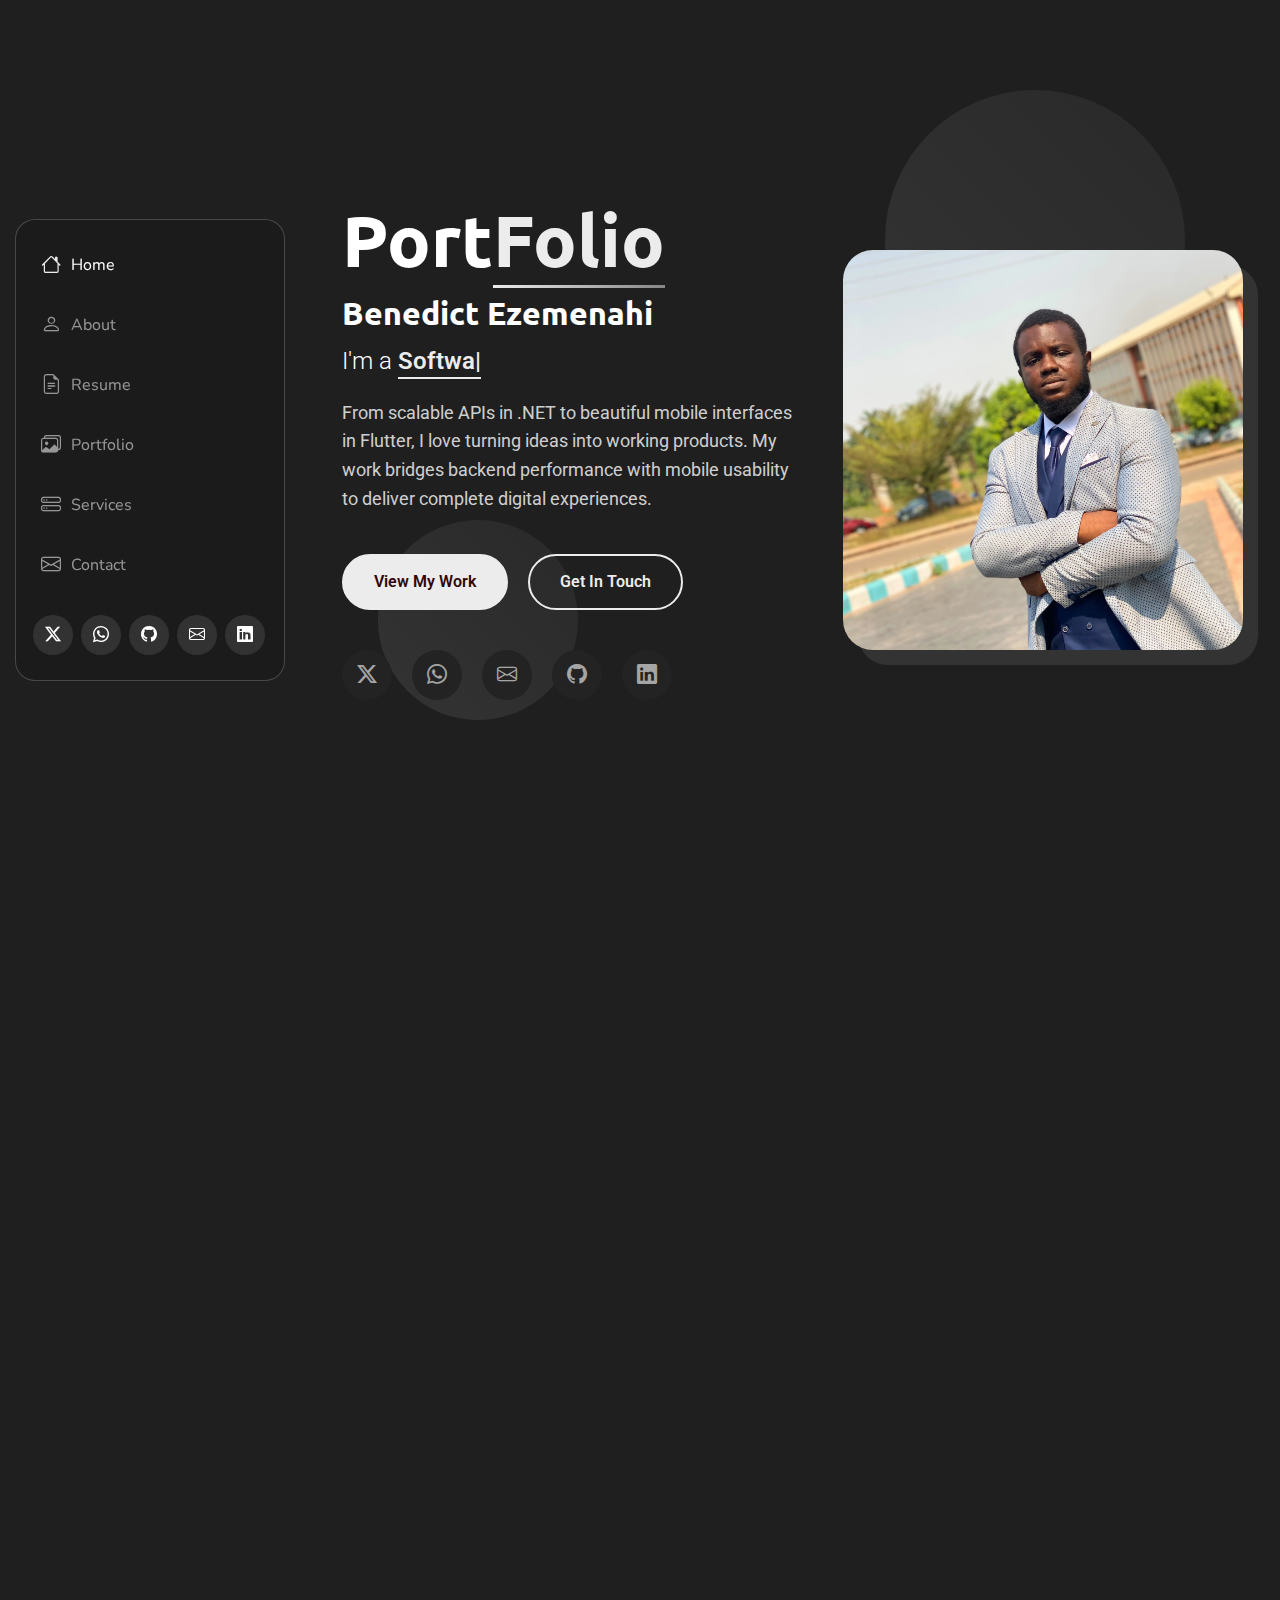
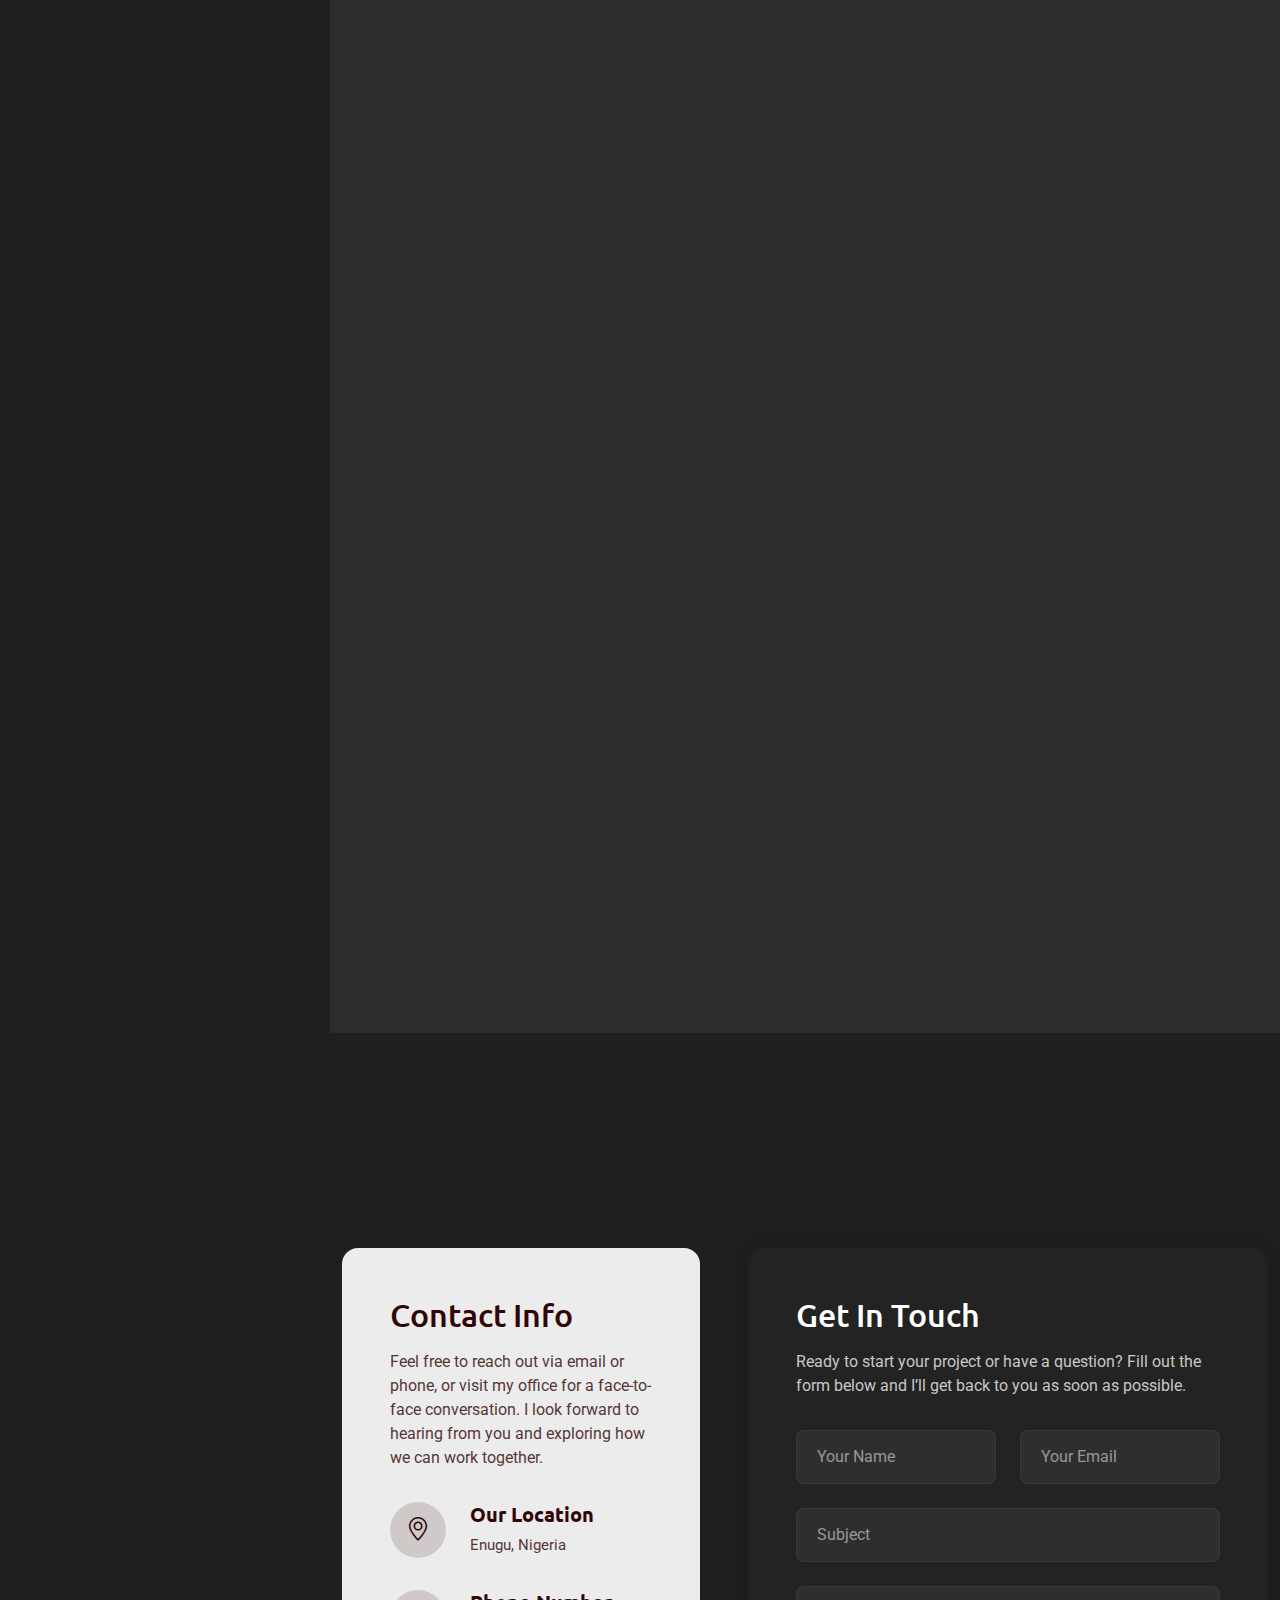
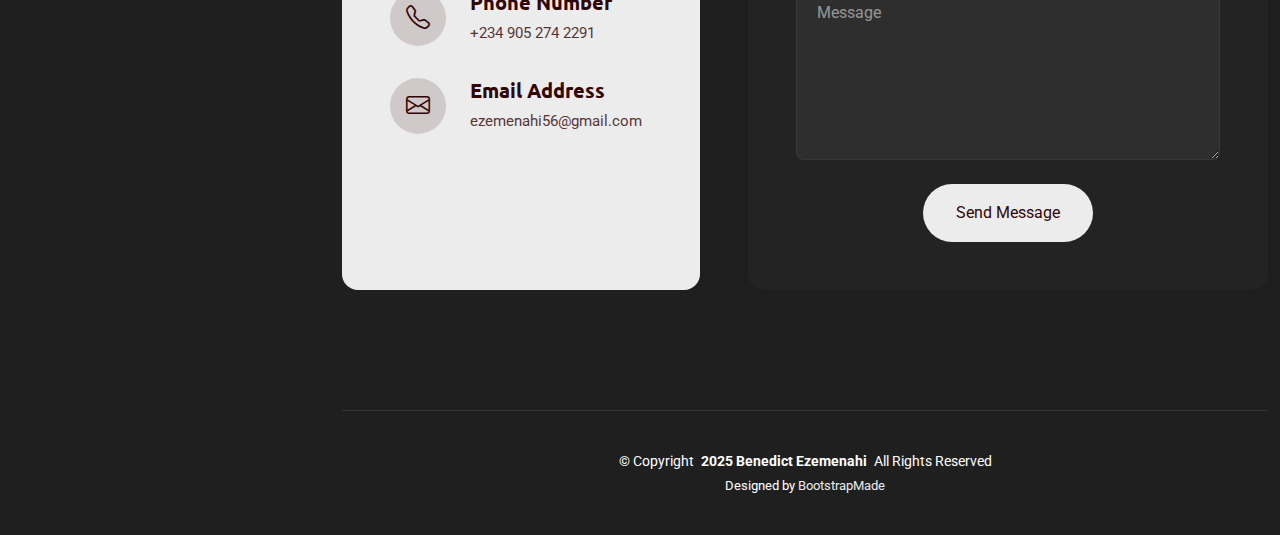
<file: index.html>
<!DOCTYPE html>
<html lang="en">

<head>
  <meta charset="utf-8">
  <meta content="width=device-width, initial-scale=1.0" name="viewport">
  <title>Benedict Ezemenahi's Portfolio</title>
  <meta name="description" content="">
  <meta name="keywords" content="">

  <!-- Favicons -->
  <link href="assets/img/favicon.png" rel="icon">
  <link href="assets/img/apple-touch-icon.png" rel="apple-touch-icon">

  <!-- Fonts -->
  <link href="https://fonts.googleapis.com" rel="preconnect">
  <link href="https://fonts.gstatic.com" rel="preconnect" crossorigin>
  <link
    href="https://fonts.googleapis.com/css2?family=Roboto:ital,wght@0,100;0,300;0,400;0,500;0,700;0,900;1,100;1,300;1,400;1,500;1,700;1,900&family=Ubuntu:ital,wght@0,300;0,400;0,500;0,700;1,300;1,400;1,500;1,700&family=Nunito:ital,wght@0,200;0,300;0,400;0,500;0,600;0,700;0,800;0,900;1,200;1,300;1,400;1,500;1,600;1,700;1,800;1,900&display=swap"
    rel="stylesheet">

  <!-- Vendor CSS Files -->
  <link href="assets/vendor/bootstrap/css/bootstrap.min.css" rel="stylesheet">
  <link href="assets/vendor/bootstrap-icons/bootstrap-icons.css" rel="stylesheet">
  <link href="assets/vendor/aos/aos.css" rel="stylesheet">
  <link href="assets/vendor/glightbox/css/glightbox.min.css" rel="stylesheet">
  <link href="assets/vendor/swiper/swiper-bundle.min.css" rel="stylesheet">

  <!-- Main CSS File -->
  <link href="assets/css/main.css" rel="stylesheet">


</head>

<body class="index-page">

  <header id="header" class="header dark-background d-flex flex-column justify-content-center">
    <i class="header-toggle d-xl-none bi bi-list"></i>

    <div class="header-container d-flex flex-column align-items-start">
      <nav id="navmenu" class="navmenu">
        <ul>
          <li><a href="#hero" class="active"><i class="bi bi-house navicon"></i>Home</a></li>
          <li><a href="#about"><i class="bi bi-person navicon"></i> About</a></li>
          <li><a href="#resume"><i class="bi bi-file-earmark-text navicon"></i> Resume</a></li>
          <li><a href="#portfolio"><i class="bi bi-images navicon"></i> Portfolio</a></li>
          <li><a href="#services"><i class="bi bi-hdd-stack navicon"></i> Services</a></li>
          <!-- <li class="dropdown"><a href="#"><i class="bi bi-menu-button navicon"></i> <span>Blog</span> <i
                class="bi bi-chevron-down toggle-dropdown"></i></a>
            <ul>
              <li><a href="#">Dropdown 1</a></li>
              <li class="dropdown"><a href="#"><span>Deep Dropdown</span> <i
                    class="bi bi-chevron-down toggle-dropdown"></i></a>
                <ul>
                  <li><a href="#">Deep Dropdown 1</a></li>
                  <li><a href="#">Deep Dropdown 2</a></li>
                  <li><a href="#">Deep Dropdown 3</a></li>
                  <li><a href="#">Deep Dropdown 4</a></li>
                  <li><a href="#">Deep Dropdown 5</a></li>
                </ul>
              </li>
              <li><a href="#">Dropdown 2</a></li>
              <li><a href="#">Dropdown 3</a></li>
              <li><a href="#">Dropdown 4</a></li>
            </ul>
          </li> -->
          <li><a href="#contact"><i class="bi bi-envelope navicon"></i> Contact</a></li>
        </ul>
      </nav>

      <div class="social-links text-center">
        <a href="https://x.com/ben_ezemenahi" class="twitter"><i class="bi bi-twitter-x"></i></a>
        <!-- Todo: Uncomment the Facebook link if needed -->
        <a href="https://wa.me/2349052742291" class="whatsapp"><i class="bi bi-whatsapp"></i></a>
        <a href="https://github.com/myxic" class="github"><i class="bi bi-github"></i></a>
        <a href="mailto:ezemenahi56@gmail.com"><i class="bi bi-envelope"></i></a>
        <a href="https://linkedin.com/in/benezemenahi1999" class="linkedin"><i class="bi bi-linkedin"></i></a>
      </div>

    </div>

  </header>

  <main class="main">

    <!-- Hero Section -->
    <section id="hero" class="hero section">

      <div class="background-elements">
        <div class="bg-circle circle-1"></div>
        <div class="bg-circle circle-2"></div>
      </div>

      <div class="hero-content">

        <div class="container">
          <div class="row align-items-center">

            <div class="col-lg-6" data-aos="fade-right" data-aos-delay="100">
              <div class="hero-text">
                <h1>Port<span class="accent-text">Folio</span></h1>
                <h2>Benedict Ezemenahi</h2>
                <p class="lead">I'm a <span class="typed"
                    data-typed-items="Software Developer, Mobile Developer, Backend Developer"></span></p>
                <p class="description">From scalable APIs in .NET to beautiful mobile interfaces in Flutter, I love
                  turning ideas into working products. My work bridges backend performance with mobile usability to
                  deliver complete digital experiences.</p>

                <div class="hero-actions">
                  <a href="#portfolio" class="btn btn-primary">View My Work</a>
                  <a href="#contact" class="btn btn-outline">Get In Touch</a>
                </div>

                <div class="social-links">
                  <a href="#"><i class="bi bi-twitter-x"></i></a>
                  <a href="https://wa.me/2349052742291"><i class="bi bi-whatsapp"></i></a>
                  <a href="mailto:ezemenahi56@gmail.com"><i class="bi bi-envelope"></i></a>
                  <a href="https://github.com/myxic"><i class="bi bi-github"></i></a>
                  <a href="https://linkedin.com/in/benezemenahi1999"><i class="bi bi-linkedin"></i></a>
                </div>
              </div>
            </div>

            <div class="col-lg-6" data-aos="fade-left" data-aos-delay="200">
              <div class="hero-visual">
                <div class="profile-container">
                  <div class="profile-background"></div>
                  <img src="assets/img/profile/profile-2.webp" alt="Alexander Chen" class="profile-image">
                </div>
              </div>
            </div>

          </div>
        </div>
      </div>

    </section><!-- /Hero Section -->

    <!-- About Section -->
    <section id="about" class="about section">

      <div class="container" data-aos="fade-up" data-aos-delay="100">

        <div class="row">
          <div class="col-lg-5" data-aos="zoom-in" data-aos-delay="200">
            <div class="profile-card">
              <div class="profile-header">
                <div class="profile-image">
                  <img src="assets/img/profile/profile-square-3.webp" alt="Profile Image" class="img-fluid">
                </div>
                <div class="profile-badge">
                  <i class="bi bi-check-circle-fill"></i>
                </div>
              </div>

              <div class="profile-content">
                <h3>Benedict Ezemenahi</h3>
                <p class="profession">Software Developer</p>

                <div class="contact-links">
                  <a href="mailto:ezemenahi56@gmail.com" class="contact-item">
                    <i class="bi bi-envelope"></i>
                    ezemenahi56@gmail.com
                  </a>
                  <a href="tel:+2349052742291" class="contact-item">
                    <i class="bi bi-telephone"></i>
                    +234 905 274 2291
                  </a>
                  <a href="#" class="contact-item">
                    <i class="bi bi-geo-alt"></i>
                    Enugu, Nigeria
                  </a>
                </div>
              </div>
            </div>
          </div>

          <div class="col-lg-7" data-aos="fade-left" data-aos-delay="300">
            <div class="about-content">
              <div class="section-header">
                <span class="badge-text">Get to Know Me</span>
                <h2>Building Reliable Software & Mobile Experiences</h2>
              </div>

              <div class="description">
                <p>I’m a backend developer specialized in C#/.NET and a mobile developer using Flutter. I create secure,
                  efficient, and scalable solutions that power modern applications. My focus is on clean architecture,
                  performance, and delivering seamless digital experiences</p>

                <p>With a passion for problem-solving, I thrive on challenges that require innovative thinking and
                  technical expertise. Whether it's optimizing APIs or crafting intuitive mobile interfaces, I aim to
                  deliver high-quality software that meets user needs and exceeds expectations.</p>
              </div>

              <!-- <div class="stats-grid">
                <div class="stat-item">
                  <div class="stat-number">10+</div>
                  <div class="stat-label">Projects Delivered</div>
                </div>
                <div class="stat-item">
                  <div class="stat-number">5+</div>
                  <div class="stat-label">Years of Experience</div>
                </div>
                <div class="stat-item">
                  <div class="stat-number">98%</div>
                  <div class="stat-label">Client Satisfaction</div>
                </div>
              </div> -->

              <div class="details-grid">
                <div class="detail-row">
                  <div class="detail-item">
                    <span class="detail-label">Specialization</span>
                    <span class="detail-value">Backend Development &amp; Mobile Development</span>
                  </div>
                  <div class="detail-item">
                    <span class="detail-label">Experience Level</span>
                    <span class="detail-value">Senior Professional</span>
                  </div>
                </div>
                <div class="detail-row">
                  <div class="detail-item">
                    <span class="detail-label">Education</span>
                    <span class="detail-value">Electrical Engineering, UNIZIK</span>
                  </div>
                  <div class="detail-item">
                    <span class="detail-label">Languages</span>
                    <span class="detail-value">English</span>
                  </div>
                </div>
              </div>

              <div class="cta-section">
                <a href="https://drive.google.com/uc?export=download&id=1Ero7aZySejeO1BUiSRg2uPGME2cn3dCl"
                  class="btn btn-primary">
                  <i class="bi bi-download"></i>
                  Download Resume
                </a>
                <a href="mailto:ezemenahi56@gmail.com" class="btn btn-outline">
                  <i class="bi bi-chat-dots"></i>
                  Let's Talk
                </a>
              </div>
            </div>
          </div>
        </div>

      </div>

      <!-- </section> -->
      <!-- /About Section -->

      <!-- Stats Section -->
      <!-- <section id="stats" class="stats section light-background">

      <div class="container" data-aos="fade-up" data-aos-delay="100">

        <div class="row justify-content-center">
          <div class="col-lg-10">
            <div class="stats-wrapper">
              <div class="stats-item" data-aos="zoom-in" data-aos-delay="150">
                <div class="icon-wrapper">
                  <i class="bi bi-emoji-smile"></i>
                </div>
                <span data-purecounter-start="0" data-purecounter-end="232" data-purecounter-duration="1" class="purecounter"></span>
                <p>Happy Clients</p>
              </div> -->
      <!-- End Stats Item -->

      <!-- <div class="stats-item" data-aos="zoom-in" data-aos-delay="200">
                <div class="icon-wrapper">
                  <i class="bi bi-journal-richtext"></i>
                </div>
                <span data-purecounter-start="0" data-purecounter-end="521" data-purecounter-duration="1" class="purecounter"></span>
                <p>Projects</p>
              </div> -->
      <!-- End Stats Item -->

      <!-- <div class="stats-item" data-aos="zoom-in" data-aos-delay="250">
                <div class="icon-wrapper">
                  <i class="bi bi-headset"></i>
                </div>
                <span data-purecounter-start="0" data-purecounter-end="1463" data-purecounter-duration="1" class="purecounter"></span>
                <p>Hours Of Support</p>
              </div> -->
      <!-- End Stats Item -->


      <!-- <div class="stats-item" data-aos="zoom-in" data-aos-delay="300">
                <div class="icon-wrapper">
                  <i class="bi bi-people"></i>
                </div>
                <span data-purecounter-start="0" data-purecounter-end="15" data-purecounter-duration="1" class="purecounter"></span>
                <p>Hard Workers</p>
              </div> -->
      <!-- End Stats Item -->
      <!-- </div>
          </div>
        </div>

      </div> -->

      <!-- </section> -->
      <!-- /Stats Section -->

      <!-- Skills Section -->
      <section id="skills" class="skills section">

        <!-- Section Title -->
        <div class="container section-title" data-aos="fade-up">
          <h2>Skills</h2>
          <p>Technical Proficiencies & Core Competencies</p>
        </div><!-- End Section Title -->

        <div class="container" data-aos="fade-up" data-aos-delay="100">

          <div class="row">
            <div class="col-lg-6">
              <div class="skills-category" data-aos="fade-up" data-aos-delay="200">
                <h3>Front-end Development</h3>
                <div class="skills-animation">
                  <div class="skill-item">
                    <div class="d-flex justify-content-between align-items-center">
                      <h4>HTML/CSS</h4>
                      <span class="skill-percentage">95%</span>
                    </div>
                    <div class="progress">
                      <div class="progress-bar" role="progressbar" aria-valuenow="95" aria-valuemin="0"
                        aria-valuemax="100"></div>
                    </div>
                    <div class="skill-tooltip">Advanced knowledge of semantic HTML5 and modern CSS3, including
                      responsive layouts, Flexbox, and CSS Grid</div>
                  </div>

                  <div class="skill-item">
                    <div class="d-flex justify-content-between align-items-center">
                      <h4>JavaScript</h4>
                      <span class="skill-percentage">25%</span>
                    </div>
                    <div class="progress">
                      <div class="progress-bar" role="progressbar" aria-valuenow="25" aria-valuemin="0"
                        aria-valuemax="100"></div>
                    </div>
                    <div class="skill-tooltip">Basic understanding of ES6+, simple DOM manipulation, and limited
                      experience with modern frameworks</div>
                  </div>

                  <div class="skill-item">
                    <div class="d-flex justify-content-between align-items-center">
                      <h4>Flutter</h4>
                      <span class="skill-percentage">90%</span>
                    </div>
                    <div class="progress">
                      <div class="progress-bar" role="progressbar" aria-valuenow="90" aria-valuemin="0"
                        aria-valuemax="100"></div>
                    </div>
                    <div class="skill-tooltip">Experience with Flutter state management (Riverpod), widget composition,
                      and scalable app architecture</div>
                  </div>
                </div>
              </div><!-- End Frontend Skills -->
            </div>

            <div class="col-lg-6">
              <div class="skills-category" data-aos="fade-up" data-aos-delay="300">
                <h3>Back-end Development</h3>
                <div class="skills-animation">


                  <div class="skill-item">
                    <div class="d-flex justify-content-between align-items-center">
                      <h4>Dart</h4>
                      <span class="skill-percentage">85%</span>
                    </div>
                    <div class="progress">
                      <div class="progress-bar" role="progressbar" aria-valuenow="85" aria-valuemin="0"
                        aria-valuemax="100"></div>
                    </div>
                    <div class="skill-tooltip">Proficient in Dart for building robust Flutter applications, including
                      state management, API integration, and custom widget development</div>
                  </div>

                  <div class="skill-item">
                    <div class="d-flex justify-content-between align-items-center">
                      <h4>MSSQL</h4>
                      <span class="skill-percentage">65%</span>
                    </div>
                    <div class="progress">
                      <div class="progress-bar" role="progressbar" aria-valuenow="65" aria-valuemin="0"
                        aria-valuemax="100"></div>
                    </div>
                    <div class="skill-tooltip">Proficient in MSSQL database design, query optimization, and handling
                      complex data operations</div>
                  </div>

                  <div class="skill-item">
                    <div class="d-flex justify-content-between align-items-center">
                      <h4>C#/.NET</h4>
                      <span class="skill-percentage">90%</span>
                    </div>
                    <div class="progress">
                      <div class="progress-bar" role="progressbar" aria-valuenow="90" aria-valuemin="0"
                        aria-valuemax="100"></div>
                    </div>
                    <div class="skill-tooltip">Extensive experience building scalable APIs and backend systems with C#
                      and .NET Core, including RESTful services, authentication, and performance optimization</div>
                  </div>
                </div>
              </div><!-- End Backend Skills -->
            </div>
          </div>

        </div>

      </section><!-- /Skills Section -->

      <!-- Resume Section -->
      <section id="resume" class="resume section">

        <!-- Section Title -->
        <div class="container section-title" data-aos="fade-up">
          <h2>Resume</h2>
          <p>A comprehensive overview of my professional journey, technical expertise, and educational
            background—highlighting key achievements, roles, and certifications that define my career in software
            development.</p>
        </div><!-- End Section Title -->

        <div class="container" data-aos="fade-up" data-aos-delay="100">

          <div class="row gy-4">
            <!-- Left column with summary and contact -->
            <div class="col-lg-4">
              <div class="resume-side" data-aos="fade-right" data-aos-delay="100">
                <div class="profile-img mb-4">
                  <img src="assets/img/profile/profile-square-2.webp" alt="Profile" class="img-fluid rounded">
                </div>

                <h3>Professional Summary</h3>
                <p>Flutter mobile developer with strong backend foundations in C#/.NET . Passionate about
                  building responsive, scalable, and user-friendly cross-platform apps. Skilled in integrating
                  REST APIs, managing state with Riverpod, and delivering production-ready features using
                  clean architecture. Adept at collaborating in Agile teams and aligning technical decisions
                  with business goals.
                </p>

                <h3 class="mt-4">Contact Information</h3>
                <ul class="contact-info list-unstyled">
                  <li><i class="bi bi-geo-alt"></i> Enugu, Nigeria</li>
                  <li><i class="bi bi-envelope"></i>ezemenahi56@gmail.com</li>
                  <li><i class="bi bi-phone"></i> +234 905 274 2291</li>
                  <li><i class="bi bi-linkedin"></i> benezemenahi1999</li>
                </ul>

                <div class="skills-animation mt-4">
                  <h3>Technical Skills</h3>
                  <div class="skill-item">
                    <div class="d-flex justify-content-between">
                      <span>Web Development</span>
                      <span>90%</span>
                    </div>
                    <div class="progress">
                      <div class="progress-bar" role="progressbar" aria-valuenow="90" aria-valuemin="0"
                        aria-valuemax="100"></div>
                    </div>
                  </div>

                  <div class="skill-item">
                    <div class="d-flex justify-content-between">
                      <span>Mobile Development</span>
                      <span>85%</span>
                    </div>
                    <div class="progress">
                      <div class="progress-bar" role="progressbar" aria-valuenow="85" aria-valuemin="0"
                        aria-valuemax="100"></div>
                    </div>
                  </div>

                  <div class="skill-item">
                    <div class="d-flex justify-content-between">
                      <span>Cloud Architecture</span>
                      <span>90%</span>
                    </div>
                    <div class="progress">
                      <div class="progress-bar" role="progressbar" aria-valuenow="90" aria-valuemin="0"
                        aria-valuemax="100"></div>
                    </div>
                  </div>

                  <div class="skill-item">
                    <div class="d-flex justify-content-between">
                      <span>Project Management</span>
                      <span>80%</span>
                    </div>
                    <div class="progress">
                      <div class="progress-bar" role="progressbar" aria-valuenow="80" aria-valuemin="0"
                        aria-valuemax="100"></div>
                    </div>
                  </div>
                </div>
              </div>
            </div>

            <!-- Right column with experience and education -->
            <div class="col-lg-8 ps-4 ps-lg-5">
              <!-- Experience Section -->
              <div class="resume-section" data-aos="fade-up">
                <h3><i class="bi bi-briefcase me-2"></i>Professional Experience</h3>

                <div class="resume-item">
                  <h4>Flutter & C#(.NET) Developer</h4>
                  <h5>2023 - 2025</h5>
                  <p class="company"><i class="bi bi-building"></i> TechServ Technologies.</p>
                  <ul>
                    <li>Contributed to SoftPurse: a handyman/artisan booking app with Flutter and .NET backend
                    </li>
                    <li>Integrated Flutter UI with REST APIs, focusing on responsiveness and cross-platform
                      consistency</li>
                    <li>Collaborated with UI/UX teams to translate wireframes into production-ready views</li>
                    <li>Used Riverpod for efficient state management and scalable architecture</li>
                    <li>Worked on features like real-time service requests, location access, and push notifications.
                    <li>Optimised performance and user flow based on testing and feedback</li>

                  </ul>
                </div>

                <div class="resume-item">
                  <h4>C#(.NET) Backend Developer</h4>
                  <h5>2022 - 2023</h5>
                  <p class="company"><i class="bi bi-building"></i> Tenece Professional Services.</p>
                  <ul>
                    <li> Built REST APIs for mobile and web apps, improving efficiency by 40%.</li>
                    <li> Designed scalable backend systems supporting Flutter frontend integration.</li>
                    <li> Applied layered architecture principles to ensure maintainability.</li>
                    <li>Participated in Agile sprints and collaborated with frontend teams.</li>

                  </ul>
                </div>

                <div class="resume-item">
                  <h4>C#(.NET) Backend Developer</h4>
                  <h5>2021 - 2022</h5>
                  <p class="company"><i class="bi bi-building"></i> Genesys TechHub.</p>
                  <ul>
                    <li>Led development of a Peer-to-Peer Money Transfer App, architected to support Flutter
                      frontend</li>
                    <li>Designed RESTful APIs and database schemas with performance optimisations (190xboost)</li>
                    <li>Emphasised modular code and reusability via clean architecture principles</li>


                  </ul>
                </div>
              </div>

              <div class="resume-section" data-aos="fade-up">
                <h3><i class="bi bi-briefcase me-2"></i>Freelance Experience</h3>

                <div class="resume-item">
                  <h4>Flutter Developer</h4>
                  <h5>2024 - Present</h5>
                  <p class="company"><i class="bi bi-building"></i> Alpha TV Global.</p>
                  <ul>
                    <li> Developed and maintained the Alpha TV streaming platform’s mobile app (Android/iOS)
                      and smart TV app (Android TV , Fire TV) using Flutter </li>
                    <li>Built custom video player UI using Flick Video Player, tailored for TV navigation with
                      D-pad support, auto-hide controls, and fullscreen experience</li>
                    <li>Implemented keyboard navigation, focus control, and paginated grid layouts optimised
                      for TV screens and remote inputs</li>
                    <li> Integrated playback tracking, auto-play, and pause/resume behaviour with Riverpod state
                      management</li>
                    <li>Built reusable components for carousels, home page rows, and category listings</li>
                    <li>Optimised performance and memory usage for smooth video playback and user
                      interactions across different screen sizes and platforms</li>
                    <li>Collaborated with a remote team using Git, Jira, and Figma to deliver production-ready
                      features in bi-weekly sprints</li>
                  </ul>
                </div>

              </div>

              <!-- Education Section -->
              <div class="resume-section" data-aos="fade-up" data-aos-delay="100">
                <h3><i class="bi bi-mortarboard me-2"></i>Education</h3>

                <!-- <div class="resume-item">
                  <h4>Master of Science in Computer Science</h4>
                  <h5>2017 - 2019</h5>
                  <p class="company"><i class="bi bi-building"></i> Stanford University</p>
                  <p>Specialized in Artificial Intelligence and Machine Learning. Graduated with honors.</p>
                </div> -->

                <div class="resume-item">
                  <h4>Bachelor of Science in Electrical Engineering</h4>
                  <h5>2016 - 2021</h5>
                  <p class="company"><i class="bi bi-building"></i> University of Nnamdi Azikiwe(UNIZIK)</p>
                  <p>Member of the Engineering Society Unizik Chapter.</p>
                </div>
              </div>

              <!-- Certifications Section -->
              <!-- <div class="resume-section" data-aos="fade-up" data-aos-delay="200">
                <h3><i class="bi bi-award me-2"></i>Certifications</h3>

                <div class="resume-item">
                  <h4>AWS Certified Solutions Architect - Professional</h4>
                  <h5>2023</h5>
                </div>

                <div class="resume-item">
                  <h4>Google Cloud Professional Architect</h4>
                  <h5>2022</h5>
                </div>
              </div> -->
            </div>
          </div>

        </div>

      </section><!-- /Resume Section -->

      <!-- Portfolio Section -->
      <section id="portfolio" class="portfolio section">

        <!-- Section Title -->
        <div class="container section-title" data-aos="fade-up">
          <h2>Portfolio</h2>
          <p>A showcase of selected projects demonstrating my expertise in web, mobile, and backend
            development—highlighting innovative solutions, technical skills, and creative problem-solving across diverse
            industries.</p>

        </div><!-- End Section Title -->

        <div class="container" data-aos="fade-up" data-aos-delay="100">

          <div class="isotope-layout" data-default-filter="*" data-layout="masonry" data-sort="original-order">

            <div class="row">
              <div class="col-lg-3 filter-sidebar">
                <div class="filters-wrapper" data-aos="fade-right" data-aos-delay="150">
                  <ul class="portfolio-filters isotope-filters">
                    <li data-filter="*" class="filter-active">All Projects</li>
                    <li data-filter=".filter-webDevelopment">Web Development</li>
                    <li data-filter=".filter-mobileDevelopment">Mobile Apps</li>
                    <li data-filter=".filter-automotive">TV Apps</li>
                    <li data-filter=".filter-personal">Personal/Learning</li>
                  </ul>
                </div>
              </div>

              <div class="col-lg-9">
                <div class="row gy-4 portfolio-container isotope-container" data-aos="fade-up" data-aos-delay="200">

                  <div class="col-lg-6 col-md-6 portfolio-item isotope-item filter-webDevelopment">
                    <div class="portfolio-wrap">
                      <img src="assets/img/portfolio/portfolio-portrait-1.webp" class="img-fluid" alt="Portfolio Image"
                        loading="lazy">
                      <div class="portfolio-info">
                        <div class="content">
                          <span class="category">Web Development</span>
                          <h4>iucglobalchambers API</h4>
                   
                          <div class="portfolio-links">
                            <a href="assets/img/portfolio/portfolio-portrait-1.webp" class="glightbox"
                              title="IUC Global Chambers"><i class="bi bi-plus-lg"></i></a>
                            <a href="iucglobalchambers-portfolio-details.html" title="More Details"><i class="bi bi-arrow-right"></i></a>
                          </div>
                        </div>
                      </div>
                    </div>
                  </div><!-- End Portfolio Item -->

                  <div class="col-lg-6 col-md-6 portfolio-item isotope-item filter-mobileDevelopment">
                    <div class="portfolio-wrap">
                      <img src="assets/img/portfolio/portfolio-2.webp" class="img-fluid" alt="Portfolio Image"
                        loading="lazy">
                      <div class="portfolio-info">
                        <div class="content">
                          <span class="category">Mobile Apps</span>
                          <h4>Alpha Tv</h4>
                          <div class="portfolio-links">
                            <a href="assets/img/portfolio/portfolio-2.webp" class="glightbox"
                              title="Alpha Tv"><i class="bi bi-plus-lg"></i></a>
                            <a href="alpha-tv-portfolio-details.html" title="More Details"><i class="bi bi-arrow-right"></i></a>
                          </div>
                        </div>
                      </div>
                    </div>
                  </div><!-- End Portfolio Item -->

                  <div class="col-lg-6 col-md-6 portfolio-item isotope-item filter-automotive">
                    <div class="portfolio-wrap">
                      <img src="assets/img/portfolio/alpha-tv-tvApp/alphatv-app0.webp" class="img-fluid" alt="Portfolio Image"
                        loading="lazy">
                      <div class="portfolio-info">
                        <div class="content">
                          <span class="category">Television App</span>
                          <h4>Alpha Tv</h4>
                          <div class="portfolio-links">
                            <a href="assets/img/portfolio/alpha-tv-tvApp/alphatv-app0.webp" class="glightbox"
                              title="Alpha Tv TvApp"><i class="bi bi-plus-lg"></i></a>
                            <a href="alpha-tv-tvapp-portfolio-details.html" title="More Details"><i class="bi bi-arrow-right"></i></a>
                          </div>
                        </div>
                      </div>
                    </div>
                  </div><!-- End Portfolio Item -->

                  <div class="col-lg-6 col-md-6 portfolio-item isotope-item filter-personal">
                    <div class="portfolio-wrap">
                      <img src="assets/img/portfolio/portfolio-portrait-4.webp" class="img-fluid" alt="Portfolio Image"
                        loading="lazy">
                      <div class="portfolio-info">
                        <div class="content">
                          <span class="category">personal</span>
                          <h4>Natural Growth</h4>
                          <div class="portfolio-links">
                            <a href="assets/img/portfolio/portfolio-portrait-4.webp" class="glightbox"
                              title="Natural Growth"><i class="bi bi-plus-lg"></i></a>
                            <a href="portfolio-details.html" title="More Details"><i class="bi bi-arrow-right"></i></a>
                          </div>
                        </div>
                      </div>
                    </div>
                  </div><!-- End Portfolio Item -->

                  <div class="col-lg-6 col-md-6 portfolio-item isotope-item filter-webDevelopment">
                    <div class="portfolio-wrap">
                      <img src="assets/img/portfolio/portfolio-5.webp" class="img-fluid" alt="Portfolio Image"
                        loading="lazy">
                      <div class="portfolio-info">
                        <div class="content">
                          <span class="category">webDevelopment</span>
                          <h4>Urban Stories</h4>
                          <div class="portfolio-links">
                            <a href="assets/img/portfolio/portfolio-5.webp" class="glightbox" title="Urban Stories"><i
                                class="bi bi-plus-lg"></i></a>
                            <a href="portfolio-details.html" title="More Details"><i class="bi bi-arrow-right"></i></a>
                          </div>
                        </div>
                      </div>
                    </div>
                  </div><!-- End Portfolio Item -->

                  <div class="col-lg-6 col-md-6 portfolio-item isotope-item filter-mobileDevelopment">
                    <div class="portfolio-wrap">
                      <img src="assets/img/portfolio/portfolio-6.webp" class="img-fluid" alt="Portfolio Image"
                        loading="lazy">
                      <div class="portfolio-info">
                        <div class="content">
                          <span class="category">Mobile Apps</span>
                          <h4>MOBR</h4>
                          <div class="portfolio-links">
                            <a href="assets/img/portfolio/portfolio-6.webp" class="glightbox" title="MOBR"><i
                                class="bi bi-plus-lg"></i></a>
                            <a href="mobr-portfolio-details.html" title="More Details"><i class="bi bi-arrow-right"></i></a>
                          </div>
                        </div>
                      </div>
                    </div>
                  </div><!-- End Portfolio Item -->

                  <div class="col-lg-6 col-md-6 portfolio-item isotope-item filter-mobileDevelopment">
                    <div class="portfolio-wrap">
                      <img src="assets/img/portfolio/portfolio-8.webp" class="img-fluid" alt="Portfolio Image"
                        loading="lazy">
                      <div class="portfolio-info">
                        <div class="content">
                          <span class="category">Mobile Apps</span>
                          <h4>Infinity Fitness</h4>
                          <div class="portfolio-links">
                            <a href="assets/img/portfolio/portfolio-8.webp" class="glightbox"
                              title="Infinity Fitness"><i class="bi bi-plus-lg"></i></a>
                            <a href="portfolio-details.html" title="More Details"><i class="bi bi-arrow-right"></i></a>
                          </div>
                        </div>
                      </div>
                    </div>
                  </div><!-- End Portfolio Item -->

                </div><!-- End Portfolio Container -->
              </div>
            </div>

          </div>

        </div>

      </section><!-- /Portfolio Section -->

      <!-- Services Section -->
      <section id="services" class="services section">

        <!-- Section Title -->
        <div class="container section-title" data-aos="fade-up">
          <h2>Services</h2>
          <p>Discover a range of professional services designed to elevate your business—from custom software
            development and mobile solutions to cloud integration, branding, and digital strategy.</p>
        </div><!-- End Section Title -->

        <div class="container" data-aos="fade-up" data-aos-delay="100">

          <div class="service-header">
            <div class="row align-items-center">
              <div class="col-lg-8 col-md-12">
                <div class="service-intro">
                  <h2 class="service-heading">
                    <div>Innovative business</div>
                    <div><span>performance solutions</span></div>
                  </h2>
                </div>
              </div>
              <div class="col-lg-4 col-md-12">
                <div class="service-summary">

                  <p>Specializing in high-performance, cross-platform mobile applications and robust backend
                    systems—leveraging Flutter for seamless user experiences and C#/.NET for secure, scalable APIs and
                    enterprise-grade solutions across web, mobile, and cloud platforms.</p>
                  <!-- <a href="services.html" class="service-btn">
                    View All Services
                    <i class="bi bi-arrow-right"></i>
                  </a> -->
                </div>
              </div>
            </div>
          </div>

          <div class="row justify-content-center">
            <div class="col-lg-4 col-md-6" data-aos="fade-up" data-aos-delay="100">
              <div class="service-card position-relative z-1">
                <div class="service-icon">
                  <i class="bi bi-phone"></i>
                </div>
                <a href="service-details.html"
                  class="card-action d-flex align-items-center justify-content-center rounded-circle">
                  <i class="bi bi-arrow-up-right"></i>
                </a>
                <h3>
                  <a href="service-details.html">
                    Cross-Platform <span>Mobile App Development</span>
                  </a>
                </h3>
                <p>
                  Building high-performance, visually appealing mobile applications for Android and iOS using
                  Flutter—ensuring seamless user experiences and rapid deployment.
                </p>
              </div>
            </div>


            <div class="col-lg-4 col-md-6" data-aos="fade-up" data-aos-delay="200">
              <div class="service-card position-relative z-1">
                <div class="service-icon">
                  <i class="bi bi-cloud"></i>
                </div>
                <a href="service-details.html"
                  class="card-action d-flex align-items-center justify-content-center rounded-circle">
                  <i class="bi bi-arrow-up-right"></i>
                </a>
                <h3>
                  <a href="service-details.html">
                    Backend API Development <span> (.NET/C#)</span>
                  </a>
                </h3>
                <p>
                  Designing and implementing secure, scalable RESTful APIs and backend systems with C# and .NET
                  Core—supporting web, mobile, and cloud applications.
                </p>
              </div>
            </div>
            <div class="col-lg-4 col-md-6" data-aos="fade-up" data-aos-delay="300">
              <div class="service-card position-relative z-1">
                <div class="service-icon">
                  <i class="bi bi-link-45deg"></i>
                </div>
                <a href="service-details.html"
                  class="card-action d-flex align-items-center justify-content-center rounded-circle">
                  <i class="bi bi-arrow-up-right"></i>
                </a>
                <h3>
                  <a href="service-details.html">
                    Mobile & <span>Backend Integration</span>
                  </a>
                </h3>
                <p>
                  Seamlessly connecting Flutter mobile apps with robust .NET backends—enabling real-time data sync,
                  authentication, and cloud-based features.
                </p>
              </div>
            </div>
            <div class="col-lg-4 col-md-6" data-aos="fade-up" data-aos-delay="100">
              <div class="service-card position-relative z-1">
                <div class="service-icon">
                  <i class="bi bi-shield-lock"></i>
                </div>
                <a href="service-details.html"
                  class="card-action d-flex align-items-center justify-content-center rounded-circle">
                  <i class="bi bi-arrow-up-right"></i>
                </a>
                <h3>
                  <a href="service-details.html">
                    Authentication & <span>Security Solutions</span>
                  </a>
                </h3>
                <p>
                  Implementing secure authentication, authorization, and data protection for both mobile and backend
                  systems, ensuring user privacy and compliance.
                </p>
              </div>
            </div>
            <div class="col-lg-4 col-md-6" data-aos="fade-up" data-aos-delay="200">
              <div class="service-card position-relative z-1">
                <div class="service-icon">
                  <i class="bi bi-bar-chart"></i>
                </div>
                <a href="service-details.html"
                  class="card-action d-flex align-items-center justify-content-center rounded-circle">
                  <i class="bi bi-arrow-up-right"></i>
                </a>
                <h3>
                  <a href="service-details.html">
                    Performance <span>Optimization</span>
                  </a>
                </h3>
                <p>
                  Enhancing app and backend performance through code optimization, efficient state management, and
                  scalable architecture for high-traffic environments.
                </p>
              </div>
            </div>
            <div class="col-lg-4 col-md-6" data-aos="fade-up" data-aos-delay="300">
              <div class="service-card position-relative z-1">
                <div class="service-icon">
                  <i class="bi bi-graph-up"></i>
                </div>
                <a href="service-details.html"
                  class="card-action d-flex align-items-center justify-content-center rounded-circle">
                  <i class="bi bi-arrow-up-right"></i>
                </a>
                <h3>
                  <a href="service-details.html">
                    Analytics & <span>Reporting Solutions</span>
                  </a>
                </h3>
                <p>
                  Integrating advanced analytics and custom reporting into your mobile and backend
                  applications—empowering data-driven decisions with real-time dashboards and actionable insights.
                </p>
              </div>
            </div>
          </div>

        </div>

      </section><!-- /Services Section -->

      <!-- Testimonials Section -->
      <section id="testimonials" class="testimonials section light-background">

        <!-- Section Title -->
        <div class="container section-title" data-aos="fade-up">
          <h2>Testimonials</h2>
          <p>Necessitatibus eius consequatur ex aliquid fuga eum quidem sint consectetur velit</p>
        </div><!-- End Section Title -->

        <div class="container">

          <div class="testimonial-masonry">

            <div class="testimonial-item" data-aos="fade-up">
              <div class="testimonial-content">
                <div class="quote-pattern">
                  <i class="bi bi-quote"></i>
                </div>
                <p>Implementing innovative strategies has revolutionized our approach to market challenges and
                  competitive positioning.</p>
                <div class="client-info">
                  <div class="client-image">
                    <img src="assets/img/person/person-f-7.webp" alt="Client">
                  </div>
                  <div class="client-details">
                    <h3>Rachel Bennett</h3>
                    <span class="position">Strategy Director</span>
                  </div>
                </div>
              </div>
            </div>

            <div class="testimonial-item highlight" data-aos="fade-up" data-aos-delay="100">
              <div class="testimonial-content">
                <div class="quote-pattern">
                  <i class="bi bi-quote"></i>
                </div>
                <p>Exceptional service delivery and innovative solutions have transformed our business operations,
                  leading to remarkable growth and enhanced customer satisfaction across all touchpoints.</p>
                <div class="client-info">
                  <div class="client-image">
                    <img src="assets/img/person/person-m-7.webp" alt="Client">
                  </div>
                  <div class="client-details">
                    <h3>Daniel Morgan</h3>
                    <span class="position">Chief Innovation Officer</span>
                  </div>
                </div>
              </div>
            </div>

            <div class="testimonial-item" data-aos="fade-up" data-aos-delay="200">
              <div class="testimonial-content">
                <div class="quote-pattern">
                  <i class="bi bi-quote"></i>
                </div>
                <p>Strategic partnership has enabled seamless digital transformation and operational excellence.</p>
                <div class="client-info">
                  <div class="client-image">
                    <img src="assets/img/person/person-f-8.webp" alt="Client">
                  </div>
                  <div class="client-details">
                    <h3>Emma Thompson</h3>
                    <span class="position">Digital Lead</span>
                  </div>
                </div>
              </div>
            </div>

            <div class="testimonial-item" data-aos="fade-up" data-aos-delay="300">
              <div class="testimonial-content">
                <div class="quote-pattern">
                  <i class="bi bi-quote"></i>
                </div>
                <p>Professional expertise and dedication have significantly improved our project delivery timelines and
                  quality metrics.</p>
                <div class="client-info">
                  <div class="client-image">
                    <img src="assets/img/person/person-m-8.webp" alt="Client">
                  </div>
                  <div class="client-details">
                    <h3>Christopher Lee</h3>
                    <span class="position">Technical Director</span>
                  </div>
                </div>
              </div>
            </div>

            <div class="testimonial-item highlight" data-aos="fade-up" data-aos-delay="400">
              <div class="testimonial-content">
                <div class="quote-pattern">
                  <i class="bi bi-quote"></i>
                </div>
                <p>Collaborative approach and industry expertise have revolutionized our product development cycle,
                  resulting in faster time-to-market and increased customer engagement levels.</p>
                <div class="client-info">
                  <div class="client-image">
                    <img src="assets/img/person/person-f-9.webp" alt="Client">
                  </div>
                  <div class="client-details">
                    <h3>Olivia Carter</h3>
                    <span class="position">Product Manager</span>
                  </div>
                </div>
              </div>
            </div>

            <div class="testimonial-item" data-aos="fade-up" data-aos-delay="500">
              <div class="testimonial-content">
                <div class="quote-pattern">
                  <i class="bi bi-quote"></i>
                </div>
                <p>Innovative approach to user experience mobileDevelopment has significantly enhanced our platform's
                  engagement metrics and customer retention rates.</p>
                <div class="client-info">
                  <div class="client-image">
                    <img src="assets/img/person/person-m-13.webp" alt="Client">
                  </div>
                  <div class="client-details">
                    <h3>Nathan Brooks</h3>
                    <span class="position">UX Director</span>
                  </div>
                </div>
              </div>
            </div>

          </div>

        </div>

      </section><!-- /Testimonials Section -->

      <!-- Contact Section -->
      <section id="contact" class="contact section">

        <!-- Section Title -->
        <div class="container section-title" data-aos="fade-up">
          <h2>Contact</h2>
          <p>Let’s connect to discuss your project needs, collaboration opportunities, or any questions about my
            services. I’m always open to new ideas and partnerships—reach out and let’s build something</p>
        </div><!-- End Section Title -->

        <div class="container">

          <div class="row g-4 g-lg-5">
            <div class="col-lg-5">
              <div class="info-box">
                <h3>Contact Info</h3>
                <p>Feel free to reach out via email or phone, or visit my office for a face-to-face conversation. I look
                  forward to hearing from you and exploring how we can work together.</p>


                <div class="info-item">
                  <div class="icon-box">
                    <i class="bi bi-geo-alt"></i>
                  </div>
                  <div class="content">
                    <h4>Our Location</h4>

                    <p>Enugu, Nigeria</p>
                  </div>
                </div>

                <div class="info-item">
                  <div class="icon-box">
                    <i class="bi bi-telephone"></i>
                  </div>
                  <div class="content">
                    <h4>Phone Number</h4>
                    <p>+234 905 274 2291</p>
                  </div>
                </div>

                <div class="info-item">
                  <div class="icon-box">
                    <i class="bi bi-envelope"></i>
                  </div>
                  <div class="content">
                    <h4>Email Address</h4>
                    <p>ezemenahi56@gmail.com</p>

                  </div>
                </div>
              </div>
            </div>

            <div class="col-lg-7">
              <div class="contact-form">
                <h3>Get In Touch</h3>
                <p>Ready to start your project or have a question? Fill out the form below and I’ll get back to you as
                  soon as possible.</p>


                <form action="forms/contact.php" method="post" class="php-email-form">
                  <div class="row gy-4">

                    <div class="col-md-6">
                      <input type="text" name="name" class="form-control" placeholder="Your Name" required="">
                    </div>

                    <div class="col-md-6 ">
                      <input type="email" class="form-control" name="email" placeholder="Your Email" required="">
                    </div>

                    <div class="col-12">
                      <input type="text" class="form-control" name="subject" placeholder="Subject" required="">
                    </div>

                    <div class="col-12">
                      <textarea class="form-control" name="message" rows="6" placeholder="Message"
                        required=""></textarea>
                    </div>

                    <div class="col-12 text-center">
                      <div class="loading">Loading</div>
                      <div class="error-message"></div>
                      <div class="sent-message">Your message has been sent. Thank you!</div>

                      <button type="submit" class="btn">Send Message</button>
                    </div>

                  </div>
                </form>

              </div>
            </div>

          </div>

        </div>

      </section><!-- /Contact Section -->

  </main>

 <footer id="footer" class="footer position-relative">

    <div class="container">
      <div class="copyright text-center ">
        <p>© <span>Copyright</span> <strong class="px-1 sitename"> 2025 Benedict Ezemenahi</strong> <span>All Rights
            Reserved</span></p>
      </div>
      <div class="credits">
        <!-- All the links in the footer should remain intact. -->
        <!-- You can delete the links only if you've purchased the pro version. -->
        <!-- Licensing information: https://bootstrapmade.com/license/ -->
        <!-- Purchase the pro version with working PHP/AJAX contact form: [buy-url] -->
        Designed by <a href="https://bootstrapmade.com/">BootstrapMade</a>
      </div>
    </div>

  </footer>


  <!-- Scroll Top -->
  <a href="#" id="scroll-top" class="scroll-top d-flex align-items-center justify-content-center"><i
      class="bi bi-arrow-up-short"></i></a>

  <!-- Preloader -->
  <div id="preloader"></div>

  <!-- Vendor JS Files -->
  <script src="assets/vendor/bootstrap/js/bootstrap.bundle.min.js"></script>
  <script src="assets/vendor/php-email-form/validate.js"></script>
  <script src="assets/vendor/aos/aos.js"></script>
  <script src="assets/vendor/typed.js/typed.umd.js"></script>
  <script src="assets/vendor/purecounter/purecounter_vanilla.js"></script>
  <script src="assets/vendor/waypoints/noframework.waypoints.js"></script>
  <script src="assets/vendor/isotope-layout/isotope.pkgd.min.js"></script>
  <script src="assets/vendor/imagesloaded/imagesloaded.pkgd.min.js"></script>
  <script src="assets/vendor/glightbox/js/glightbox.min.js"></script>
  <script src="assets/vendor/swiper/swiper-bundle.min.js"></script>

  <!-- Main JS File -->
  <script src="assets/js/main.js"></script>

</body>

</html>
</file>
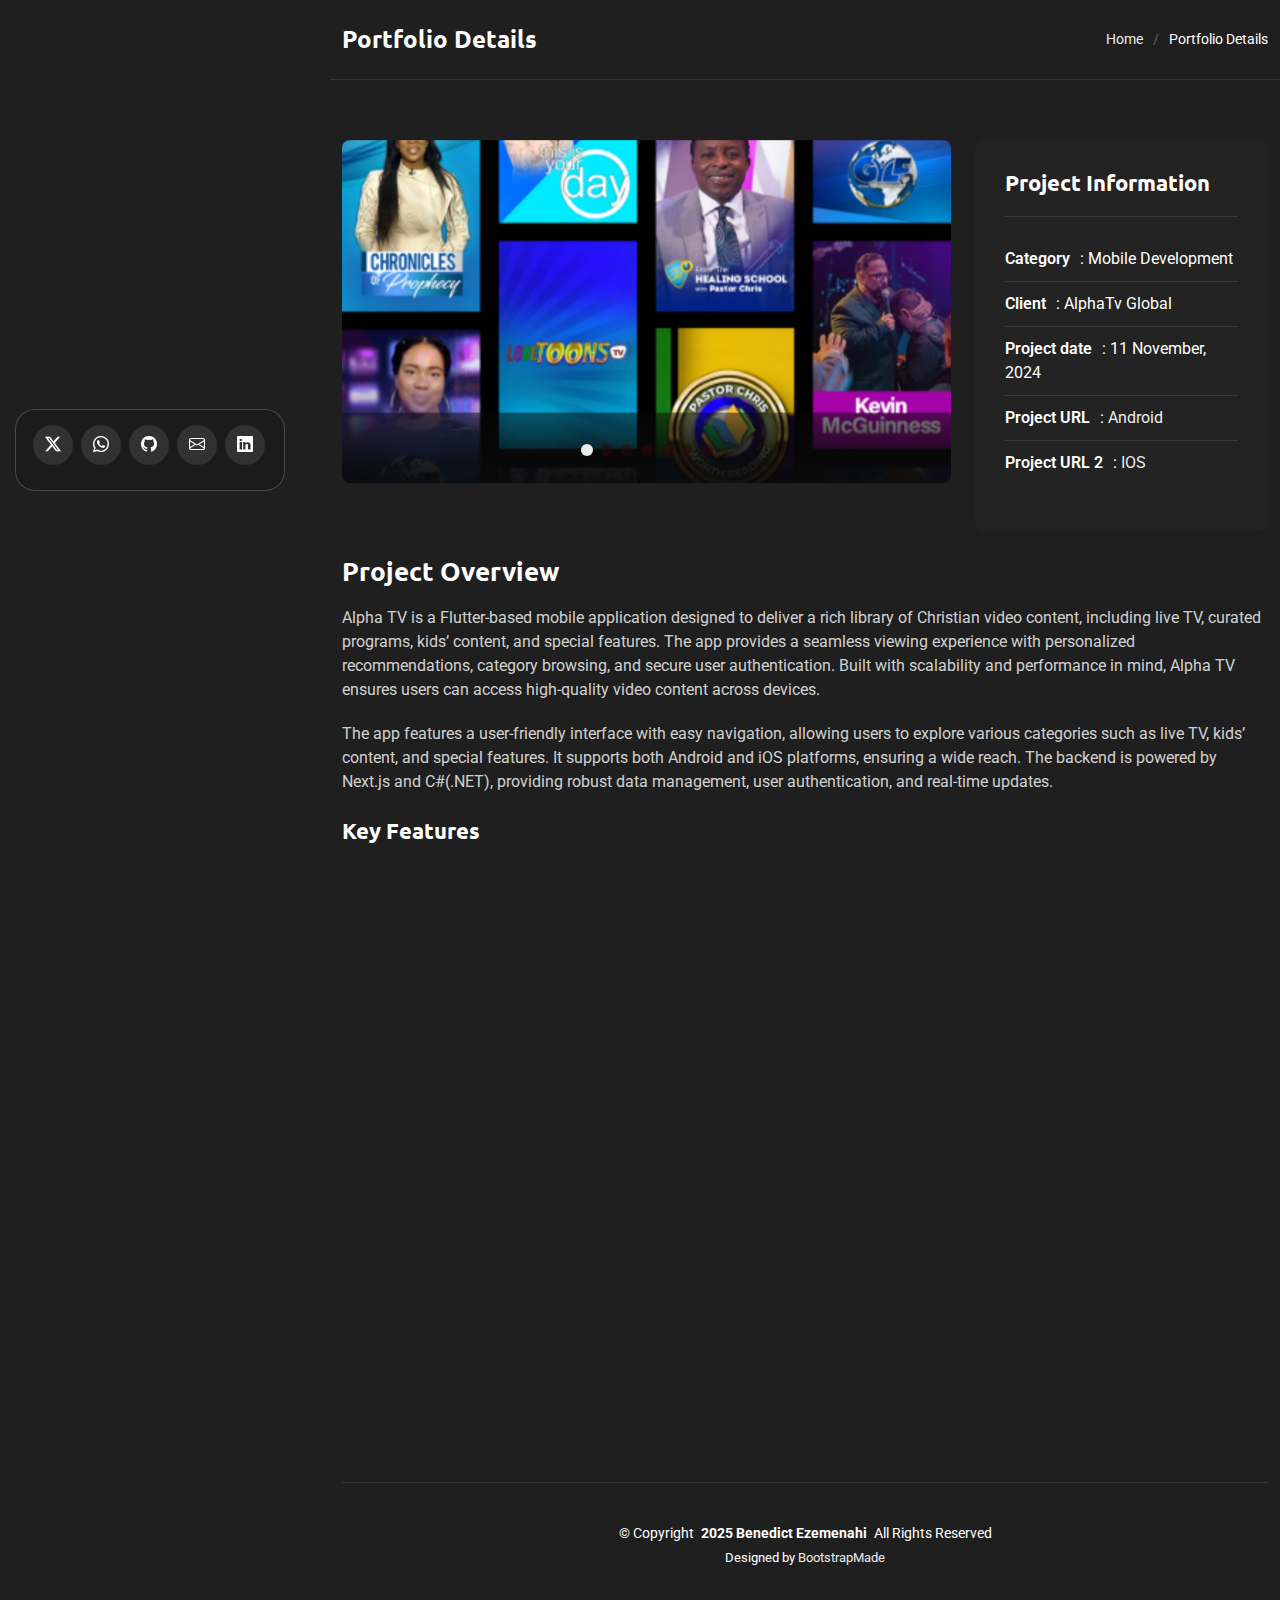
<file: alpha-tv-portfolio-details.html>
<!DOCTYPE html>
<html lang="en">

<head>
  <meta charset="utf-8">
  <meta content="width=device-width, initial-scale=1.0" name="viewport">
  <title>Alpha Tv Portfolio Details</title>
  <meta name="description" content="">
  <meta name="keywords" content="">

  <!-- Favicons -->
  <link href="assets/img/favicon.png" rel="icon">
  <link href="assets/img/apple-touch-icon.png" rel="apple-touch-icon">

  <!-- Fonts -->
  <link href="https://fonts.googleapis.com" rel="preconnect">
  <link href="https://fonts.gstatic.com" rel="preconnect" crossorigin>
  <link
    href="https://fonts.googleapis.com/css2?family=Roboto:ital,wght@0,100;0,300;0,400;0,500;0,700;0,900;1,100;1,300;1,400;1,500;1,700;1,900&family=Ubuntu:ital,wght@0,300;0,400;0,500;0,700;1,300;1,400;1,500;1,700&family=Nunito:ital,wght@0,200;0,300;0,400;0,500;0,600;0,700;0,800;0,900;1,200;1,300;1,400;1,500;1,600;1,700;1,800;1,900&display=swap"
    rel="stylesheet">

  <!-- Vendor CSS Files -->
  <link href="assets/vendor/bootstrap/css/bootstrap.min.css" rel="stylesheet">
  <link href="assets/vendor/bootstrap-icons/bootstrap-icons.css" rel="stylesheet">
  <link href="assets/vendor/aos/aos.css" rel="stylesheet">
  <link href="assets/vendor/glightbox/css/glightbox.min.css" rel="stylesheet">
  <link href="assets/vendor/swiper/swiper-bundle.min.css" rel="stylesheet">

  <!-- Main CSS File -->
  <link href="assets/css/main.css" rel="stylesheet">


</head>

<body class="portfolio-details-page">

  <header id="header" class="header dark-background d-flex flex-column justify-content-center">
    <i class="header-toggle d-xl-none bi bi-list"></i>

    <div class="header-container d-flex flex-column align-items-start">
      <!-- <nav id="navmenu" class="navmenu">
        <ul>
          <li><a href="#hero"><i class="bi bi-house navicon"></i>Home</a></li>
          <li><a href="#about"><i class="bi bi-person navicon"></i> About</a></li>
          <li><a href="#resume"><i class="bi bi-file-earmark-text navicon"></i> Resume</a></li>
          <li><a href="#portfolio"><i class="bi bi-images navicon"></i> Portfolio</a></li>
          <li><a href="#services"><i class="bi bi-hdd-stack navicon"></i> Services</a></li>
          <li><a href="#contact"><i class="bi bi-envelope navicon"></i> Contact</a></li>
        </ul>
      </nav> -->

      <div class="social-links text-center">
        <a href="https://x.com/ben_ezemenahi" class="twitter"><i class="bi bi-twitter-x"></i></a>
        <a href="https://wa.me/2349052742291" class="whatsapp"><i class="bi bi-whatsapp"></i></a>
        <a href="https://github.com/myxic" class="github"><i class="bi bi-github"></i></a>
        <a href="mailto:ezemenahi56@gmail.com"><i class="bi bi-envelope"></i></a>
        <a href="https://linkedin.com/in/benezemenahi1999" class="linkedin"><i class="bi bi-linkedin"></i></a>
      </div>

    </div>

  </header>

  <main class="main">

    <!-- Page Title -->
    <div class="page-title dark-background">
      <div class="container d-lg-flex justify-content-between align-items-center">
        <h1 class="mb-2 mb-lg-0">Portfolio Details</h1>
        <nav class="breadcrumbs">
          <ol>
            <li><a href="index.html">Home</a></li>
            <li class="current">Portfolio Details</li>
          </ol>
        </nav>
      </div>
    </div><!-- End Page Title -->

    <!-- Portfolio Details Section -->
    <section id="portfolio-details" class="portfolio-details section">

      <div class="container" data-aos="fade-up" data-aos-delay="100">

        <div class="row gy-4">

          <div class="col-lg-8">
            <div class="portfolio-details-slider swiper init-swiper">

              <script type="application/json" class="swiper-config">
                {
                  "loop": true,
                  "speed": 600,
                  "autoplay": {
                    "delay": 5000
                  },
                  "slidesPerView": "auto",
                  "pagination": {
                    "el": ".swiper-pagination",
                    "type": "bullets",
                    "clickable": true
                  }
                }
              </script>

              <div class="swiper-wrapper align-items-center">

                <div class="swiper-slide">
                  <img src="assets/img/portfolio/alpha-tv/portfolio-alpha1.webp" alt="Portfolio Image" class="img-fluid"
                    loading="lazy">
                </div>

                <div class="swiper-slide">
                  <img src="assets/img/portfolio/alpha-tv/portfolio-alpha2.webp" alt="Portfolio Image" class="img-fluid"
                    loading="lazy">
                </div>
                <div class="swiper-slide">
                  <img src="assets/img/portfolio/alpha-tv/portfolio-alpha3.webp" alt="Portfolio Image" class="img-fluid"
                    loading="lazy">
                </div>

                <div class="swiper-slide">
                  <img src="assets/img/portfolio/alpha-tv/portfolio-alpha4.webp" alt="Portfolio Image" class="img-fluid"
                    loading="lazy">
                </div>
                <div class="swiper-slide">
                  <img src="assets/img/portfolio/alpha-tv/portfolio-alpha5.webp" alt="Portfolio Image" class="img-fluid"
                    loading="lazy">
                </div>

                <div class="swiper-slide">
                  <img src="assets/img/portfolio/alpha-tv/portfolio-alpha6.webp" alt="Portfolio Image" class="img-fluid"
                    loading="lazy">
                </div>
                <div class="swiper-slide">
                  <img src="assets/img/portfolio/alpha-tv/portfolio-alpha7.webp" alt="Portfolio Image" class="img-fluid"
                    loading="lazy">
                </div>

              </div>
              <div class="swiper-pagination"></div>
            </div>
          </div>

          <div class="col-lg-4">
            <div class="portfolio-info" data-aos="fade-left" data-aos-delay="200">
              <h3>Project Information</h3>
              <ul>
                <li><strong>Category</strong>: Mobile Development</li>
                <li><strong>Client</strong>: AlphaTv Global</li>
                <li><strong>Project date</strong>: 11 November, 2024</li>
                <li><strong>Project URL</strong>: <a
                    href="https://play.google.com/store/apps/details?id=app.alphatv.global" target="_blank">Android</a>
                </li>
                <li><strong>Project URL 2</strong>: <a href="https://apps.apple.com/us/app/alpha-tv/id1577091859"
                    target="_blank">IOS</a></li>
              </ul>
            </div>
          </div>

          <div class="col-lg-12">
            <div class="portfolio-description" data-aos="fade-up" data-aos-delay="300">
              <h2>Project Overview</h2>
              <p>
                Alpha TV is a Flutter-based mobile application designed to deliver a rich library of Christian video
                content, including live TV, curated programs, kids’ content, and special features. The app provides a
                seamless viewing experience with personalized recommendations, category browsing, and secure user
                authentication. Built with scalability and performance in mind, Alpha TV ensures users can access
                high-quality video content across devices.
              </p>
              <p>
                The app features a user-friendly interface with easy navigation, allowing users to explore various
                categories such as live TV, kids’ content, and special features. It supports both Android and iOS
                platforms, ensuring a wide reach. The backend is powered by Next.js and C#(.NET), providing robust data
                management,
                user authentication, and real-time updates.
              </p>

              <div class="features mt-4">
                <h3>Key Features</h3>
                <div class="row gy-3">
                  <div class="col-md-6">
                    <div class="feature-item" data-aos="fade-up" data-aos-delay="400">
                      <i class="bi bi-check-circle-fill"></i>
                      <h4>Responsive Design</h4>
                      <p>The app is built with Flutter, ensuring a consistent and adaptive UI across Android, iOS, web,
                        and desktop platforms. Layouts and widgets automatically adjust to different screen sizes for
                        optimal viewing.</p>
                    </div>
                  </div>

                  <div class="col-md-6">
                    <div class="feature-item" data-aos="fade-up" data-aos-delay="500">
                      <i class="bi bi-shield-check"></i>
                      <h4>Advanced Security</h4>
                      <p>Alpha TV integrates secure authentication using OAuth and AWS Amplify, protecting user data and
                        access. Sensitive operations, such as account management and video streaming, are safeguarded
                        with robust security practices.</p>
                    </div>
                  </div>

                  <div class="col-md-6">
                    <div class="feature-item" data-aos="fade-up" data-aos-delay="600">
                      <i class="bi bi-graph-up"></i>
                      <h4>Performance Optimization</h4>
                      <p>Leveraging efficient state management with Riverpod and optimized network requests, the app
                        delivers fast load times and smooth video playback. Caching strategies and lazy loading further
                        enhance performance.</p>
                    </div>
                  </div>

                  <div class="col-md-6">
                    <div class="feature-item" data-aos="fade-up" data-aos-delay="700">
                      <i class="bi bi-gear"></i>
                      <h4>Easy Integration</h4>
                      <p>The modular architecture allows for easy integration of new content types, channels, and
                        features. The app is designed to scale, supporting future enhancements and third-party service
                        integrations.</p>
                    </div>
                  </div>
                </div>
              </div>
            </div>
          </div>

        </div>

      </div>

    </section><!-- /Portfolio Details Section -->

  </main>

  <footer id="footer" class="footer position-relative">

    <div class="container">
      <div class="copyright text-center ">
        <p>© <span>Copyright</span> <strong class="px-1 sitename"> 2025 Benedict Ezemenahi</strong> <span>All Rights
            Reserved</span></p>
      </div>
      <div class="credits">
        <!-- All the links in the footer should remain intact. -->
        <!-- You can delete the links only if you've purchased the pro version. -->
        <!-- Licensing information: https://bootstrapmade.com/license/ -->
        <!-- Purchase the pro version with working PHP/AJAX contact form: [buy-url] -->
        Designed by <a href="https://bootstrapmade.com/">BootstrapMade</a>
      </div>
    </div>

  </footer>


  <!-- Scroll Top -->
  <a href="#" id="scroll-top" class="scroll-top d-flex align-items-center justify-content-center"><i
      class="bi bi-arrow-up-short"></i></a>

  <!-- Preloader -->
  <div id="preloader"></div>

  <!-- Vendor JS Files -->
  <script src="assets/vendor/bootstrap/js/bootstrap.bundle.min.js"></script>
  <script src="assets/vendor/php-email-form/validate.js"></script>
  <script src="assets/vendor/aos/aos.js"></script>
  <script src="assets/vendor/typed.js/typed.umd.js"></script>
  <script src="assets/vendor/purecounter/purecounter_vanilla.js"></script>
  <script src="assets/vendor/waypoints/noframework.waypoints.js"></script>
  <script src="assets/vendor/isotope-layout/isotope.pkgd.min.js"></script>
  <script src="assets/vendor/imagesloaded/imagesloaded.pkgd.min.js"></script>
  <script src="assets/vendor/glightbox/js/glightbox.min.js"></script>
  <script src="assets/vendor/swiper/swiper-bundle.min.js"></script>

  <!-- Main JS File -->
  <script src="assets/js/main.js"></script>

</body>

</html>
</file>
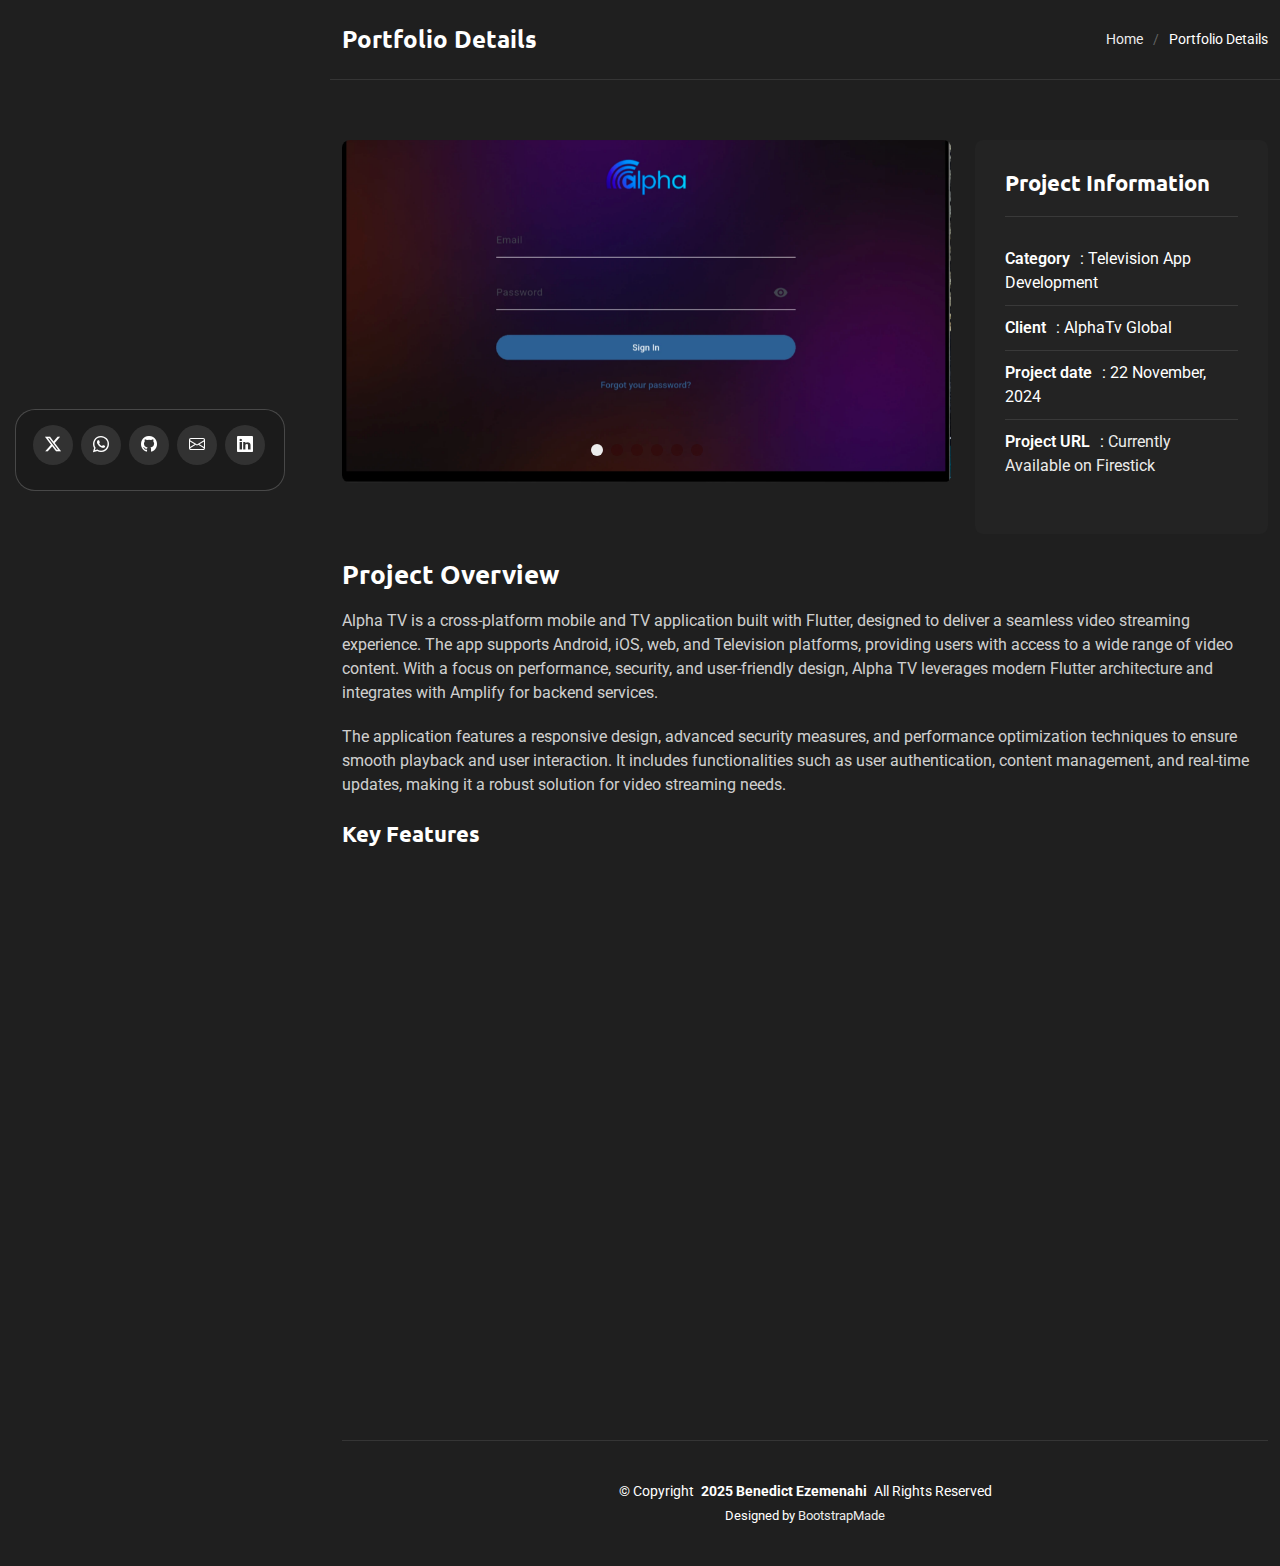
<file: alpha-tv-tvapp-portfolio-details.html>
<!DOCTYPE html>
<html lang="en">

<head>
  <meta charset="utf-8">
  <meta content="width=device-width, initial-scale=1.0" name="viewport">
  <title>ALpha Tv TvApp appPortfolio Details</title>
  <meta name="description" content="">
  <meta name="keywords" content="">

  <!-- Favicons -->
  <link href="assets/img/favicon.png" rel="icon">
  <link href="assets/img/apple-touch-icon.png" rel="apple-touch-icon">

  <!-- Fonts -->
  <link href="https://fonts.googleapis.com" rel="preconnect">
  <link href="https://fonts.gstatic.com" rel="preconnect" crossorigin>
  <link
    href="https://fonts.googleapis.com/css2?family=Roboto:ital,wght@0,100;0,300;0,400;0,500;0,700;0,900;1,100;1,300;1,400;1,500;1,700;1,900&family=Ubuntu:ital,wght@0,300;0,400;0,500;0,700;1,300;1,400;1,500;1,700&family=Nunito:ital,wght@0,200;0,300;0,400;0,500;0,600;0,700;0,800;0,900;1,200;1,300;1,400;1,500;1,600;1,700;1,800;1,900&display=swap"
    rel="stylesheet">

  <!-- Vendor CSS Files -->
  <link href="assets/vendor/bootstrap/css/bootstrap.min.css" rel="stylesheet">
  <link href="assets/vendor/bootstrap-icons/bootstrap-icons.css" rel="stylesheet">
  <link href="assets/vendor/aos/aos.css" rel="stylesheet">
  <link href="assets/vendor/glightbox/css/glightbox.min.css" rel="stylesheet">
  <link href="assets/vendor/swiper/swiper-bundle.min.css" rel="stylesheet">

  <!-- Main CSS File -->
  <link href="assets/css/main.css" rel="stylesheet">

  <!-- =======================================================
  * Template Name: SnapFolio
  * Template URL: https://bootstrapmade.com/snapfolio-bootstrap-portfolio-template/
  * Updated: Jul 21 2025 with Bootstrap v5.3.7
  * Author: BootstrapMade.com
  * License: https://bootstrapmade.com/license/
  ======================================================== -->
</head>

<body class="portfolio-details-page">

  <header id="header" class="header dark-background d-flex flex-column justify-content-center">
    <i class="header-toggle d-xl-none bi bi-list"></i>

    <div class="header-container d-flex flex-column align-items-start">
      <!-- <nav id="navmenu" class="navmenu">
        <ul>
          <li><a href="#hero"><i class="bi bi-house navicon"></i>Home</a></li>
          <li><a href="#about"><i class="bi bi-person navicon"></i> About</a></li>
          <li><a href="#resume"><i class="bi bi-file-earmark-text navicon"></i> Resume</a></li>
          <li><a href="#portfolio"><i class="bi bi-images navicon"></i> Portfolio</a></li>
          <li><a href="#services"><i class="bi bi-hdd-stack navicon"></i> Services</a></li>
          <li><a href="#contact"><i class="bi bi-envelope navicon"></i> Contact</a></li>
        </ul>
      </nav> -->

      <div class="social-links text-center">
        <a href="https://x.com/ben_ezemenahi" class="twitter"><i class="bi bi-twitter-x"></i></a>
        <a href="https://wa.me/2349052742291" class="whatsapp"><i class="bi bi-whatsapp"></i></a>
        <a href="https://github.com/myxic" class="github"><i class="bi bi-github"></i></a>
        <a href="mailto:ezemenahi56@gmail.com"><i class="bi bi-envelope"></i></a>
        <a href="https://linkedin.com/in/benezemenahi1999" class="linkedin"><i class="bi bi-linkedin"></i></a>
      </div>

    </div>

  </header>

  <main class="main">

    <!-- Page Title -->
    <div class="page-title dark-background">
      <div class="container d-lg-flex justify-content-between align-items-center">
        <h1 class="mb-2 mb-lg-0">Portfolio Details</h1>
        <nav class="breadcrumbs">
          <ol>
            <li><a href="index.html">Home</a></li>
            <li class="current">Portfolio Details</li>
          </ol>
        </nav>
      </div>
    </div><!-- End Page Title -->

    <!-- Portfolio Details Section -->
    <section id="portfolio-details" class="portfolio-details section">

      <div class="container" data-aos="fade-up" data-aos-delay="100">

        <div class="row gy-4">

          <div class="col-lg-8">
            <div class="portfolio-details-slider swiper init-swiper">

              <script type="application/json" class="swiper-config">
                {
                  "loop": true,
                  "speed": 600,
                  "autoplay": {
                    "delay": 5000
                  },
                  "slidesPerView": "auto",
                  "pagination": {
                    "el": ".swiper-pagination",
                    "type": "bullets",
                    "clickable": true
                  }
                }
              </script>

              <div class="swiper-wrapper align-items-center">

                <div class="swiper-slide">
                  <img src="assets/img/portfolio/alpha-tv-tvApp/alphatv-app1.webp" alt="Portfolio Image" class="img-fluid"
                    loading="lazy">
                </div>

                <div class="swiper-slide">
                  <img src="assets/img/portfolio/alpha-tv-tvApp/alphatv-app2.webp" alt="Portfolio Image" class="img-fluid"
                    loading="lazy">
                </div>

                <div class="swiper-slide">
                  <img src="assets/img/portfolio/alpha-tv-tvApp/alphatv-app3.webp" alt="Portfolio Image" class="img-fluid"
                    loading="lazy">
                </div>

                <div class="swiper-slide">
                  <img src="assets/img/portfolio/alpha-tv-tvApp/alphatv-app4.webp" alt="Portfolio Image" class="img-fluid"
                    loading="lazy">
                </div>

                <div class="swiper-slide">
                  <img src="assets/img/portfolio/alpha-tv-tvApp/alphatv-app5.webp" alt="Portfolio Image" class="img-fluid"
                    loading="lazy">
                </div>

                <div class="swiper-slide">
                  <img src="assets/img/portfolio/alpha-tv-tvApp/alphatv-app6.webp" alt="Portfolio Image" class="img-fluid"
                    loading="lazy">
                </div>

              </div>
              <div class="swiper-pagination"></div>
            </div>
          </div>

          <div class="col-lg-4">
            <div class="portfolio-info" data-aos="fade-left" data-aos-delay="200">
              <h3>Project Information</h3>
              <ul>
                <li><strong>Category</strong>: Television App Development</li>
                <li><strong>Client</strong>: AlphaTv Global</li>
                <li><strong>Project date</strong>: 22 November, 2024</li>
                <li><strong>Project URL</strong>: <a  target="_blank">Currently Available on Firestick</a></li>
              </ul>
            </div>
          </div>

          <div class="col-lg-12">
            <div class="portfolio-description" data-aos="fade-up" data-aos-delay="300">
              <h2>Project Overview</h2>
              <p>
                Alpha TV is a cross-platform mobile and TV application built with Flutter, designed to deliver a
                seamless video streaming experience. The app supports Android, iOS, web, and Television platforms,
                providing users with access to a wide range of video content. With a focus on performance, security, and
                user-friendly design, Alpha TV leverages modern Flutter architecture and integrates with Amplify for
                backend services.
              </p>
              <p>
                The application features a responsive design, advanced security measures, and performance optimization
                techniques to ensure smooth playback and user interaction. It includes functionalities such as user
                authentication, content management, and real-time updates, making it a robust solution for video
                streaming needs.
              </p>


              <div class="features mt-4">
                <h3>Key Features</h3>
                <div class="row gy-3">
                  <div class="col-md-6">
                    <div class="feature-item" data-aos="fade-up" data-aos-delay="400">
                      <i class="bi bi-check-circle-fill"></i>
                      <h4>Responsive Design</h4>
                      <p>The app is built with Flutter, ensuring a consistent and adaptive UI across Android, iOS, web,
                        and Television platforms. Layouts and widgets automatically adjust to different screen sizes for
                        optimal viewing.</p>
                    </div>
                  </div>

                  <div class="col-md-6">
                    <div class="feature-item" data-aos="fade-up" data-aos-delay="500">
                      <i class="bi bi-shield-check"></i>
                      <h4>Advanced Security</h4>
                      <p>The app integrates AWS Amplify Auth (Cognito) for secure authentication and user management,
                        protecting user data and privacy.</p>
                    </div>
                  </div>

                  <div class="col-md-6">
                    <div class="feature-item" data-aos="fade-up" data-aos-delay="600">
                      <i class="bi bi-graph-up"></i>
                      <h4>Performance Optimization</h4>
                      <p>Built with Flutter’s efficient rendering engine and optimized asset management, Alpha TV
                        delivers smooth video playback and fast navigation.</p>
                    </div>
                  </div>

                  <div class="col-md-6">
                    <div class="feature-item" data-aos="fade-up" data-aos-delay="700">
                      <i class="bi bi-gear"></i>
                      <h4>Easy Integration</h4>
                      <p>Modular architecture allows for easy integration of new features, third-party plugins, and
                        backend services, supporting rapid development and scalability.</p>
                    </div>
                  </div>
                </div>
              </div>
            </div>
          </div>

        </div>

      </div>

    </section><!-- /Portfolio Details Section -->

  </main>

  <footer id="footer" class="footer position-relative">

    <div class="container">
      <div class="copyright text-center ">
        <p>© <span>Copyright</span> <strong class="px-1 sitename"> 2025 Benedict Ezemenahi</strong> <span>All Rights
            Reserved</span></p>
      </div>
      <div class="credits">
        <!-- All the links in the footer should remain intact. -->
        <!-- You can delete the links only if you've purchased the pro version. -->
        <!-- Licensing information: https://bootstrapmade.com/license/ -->
        <!-- Purchase the pro version with working PHP/AJAX contact form: [buy-url] -->
        Designed by <a href="https://bootstrapmade.com/">BootstrapMade</a>
      </div>
    </div>

  </footer>


  <!-- Scroll Top -->
  <a href="#" id="scroll-top" class="scroll-top d-flex align-items-center justify-content-center"><i
      class="bi bi-arrow-up-short"></i></a>

  <!-- Preloader -->
  <div id="preloader"></div>

  <!-- Vendor JS Files -->
  <script src="assets/vendor/bootstrap/js/bootstrap.bundle.min.js"></script>
  <script src="assets/vendor/php-email-form/validate.js"></script>
  <script src="assets/vendor/aos/aos.js"></script>
  <script src="assets/vendor/typed.js/typed.umd.js"></script>
  <script src="assets/vendor/purecounter/purecounter_vanilla.js"></script>
  <script src="assets/vendor/waypoints/noframework.waypoints.js"></script>
  <script src="assets/vendor/isotope-layout/isotope.pkgd.min.js"></script>
  <script src="assets/vendor/imagesloaded/imagesloaded.pkgd.min.js"></script>
  <script src="assets/vendor/glightbox/js/glightbox.min.js"></script>
  <script src="assets/vendor/swiper/swiper-bundle.min.js"></script>

  <!-- Main JS File -->
  <script src="assets/js/main.js"></script>

</body>

</html>
</file>
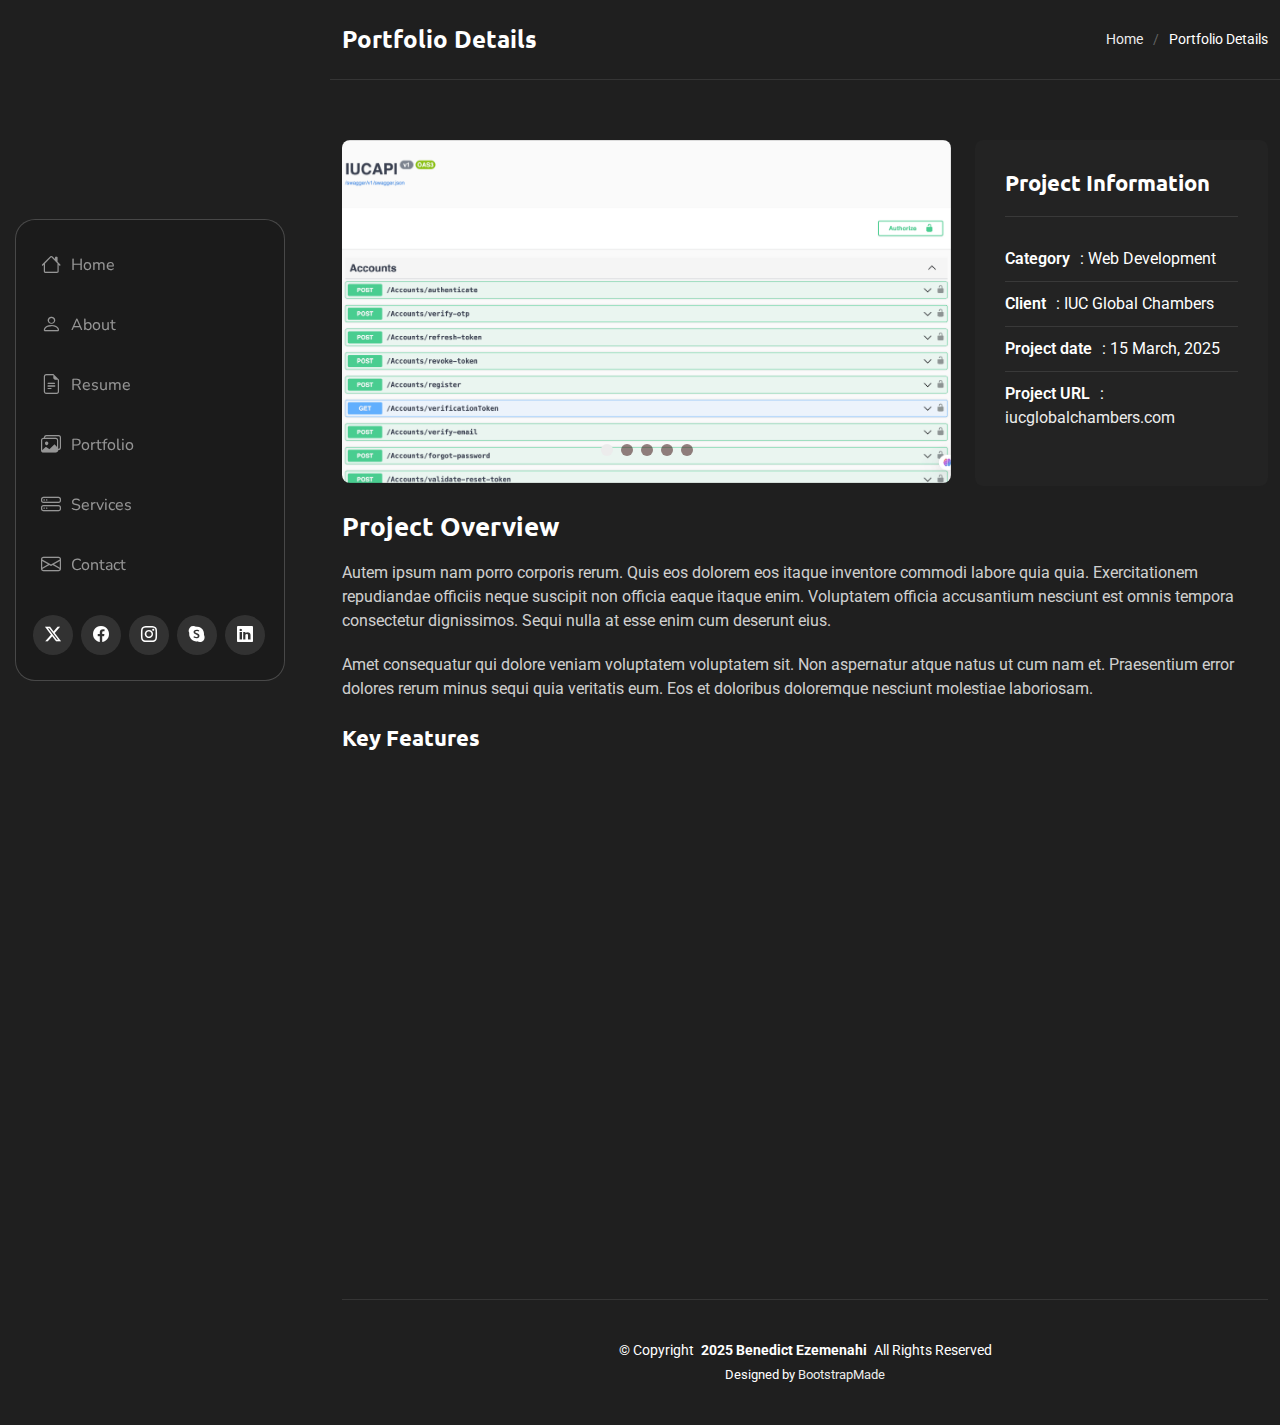
<file: iucglobalchambers-portfolio-details.html>
<!DOCTYPE html>
<html lang="en">

<head>
  <meta charset="utf-8">
  <meta content="width=device-width, initial-scale=1.0" name="viewport">
  <title>IUC Global Portfolio Details</title>
  <meta name="description" content="">
  <meta name="keywords" content="">

  <!-- Favicons -->
  <link href="assets/img/favicon.png" rel="icon">
  <link href="assets/img/apple-touch-icon.png" rel="apple-touch-icon">

  <!-- Fonts -->
  <link href="https://fonts.googleapis.com" rel="preconnect">
  <link href="https://fonts.gstatic.com" rel="preconnect" crossorigin>
  <link href="https://fonts.googleapis.com/css2?family=Roboto:ital,wght@0,100;0,300;0,400;0,500;0,700;0,900;1,100;1,300;1,400;1,500;1,700;1,900&family=Ubuntu:ital,wght@0,300;0,400;0,500;0,700;1,300;1,400;1,500;1,700&family=Nunito:ital,wght@0,200;0,300;0,400;0,500;0,600;0,700;0,800;0,900;1,200;1,300;1,400;1,500;1,600;1,700;1,800;1,900&display=swap" rel="stylesheet">

  <!-- Vendor CSS Files -->
  <link href="assets/vendor/bootstrap/css/bootstrap.min.css" rel="stylesheet">
  <link href="assets/vendor/bootstrap-icons/bootstrap-icons.css" rel="stylesheet">
  <link href="assets/vendor/aos/aos.css" rel="stylesheet">
  <link href="assets/vendor/glightbox/css/glightbox.min.css" rel="stylesheet">
  <link href="assets/vendor/swiper/swiper-bundle.min.css" rel="stylesheet">

  <!-- Main CSS File -->
  <link href="assets/css/main.css" rel="stylesheet">

  <!-- =======================================================
  * Template Name: SnapFolio
  * Template URL: https://bootstrapmade.com/snapfolio-bootstrap-portfolio-template/
  * Updated: Jul 21 2025 with Bootstrap v5.3.7
  * Author: BootstrapMade.com
  * License: https://bootstrapmade.com/license/
  ======================================================== -->
</head>

<body class="portfolio-details-page">

  <header id="header" class="header dark-background d-flex flex-column justify-content-center">
    <i class="header-toggle d-xl-none bi bi-list"></i>

    <div class="header-container d-flex flex-column align-items-start">
      <nav id="navmenu" class="navmenu">
        <ul>
          <li><a href="#hero"><i class="bi bi-house navicon"></i>Home</a></li>
          <li><a href="#about"><i class="bi bi-person navicon"></i> About</a></li>
          <li><a href="#resume"><i class="bi bi-file-earmark-text navicon"></i> Resume</a></li>
          <li><a href="#portfolio"><i class="bi bi-images navicon"></i> Portfolio</a></li>
          <li><a href="#services"><i class="bi bi-hdd-stack navicon"></i> Services</a></li>
          
          <li><a href="#contact"><i class="bi bi-envelope navicon"></i> Contact</a></li>
        </ul>
      </nav>

      <div class="social-links text-center">
        <a href="#" class="twitter"><i class="bi bi-twitter-x"></i></a>
        <a href="#" class="facebook"><i class="bi bi-facebook"></i></a>
        <a href="#" class="instagram"><i class="bi bi-instagram"></i></a>
        <a href="#" class="google-plus"><i class="bi bi-skype"></i></a>
        <a href="#" class="linkedin"><i class="bi bi-linkedin"></i></a>
      </div>

    </div>

  </header>

  <main class="main">

    <!-- Page Title -->
    <div class="page-title dark-background">
      <div class="container d-lg-flex justify-content-between align-items-center">
        <h1 class="mb-2 mb-lg-0">Portfolio Details</h1>
        <nav class="breadcrumbs">
          <ol>
            <li><a href="index.html">Home</a></li>
            <li class="current">Portfolio Details</li>
          </ol>
        </nav>
      </div>
    </div><!-- End Page Title -->

    <!-- Portfolio Details Section -->
    <section id="portfolio-details" class="portfolio-details section">

      <div class="container" data-aos="fade-up" data-aos-delay="100">

        <div class="row gy-4">

          <div class="col-lg-8">
            <div class="portfolio-details-slider swiper init-swiper">

              <script type="application/json" class="swiper-config">
                {
                  "loop": true,
                  "speed": 600,
                  "autoplay": {
                    "delay": 5000
                  },
                  "slidesPerView": "auto",
                  "pagination": {
                    "el": ".swiper-pagination",
                    "type": "bullets",
                    "clickable": true
                  }
                }
              </script>

              <div class="swiper-wrapper align-items-center">

                <div class="swiper-slide">
                  <img src="assets/img/portfolio/iuc/iucimage1.webp" alt="Portfolio Image" class="img-fluid" loading="lazy">
                </div>

                <div class="swiper-slide">
                  <img src="assets/img/portfolio/iuc/iucimage2.webp" alt="Portfolio Image" class="img-fluid" loading="lazy">
                </div>

                <div class="swiper-slide">
                  <img src="assets/img/portfolio/iuc/iucimage3.webp" alt="Portfolio Image" class="img-fluid" loading="lazy">
                </div>
                 <div class="swiper-slide">
                  <img src="assets/img/portfolio/iuc/iucimage4.webp" alt="Portfolio Image" class="img-fluid" loading="lazy">
                </div>

                <div class="swiper-slide">
                  <img src="assets/img/portfolio/iuc/iucimage5.webp" alt="Portfolio Image" class="img-fluid" loading="lazy">
                </div>

              </div>
              <div class="swiper-pagination"></div>
            </div>
          </div>

          <div class="col-lg-4">
            <div class="portfolio-info" data-aos="fade-left" data-aos-delay="200">
              <h3>Project Information</h3>
              <ul>
                <li><strong>Category</strong>: Web Development</li>
                <li><strong>Client</strong>: IUC Global Chambers</li>
                <li><strong>Project date</strong>: 15 March, 2025</li>
                <li><strong>Project URL</strong>: <a href="https://iucglobalchambers.com" target="_blank">iucglobalchambers.com</a></li>
              </ul>
            </div>
          </div>

          <div class="col-lg-12">
            <div class="portfolio-description" data-aos="fade-up" data-aos-delay="300">
              <h2>Project Overview</h2>
              <p>
                Autem ipsum nam porro corporis rerum. Quis eos dolorem eos itaque inventore commodi labore quia quia. Exercitationem repudiandae officiis neque suscipit non officia eaque itaque enim. Voluptatem officia accusantium nesciunt est omnis tempora consectetur dignissimos. Sequi nulla at esse enim cum deserunt eius.
              </p>
              <p>
                Amet consequatur qui dolore veniam voluptatem voluptatem sit. Non aspernatur atque natus ut cum nam et. Praesentium error dolores rerum minus sequi quia veritatis eum. Eos et doloribus doloremque nesciunt molestiae laboriosam.
              </p>

              <div class="features mt-4">
                <h3>Key Features</h3>
                <div class="row gy-3">
                  <div class="col-md-6">
                    <div class="feature-item" data-aos="fade-up" data-aos-delay="400">
                      <i class="bi bi-check-circle-fill"></i>
                      <h4>Responsive Design</h4>
                      <p>Voluptatum deleniti atque corrupti quos dolores et quas molestias excepturi sint occaecati cupiditate non provident</p>
                    </div>
                  </div>

                  <div class="col-md-6">
                    <div class="feature-item" data-aos="fade-up" data-aos-delay="500">
                      <i class="bi bi-shield-check"></i>
                      <h4>Advanced Security</h4>
                      <p>Minim veniam, quis nostrud exercitation ullamco laboris nisi ut aliquip ex ea commodo consequat tarad limino ata</p>
                    </div>
                  </div>

                  <div class="col-md-6">
                    <div class="feature-item" data-aos="fade-up" data-aos-delay="600">
                      <i class="bi bi-graph-up"></i>
                      <h4>Performance Optimization</h4>
                      <p>Duis aute irure dolor in reprehenderit in voluptate velit esse cillum dolore eu fugiat nulla pariatur</p>
                    </div>
                  </div>

                  <div class="col-md-6">
                    <div class="feature-item" data-aos="fade-up" data-aos-delay="700">
                      <i class="bi bi-gear"></i>
                      <h4>Easy Integration</h4>
                      <p>Excepteur sint occaecat cupidatat non proident, sunt in culpa qui officia deserunt mollit anim id est laborum</p>
                    </div>
                  </div>
                </div>
              </div>
            </div>
          </div>

        </div>

      </div>

    </section><!-- /Portfolio Details Section -->

  </main>

    <footer id="footer" class="footer position-relative">

    <div class="container">
      <div class="copyright text-center ">
        <p>© <span>Copyright</span> <strong class="px-1 sitename"> 2025 Benedict Ezemenahi</strong> <span>All Rights
            Reserved</span></p>
      </div>
      <div class="credits">
        <!-- All the links in the footer should remain intact. -->
        <!-- You can delete the links only if you've purchased the pro version. -->
        <!-- Licensing information: https://bootstrapmade.com/license/ -->
        <!-- Purchase the pro version with working PHP/AJAX contact form: [buy-url] -->
        Designed by <a href="https://bootstrapmade.com/">BootstrapMade</a>
      </div>
    </div>

  </footer>


  <!-- Scroll Top -->
  <a href="#" id="scroll-top" class="scroll-top d-flex align-items-center justify-content-center"><i class="bi bi-arrow-up-short"></i></a>

  <!-- Preloader -->
  <div id="preloader"></div>

  <!-- Vendor JS Files -->
  <script src="assets/vendor/bootstrap/js/bootstrap.bundle.min.js"></script>
  <script src="assets/vendor/php-email-form/validate.js"></script>
  <script src="assets/vendor/aos/aos.js"></script>
  <script src="assets/vendor/typed.js/typed.umd.js"></script>
  <script src="assets/vendor/purecounter/purecounter_vanilla.js"></script>
  <script src="assets/vendor/waypoints/noframework.waypoints.js"></script>
  <script src="assets/vendor/isotope-layout/isotope.pkgd.min.js"></script>
  <script src="assets/vendor/imagesloaded/imagesloaded.pkgd.min.js"></script>
  <script src="assets/vendor/glightbox/js/glightbox.min.js"></script>
  <script src="assets/vendor/swiper/swiper-bundle.min.js"></script>

  <!-- Main JS File -->
  <script src="assets/js/main.js"></script>

</body>

</html>
</file>
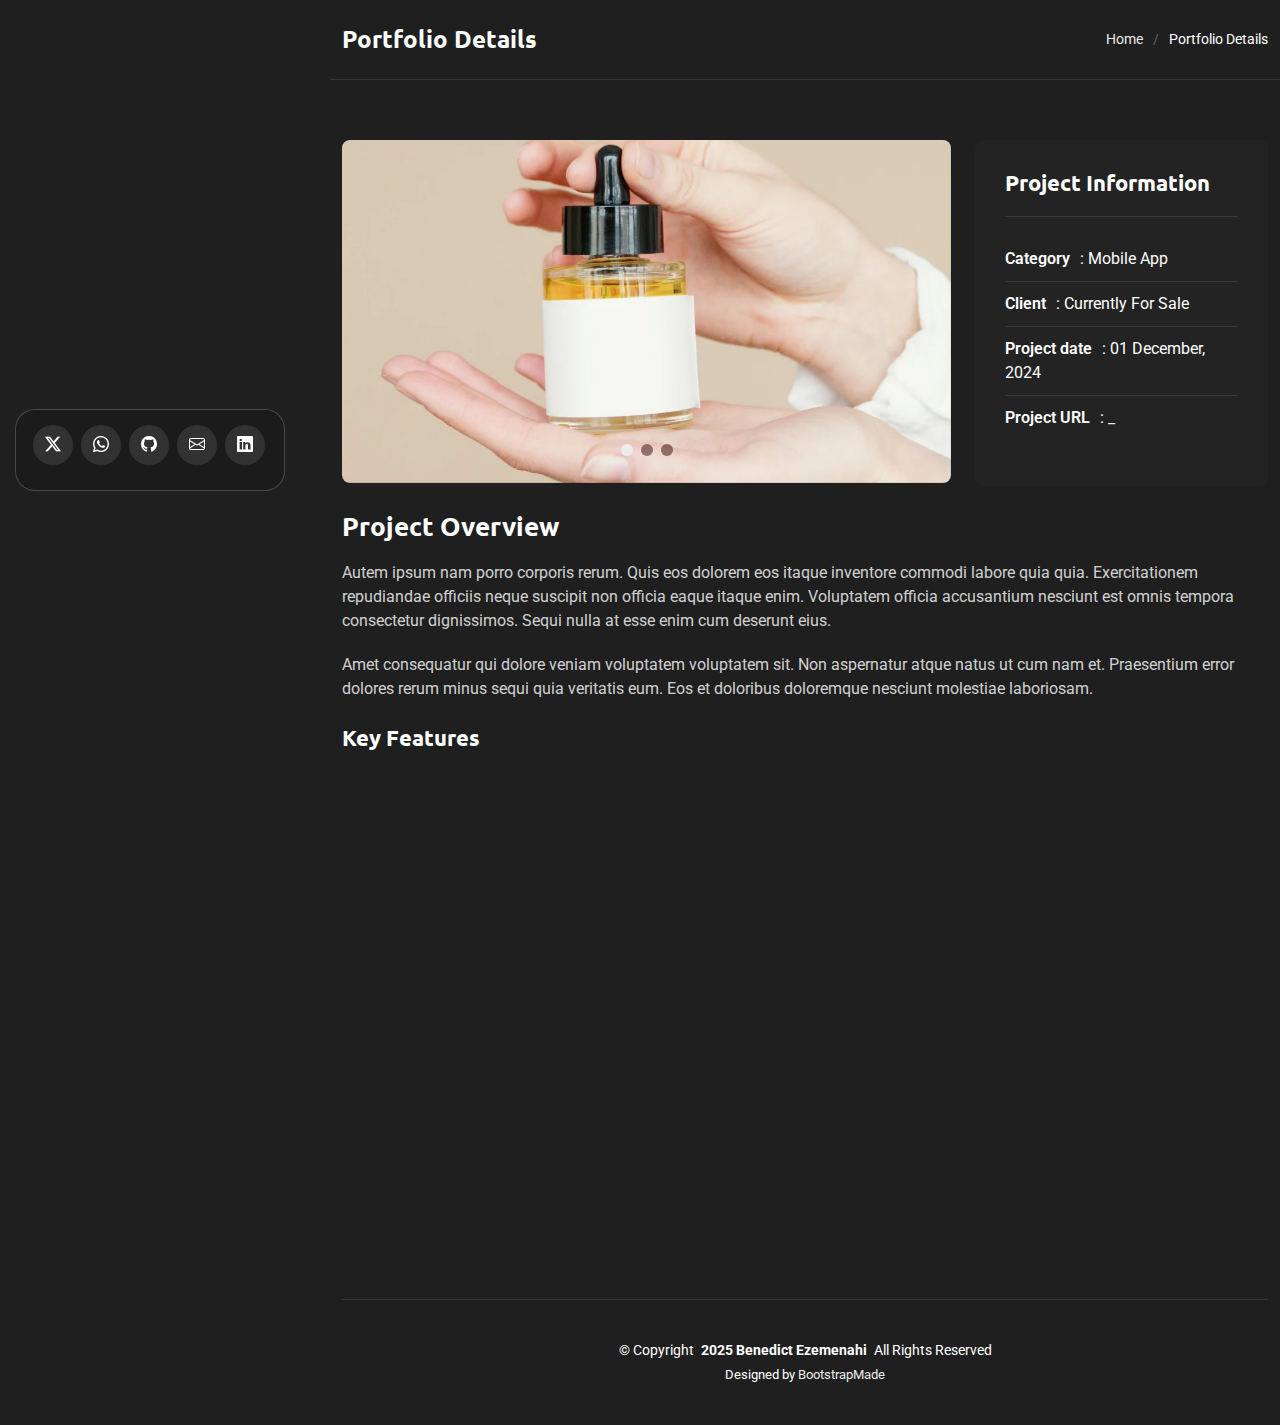
<file: mobr-portfolio-details.html>
<!DOCTYPE html>
<html lang="en">

<head>
  <meta charset="utf-8">
  <meta content="width=device-width, initial-scale=1.0" name="viewport">
  <title>Mobr Portfolio Details</title>
  <meta name="description" content="">
  <meta name="keywords" content="">

  <!-- Favicons -->
  <link href="assets/img/favicon.png" rel="icon">
  <link href="assets/img/apple-touch-icon.png" rel="apple-touch-icon">

  <!-- Fonts -->
  <link href="https://fonts.googleapis.com" rel="preconnect">
  <link href="https://fonts.gstatic.com" rel="preconnect" crossorigin>
  <link href="https://fonts.googleapis.com/css2?family=Roboto:ital,wght@0,100;0,300;0,400;0,500;0,700;0,900;1,100;1,300;1,400;1,500;1,700;1,900&family=Ubuntu:ital,wght@0,300;0,400;0,500;0,700;1,300;1,400;1,500;1,700&family=Nunito:ital,wght@0,200;0,300;0,400;0,500;0,600;0,700;0,800;0,900;1,200;1,300;1,400;1,500;1,600;1,700;1,800;1,900&display=swap" rel="stylesheet">

  <!-- Vendor CSS Files -->
  <link href="assets/vendor/bootstrap/css/bootstrap.min.css" rel="stylesheet">
  <link href="assets/vendor/bootstrap-icons/bootstrap-icons.css" rel="stylesheet">
  <link href="assets/vendor/aos/aos.css" rel="stylesheet">
  <link href="assets/vendor/glightbox/css/glightbox.min.css" rel="stylesheet">
  <link href="assets/vendor/swiper/swiper-bundle.min.css" rel="stylesheet">

  <!-- Main CSS File -->
  <link href="assets/css/main.css" rel="stylesheet">

  <!-- =======================================================
  * Template Name: SnapFolio
  * Template URL: https://bootstrapmade.com/snapfolio-bootstrap-portfolio-template/
  * Updated: Jul 21 2025 with Bootstrap v5.3.7
  * Author: BootstrapMade.com
  * License: https://bootstrapmade.com/license/
  ======================================================== -->
</head>

<body class="portfolio-details-page">

  <header id="header" class="header dark-background d-flex flex-column justify-content-center">
    <i class="header-toggle d-xl-none bi bi-list"></i>

    <div class="header-container d-flex flex-column align-items-start">
      <!-- <nav id="navmenu" class="navmenu">
        <ul>
          <li><a href="#hero"><i class="bi bi-house navicon"></i>Home</a></li>
          <li><a href="#about"><i class="bi bi-person navicon"></i> About</a></li>
          <li><a href="#resume"><i class="bi bi-file-earmark-text navicon"></i> Resume</a></li>
          <li><a href="#portfolio"><i class="bi bi-images navicon"></i> Portfolio</a></li>
          <li><a href="#services"><i class="bi bi-hdd-stack navicon"></i> Services</a></li>
          <li><a href="#contact"><i class="bi bi-envelope navicon"></i> Contact</a></li>
        </ul>
      </nav> -->

      <div class="social-links text-center">
        <a href="https://x.com/ben_ezemenahi" class="twitter"><i class="bi bi-twitter-x"></i></a>
        <a href="https://wa.me/2349052742291" class="whatsapp"><i class="bi bi-whatsapp"></i></a>
        <a href="https://github.com/myxic" class="github"><i class="bi bi-github"></i></a>
        <a href="mailto:ezemenahi56@gmail.com"><i class="bi bi-envelope"></i></a>
        <a href="https://linkedin.com/in/benezemenahi1999" class="linkedin"><i class="bi bi-linkedin"></i></a>
      </div>

    </div>

  </header>
  <main class="main">

    <!-- Page Title -->
    <div class="page-title dark-background">
      <div class="container d-lg-flex justify-content-between align-items-center">
        <h1 class="mb-2 mb-lg-0">Portfolio Details</h1>
        <nav class="breadcrumbs">
          <ol>
            <li><a href="index.html">Home</a></li>
            <li class="current">Portfolio Details</li>
          </ol>
        </nav>
      </div>
    </div><!-- End Page Title -->

    <!-- Portfolio Details Section -->
    <section id="portfolio-details" class="portfolio-details section">

      <div class="container" data-aos="fade-up" data-aos-delay="100">

        <div class="row gy-4">

          <div class="col-lg-8">
            <div class="portfolio-details-slider swiper init-swiper">

              <script type="application/json" class="swiper-config">
                {
                  "loop": true,
                  "speed": 600,
                  "autoplay": {
                    "delay": 5000
                  },
                  "slidesPerView": "auto",
                  "pagination": {
                    "el": ".swiper-pagination",
                    "type": "bullets",
                    "clickable": true
                  }
                }
              </script>

              <div class="swiper-wrapper align-items-center">

                <div class="swiper-slide">
                  <img src="assets/img/portfolio/portfolio-1.webp" alt="Portfolio Image" class="img-fluid" loading="lazy">
                </div>

                <div class="swiper-slide">
                  <img src="assets/img/portfolio/portfolio-10.webp" alt="Portfolio Image" class="img-fluid" loading="lazy">
                </div>

                <div class="swiper-slide">
                  <img src="assets/img/portfolio/portfolio-7.webp" alt="Portfolio Image" class="img-fluid" loading="lazy">
                </div>

              </div>
              <div class="swiper-pagination"></div>
            </div>
          </div>

          <div class="col-lg-4">
            <div class="portfolio-info" data-aos="fade-left" data-aos-delay="200">
              <h3>Project Information</h3>
              <ul>
                <li><strong>Category</strong>: Mobile App</li>
                <li><strong>Client</strong>: Currently For Sale</li>
                <li><strong>Project date</strong>: 01 December, 2024</li>
                <li><strong>Project URL</strong>: <a  target="_blank"> _ </a></li>
              </ul>
            </div>
          </div>

          <div class="col-lg-12">
            <div class="portfolio-description" data-aos="fade-up" data-aos-delay="300">
              <h2>Project Overview</h2>
              <p>
                Autem ipsum nam porro corporis rerum. Quis eos dolorem eos itaque inventore commodi labore quia quia. Exercitationem repudiandae officiis neque suscipit non officia eaque itaque enim. Voluptatem officia accusantium nesciunt est omnis tempora consectetur dignissimos. Sequi nulla at esse enim cum deserunt eius.
              </p>
              <p>
                Amet consequatur qui dolore veniam voluptatem voluptatem sit. Non aspernatur atque natus ut cum nam et. Praesentium error dolores rerum minus sequi quia veritatis eum. Eos et doloribus doloremque nesciunt molestiae laboriosam.
              </p>

              <div class="features mt-4">
                <h3>Key Features</h3>
                <div class="row gy-3">
                  <div class="col-md-6">
                    <div class="feature-item" data-aos="fade-up" data-aos-delay="400">
                      <i class="bi bi-check-circle-fill"></i>
                      <h4>Responsive Design</h4>
                      <p>Voluptatum deleniti atque corrupti quos dolores et quas molestias excepturi sint occaecati cupiditate non provident</p>
                    </div>
                  </div>

                  <div class="col-md-6">
                    <div class="feature-item" data-aos="fade-up" data-aos-delay="500">
                      <i class="bi bi-shield-check"></i>
                      <h4>Advanced Security</h4>
                      <p>Minim veniam, quis nostrud exercitation ullamco laboris nisi ut aliquip ex ea commodo consequat tarad limino ata</p>
                    </div>
                  </div>

                  <div class="col-md-6">
                    <div class="feature-item" data-aos="fade-up" data-aos-delay="600">
                      <i class="bi bi-graph-up"></i>
                      <h4>Performance Optimization</h4>
                      <p>Duis aute irure dolor in reprehenderit in voluptate velit esse cillum dolore eu fugiat nulla pariatur</p>
                    </div>
                  </div>

                  <div class="col-md-6">
                    <div class="feature-item" data-aos="fade-up" data-aos-delay="700">
                      <i class="bi bi-gear"></i>
                      <h4>Easy Integration</h4>
                      <p>Excepteur sint occaecat cupidatat non proident, sunt in culpa qui officia deserunt mollit anim id est laborum</p>
                    </div>
                  </div>
                </div>
              </div>
            </div>
          </div>

        </div>

      </div>

    </section><!-- /Portfolio Details Section -->

  </main>

    <footer id="footer" class="footer position-relative">

    <div class="container">
      <div class="copyright text-center ">
        <p>© <span>Copyright</span> <strong class="px-1 sitename"> 2025 Benedict Ezemenahi</strong> <span>All Rights
            Reserved</span></p>
      </div>
      <div class="credits">
        <!-- All the links in the footer should remain intact. -->
        <!-- You can delete the links only if you've purchased the pro version. -->
        <!-- Licensing information: https://bootstrapmade.com/license/ -->
        <!-- Purchase the pro version with working PHP/AJAX contact form: [buy-url] -->
        Designed by <a href="https://bootstrapmade.com/">BootstrapMade</a>
      </div>
    </div>

  </footer>


  <!-- Scroll Top -->
  <a href="#" id="scroll-top" class="scroll-top d-flex align-items-center justify-content-center"><i class="bi bi-arrow-up-short"></i></a>

  <!-- Preloader -->
  <div id="preloader"></div>

  <!-- Vendor JS Files -->
  <script src="assets/vendor/bootstrap/js/bootstrap.bundle.min.js"></script>
  <script src="assets/vendor/php-email-form/validate.js"></script>
  <script src="assets/vendor/aos/aos.js"></script>
  <script src="assets/vendor/typed.js/typed.umd.js"></script>
  <script src="assets/vendor/purecounter/purecounter_vanilla.js"></script>
  <script src="assets/vendor/waypoints/noframework.waypoints.js"></script>
  <script src="assets/vendor/isotope-layout/isotope.pkgd.min.js"></script>
  <script src="assets/vendor/imagesloaded/imagesloaded.pkgd.min.js"></script>
  <script src="assets/vendor/glightbox/js/glightbox.min.js"></script>
  <script src="assets/vendor/swiper/swiper-bundle.min.js"></script>

  <!-- Main JS File -->
  <script src="assets/js/main.js"></script>

</body>

</html>
</file>
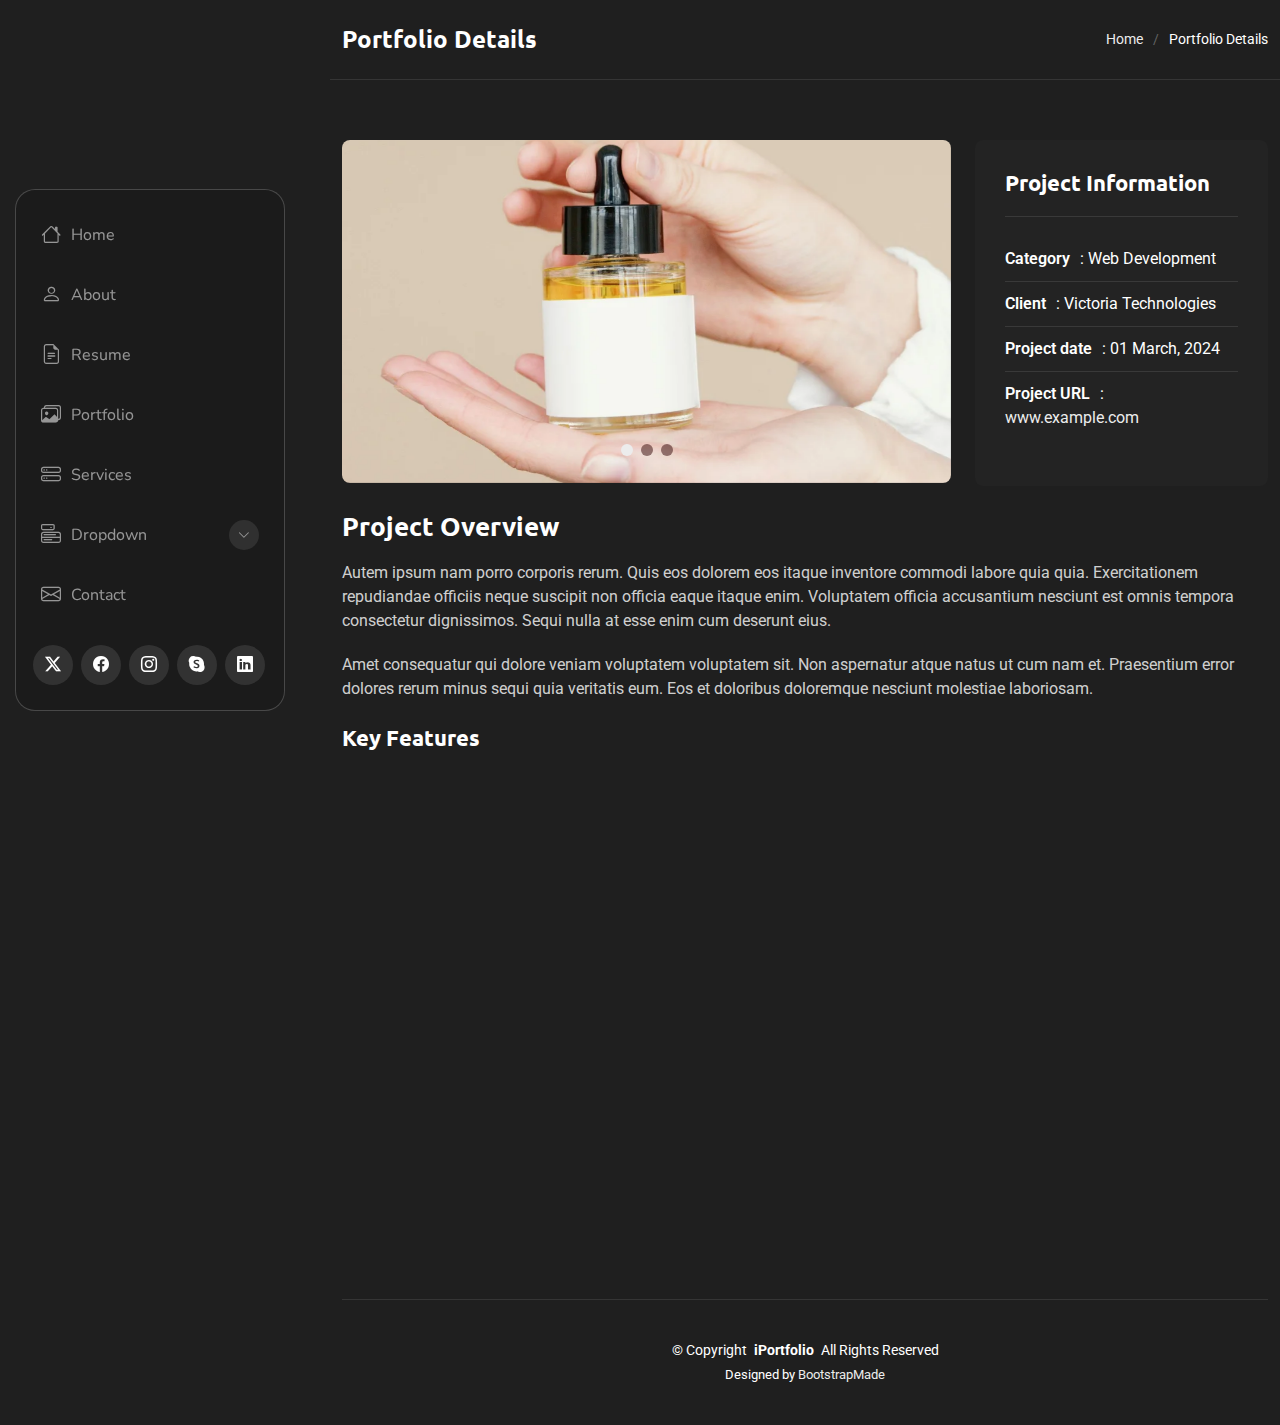
<file: portfolio-details.html>
<!DOCTYPE html>
<html lang="en">

<head>
  <meta charset="utf-8">
  <meta content="width=device-width, initial-scale=1.0" name="viewport">
  <title>Portfolio Details - SnapFolio Bootstrap Template</title>
  <meta name="description" content="">
  <meta name="keywords" content="">

  <!-- Favicons -->
  <link href="assets/img/favicon.png" rel="icon">
  <link href="assets/img/apple-touch-icon.png" rel="apple-touch-icon">

  <!-- Fonts -->
  <link href="https://fonts.googleapis.com" rel="preconnect">
  <link href="https://fonts.gstatic.com" rel="preconnect" crossorigin>
  <link href="https://fonts.googleapis.com/css2?family=Roboto:ital,wght@0,100;0,300;0,400;0,500;0,700;0,900;1,100;1,300;1,400;1,500;1,700;1,900&family=Ubuntu:ital,wght@0,300;0,400;0,500;0,700;1,300;1,400;1,500;1,700&family=Nunito:ital,wght@0,200;0,300;0,400;0,500;0,600;0,700;0,800;0,900;1,200;1,300;1,400;1,500;1,600;1,700;1,800;1,900&display=swap" rel="stylesheet">

  <!-- Vendor CSS Files -->
  <link href="assets/vendor/bootstrap/css/bootstrap.min.css" rel="stylesheet">
  <link href="assets/vendor/bootstrap-icons/bootstrap-icons.css" rel="stylesheet">
  <link href="assets/vendor/aos/aos.css" rel="stylesheet">
  <link href="assets/vendor/glightbox/css/glightbox.min.css" rel="stylesheet">
  <link href="assets/vendor/swiper/swiper-bundle.min.css" rel="stylesheet">

  <!-- Main CSS File -->
  <link href="assets/css/main.css" rel="stylesheet">

  <!-- =======================================================
  * Template Name: SnapFolio
  * Template URL: https://bootstrapmade.com/snapfolio-bootstrap-portfolio-template/
  * Updated: Jul 21 2025 with Bootstrap v5.3.7
  * Author: BootstrapMade.com
  * License: https://bootstrapmade.com/license/
  ======================================================== -->
</head>

<body class="portfolio-details-page">

  <header id="header" class="header dark-background d-flex flex-column justify-content-center">
    <i class="header-toggle d-xl-none bi bi-list"></i>

    <div class="header-container d-flex flex-column align-items-start">
      <nav id="navmenu" class="navmenu">
        <ul>
          <li><a href="#hero"><i class="bi bi-house navicon"></i>Home</a></li>
          <li><a href="#about"><i class="bi bi-person navicon"></i> About</a></li>
          <li><a href="#resume"><i class="bi bi-file-earmark-text navicon"></i> Resume</a></li>
          <li><a href="#portfolio"><i class="bi bi-images navicon"></i> Portfolio</a></li>
          <li><a href="#services"><i class="bi bi-hdd-stack navicon"></i> Services</a></li>
          <li class="dropdown"><a href="#"><i class="bi bi-menu-button navicon"></i> <span>Dropdown</span> <i class="bi bi-chevron-down toggle-dropdown"></i></a>
            <ul>
              <li><a href="#">Dropdown 1</a></li>
              <li class="dropdown"><a href="#"><span>Deep Dropdown</span> <i class="bi bi-chevron-down toggle-dropdown"></i></a>
                <ul>
                  <li><a href="#">Deep Dropdown 1</a></li>
                  <li><a href="#">Deep Dropdown 2</a></li>
                  <li><a href="#">Deep Dropdown 3</a></li>
                  <li><a href="#">Deep Dropdown 4</a></li>
                  <li><a href="#">Deep Dropdown 5</a></li>
                </ul>
              </li>
              <li><a href="#">Dropdown 2</a></li>
              <li><a href="#">Dropdown 3</a></li>
              <li><a href="#">Dropdown 4</a></li>
            </ul>
          </li>
          <li><a href="#contact"><i class="bi bi-envelope navicon"></i> Contact</a></li>
        </ul>
      </nav>

      <div class="social-links text-center">
        <a href="#" class="twitter"><i class="bi bi-twitter-x"></i></a>
        <a href="#" class="facebook"><i class="bi bi-facebook"></i></a>
        <a href="#" class="instagram"><i class="bi bi-instagram"></i></a>
        <a href="#" class="google-plus"><i class="bi bi-skype"></i></a>
        <a href="#" class="linkedin"><i class="bi bi-linkedin"></i></a>
      </div>

    </div>

  </header>

  <main class="main">

    <!-- Page Title -->
    <div class="page-title dark-background">
      <div class="container d-lg-flex justify-content-between align-items-center">
        <h1 class="mb-2 mb-lg-0">Portfolio Details</h1>
        <nav class="breadcrumbs">
          <ol>
            <li><a href="index.html">Home</a></li>
            <li class="current">Portfolio Details</li>
          </ol>
        </nav>
      </div>
    </div><!-- End Page Title -->

    <!-- Portfolio Details Section -->
    <section id="portfolio-details" class="portfolio-details section">

      <div class="container" data-aos="fade-up" data-aos-delay="100">

        <div class="row gy-4">

          <div class="col-lg-8">
            <div class="portfolio-details-slider swiper init-swiper">

              <script type="application/json" class="swiper-config">
                {
                  "loop": true,
                  "speed": 600,
                  "autoplay": {
                    "delay": 5000
                  },
                  "slidesPerView": "auto",
                  "pagination": {
                    "el": ".swiper-pagination",
                    "type": "bullets",
                    "clickable": true
                  }
                }
              </script>

              <div class="swiper-wrapper align-items-center">

                <div class="swiper-slide">
                  <img src="assets/img/portfolio/portfolio-1.webp" alt="Portfolio Image" class="img-fluid" loading="lazy">
                </div>

                <div class="swiper-slide">
                  <img src="assets/img/portfolio/portfolio-10.webp" alt="Portfolio Image" class="img-fluid" loading="lazy">
                </div>

                <div class="swiper-slide">
                  <img src="assets/img/portfolio/portfolio-7.webp" alt="Portfolio Image" class="img-fluid" loading="lazy">
                </div>

              </div>
              <div class="swiper-pagination"></div>
            </div>
          </div>

          <div class="col-lg-4">
            <div class="portfolio-info" data-aos="fade-left" data-aos-delay="200">
              <h3>Project Information</h3>
              <ul>
                <li><strong>Category</strong>: Web Development</li>
                <li><strong>Client</strong>: Victoria Technologies</li>
                <li><strong>Project date</strong>: 01 March, 2024</li>
                <li><strong>Project URL</strong>: <a href="#" target="_blank">www.example.com</a></li>
              </ul>
            </div>
          </div>

          <div class="col-lg-12">
            <div class="portfolio-description" data-aos="fade-up" data-aos-delay="300">
              <h2>Project Overview</h2>
              <p>
                Autem ipsum nam porro corporis rerum. Quis eos dolorem eos itaque inventore commodi labore quia quia. Exercitationem repudiandae officiis neque suscipit non officia eaque itaque enim. Voluptatem officia accusantium nesciunt est omnis tempora consectetur dignissimos. Sequi nulla at esse enim cum deserunt eius.
              </p>
              <p>
                Amet consequatur qui dolore veniam voluptatem voluptatem sit. Non aspernatur atque natus ut cum nam et. Praesentium error dolores rerum minus sequi quia veritatis eum. Eos et doloribus doloremque nesciunt molestiae laboriosam.
              </p>

              <div class="features mt-4">
                <h3>Key Features</h3>
                <div class="row gy-3">
                  <div class="col-md-6">
                    <div class="feature-item" data-aos="fade-up" data-aos-delay="400">
                      <i class="bi bi-check-circle-fill"></i>
                      <h4>Responsive Design</h4>
                      <p>Voluptatum deleniti atque corrupti quos dolores et quas molestias excepturi sint occaecati cupiditate non provident</p>
                    </div>
                  </div>

                  <div class="col-md-6">
                    <div class="feature-item" data-aos="fade-up" data-aos-delay="500">
                      <i class="bi bi-shield-check"></i>
                      <h4>Advanced Security</h4>
                      <p>Minim veniam, quis nostrud exercitation ullamco laboris nisi ut aliquip ex ea commodo consequat tarad limino ata</p>
                    </div>
                  </div>

                  <div class="col-md-6">
                    <div class="feature-item" data-aos="fade-up" data-aos-delay="600">
                      <i class="bi bi-graph-up"></i>
                      <h4>Performance Optimization</h4>
                      <p>Duis aute irure dolor in reprehenderit in voluptate velit esse cillum dolore eu fugiat nulla pariatur</p>
                    </div>
                  </div>

                  <div class="col-md-6">
                    <div class="feature-item" data-aos="fade-up" data-aos-delay="700">
                      <i class="bi bi-gear"></i>
                      <h4>Easy Integration</h4>
                      <p>Excepteur sint occaecat cupidatat non proident, sunt in culpa qui officia deserunt mollit anim id est laborum</p>
                    </div>
                  </div>
                </div>
              </div>
            </div>
          </div>

        </div>

      </div>

    </section><!-- /Portfolio Details Section -->

  </main>

  <footer id="footer" class="footer position-relative">

    <div class="container">
      <div class="copyright text-center ">
        <p>© <span>Copyright</span> <strong class="px-1 sitename">iPortfolio</strong> <span>All Rights Reserved</span></p>
      </div>
      <div class="credits">
        <!-- All the links in the footer should remain intact. -->
        <!-- You can delete the links only if you've purchased the pro version. -->
        <!-- Licensing information: https://bootstrapmade.com/license/ -->
        <!-- Purchase the pro version with working PHP/AJAX contact form: [buy-url] -->
        Designed by <a href="https://bootstrapmade.com/">BootstrapMade</a>
      </div>
    </div>

  </footer>

  <!-- Scroll Top -->
  <a href="#" id="scroll-top" class="scroll-top d-flex align-items-center justify-content-center"><i class="bi bi-arrow-up-short"></i></a>

  <!-- Preloader -->
  <div id="preloader"></div>

  <!-- Vendor JS Files -->
  <script src="assets/vendor/bootstrap/js/bootstrap.bundle.min.js"></script>
  <script src="assets/vendor/php-email-form/validate.js"></script>
  <script src="assets/vendor/aos/aos.js"></script>
  <script src="assets/vendor/typed.js/typed.umd.js"></script>
  <script src="assets/vendor/purecounter/purecounter_vanilla.js"></script>
  <script src="assets/vendor/waypoints/noframework.waypoints.js"></script>
  <script src="assets/vendor/isotope-layout/isotope.pkgd.min.js"></script>
  <script src="assets/vendor/imagesloaded/imagesloaded.pkgd.min.js"></script>
  <script src="assets/vendor/glightbox/js/glightbox.min.js"></script>
  <script src="assets/vendor/swiper/swiper-bundle.min.js"></script>

  <!-- Main JS File -->
  <script src="assets/js/main.js"></script>

</body>

</html>
</file>
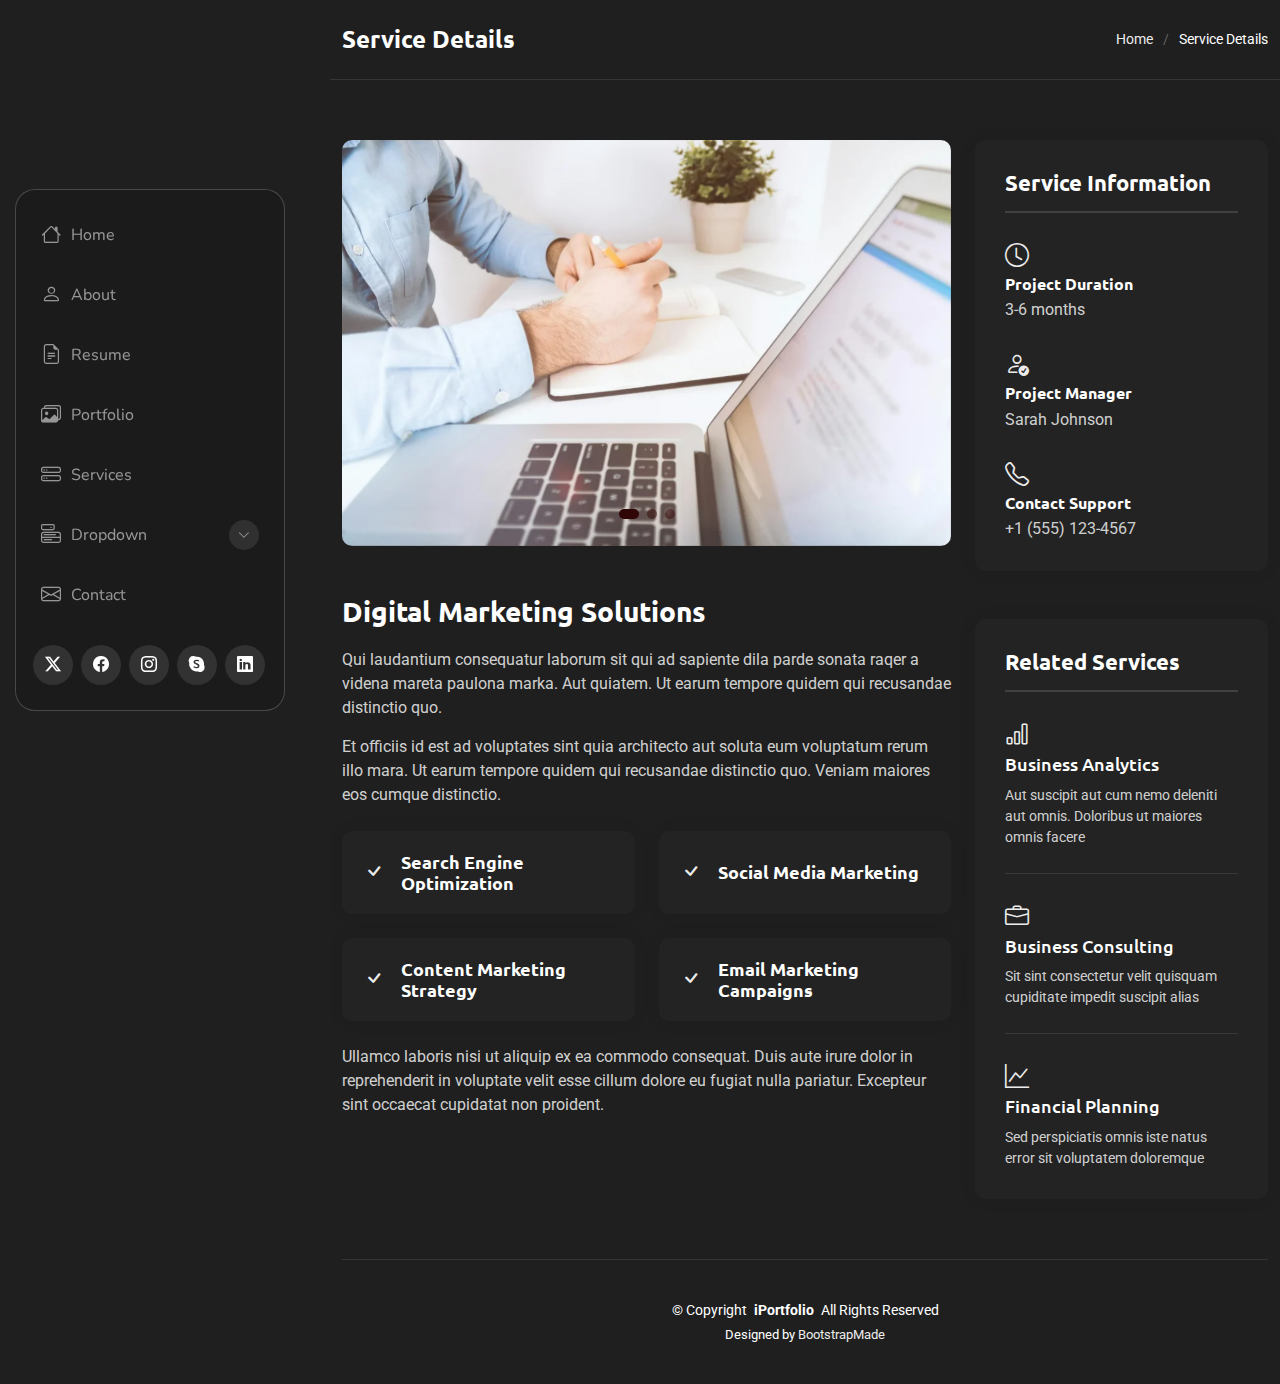
<file: service-details.html>
<!DOCTYPE html>
<html lang="en">

<head>
  <meta charset="utf-8">
  <meta content="width=device-width, initial-scale=1.0" name="viewport">
  <title>Service Details - SnapFolio Bootstrap Template</title>
  <meta name="description" content="">
  <meta name="keywords" content="">

  <!-- Favicons -->
  <link href="assets/img/favicon.png" rel="icon">
  <link href="assets/img/apple-touch-icon.png" rel="apple-touch-icon">

  <!-- Fonts -->
  <link href="https://fonts.googleapis.com" rel="preconnect">
  <link href="https://fonts.gstatic.com" rel="preconnect" crossorigin>
  <link href="https://fonts.googleapis.com/css2?family=Roboto:ital,wght@0,100;0,300;0,400;0,500;0,700;0,900;1,100;1,300;1,400;1,500;1,700;1,900&family=Ubuntu:ital,wght@0,300;0,400;0,500;0,700;1,300;1,400;1,500;1,700&family=Nunito:ital,wght@0,200;0,300;0,400;0,500;0,600;0,700;0,800;0,900;1,200;1,300;1,400;1,500;1,600;1,700;1,800;1,900&display=swap" rel="stylesheet">

  <!-- Vendor CSS Files -->
  <link href="assets/vendor/bootstrap/css/bootstrap.min.css" rel="stylesheet">
  <link href="assets/vendor/bootstrap-icons/bootstrap-icons.css" rel="stylesheet">
  <link href="assets/vendor/aos/aos.css" rel="stylesheet">
  <link href="assets/vendor/glightbox/css/glightbox.min.css" rel="stylesheet">
  <link href="assets/vendor/swiper/swiper-bundle.min.css" rel="stylesheet">

  <!-- Main CSS File -->
  <link href="assets/css/main.css" rel="stylesheet">

  <!-- =======================================================
  * Template Name: SnapFolio
  * Template URL: https://bootstrapmade.com/snapfolio-bootstrap-portfolio-template/
  * Updated: Jul 21 2025 with Bootstrap v5.3.7
  * Author: BootstrapMade.com
  * License: https://bootstrapmade.com/license/
  ======================================================== -->
</head>

<body class="service-details-page">

  <header id="header" class="header dark-background d-flex flex-column justify-content-center">
    <i class="header-toggle d-xl-none bi bi-list"></i>

    <div class="header-container d-flex flex-column align-items-start">
      <nav id="navmenu" class="navmenu">
        <ul>
          <li><a href="#hero"><i class="bi bi-house navicon"></i>Home</a></li>
          <li><a href="#about"><i class="bi bi-person navicon"></i> About</a></li>
          <li><a href="#resume"><i class="bi bi-file-earmark-text navicon"></i> Resume</a></li>
          <li><a href="#portfolio"><i class="bi bi-images navicon"></i> Portfolio</a></li>
          <li><a href="#services"><i class="bi bi-hdd-stack navicon"></i> Services</a></li>
          <li class="dropdown"><a href="#"><i class="bi bi-menu-button navicon"></i> <span>Dropdown</span> <i class="bi bi-chevron-down toggle-dropdown"></i></a>
            <ul>
              <li><a href="#">Dropdown 1</a></li>
              <li class="dropdown"><a href="#"><span>Deep Dropdown</span> <i class="bi bi-chevron-down toggle-dropdown"></i></a>
                <ul>
                  <li><a href="#">Deep Dropdown 1</a></li>
                  <li><a href="#">Deep Dropdown 2</a></li>
                  <li><a href="#">Deep Dropdown 3</a></li>
                  <li><a href="#">Deep Dropdown 4</a></li>
                  <li><a href="#">Deep Dropdown 5</a></li>
                </ul>
              </li>
              <li><a href="#">Dropdown 2</a></li>
              <li><a href="#">Dropdown 3</a></li>
              <li><a href="#">Dropdown 4</a></li>
            </ul>
          </li>
          <li><a href="#contact"><i class="bi bi-envelope navicon"></i> Contact</a></li>
        </ul>
      </nav>

      <div class="social-links text-center">
        <a href="#" class="twitter"><i class="bi bi-twitter-x"></i></a>
        <a href="#" class="facebook"><i class="bi bi-facebook"></i></a>
        <a href="#" class="instagram"><i class="bi bi-instagram"></i></a>
        <a href="#" class="google-plus"><i class="bi bi-skype"></i></a>
        <a href="#" class="linkedin"><i class="bi bi-linkedin"></i></a>
      </div>

    </div>

  </header>

  <main class="main">

    <!-- Page Title -->
    <div class="page-title dark-background">
      <div class="container d-lg-flex justify-content-between align-items-center">
        <h1 class="mb-2 mb-lg-0">Service Details</h1>
        <nav class="breadcrumbs">
          <ol>
            <li><a href="index.html">Home</a></li>
            <li class="current">Service Details</li>
          </ol>
        </nav>
      </div>
    </div><!-- End Page Title -->

    <!-- Service Details Section -->
    <section id="service-details" class="service-details section">

      <div class="container" data-aos="fade-up" data-aos-delay="100">

        <div class="row gy-4">

          <div class="col-lg-8">
            <div class="service-details-slider swiper init-swiper">
              <script type="application/json" class="swiper-config">
                {
                  "loop": true,
                  "speed": 600,
                  "autoplay": {
                    "delay": 5000
                  },
                  "slidesPerView": 1,
                  "pagination": {
                    "el": ".swiper-pagination",
                    "type": "bullets",
                    "clickable": true
                  }
                }
              </script>
              <div class="swiper-wrapper align-items-center">
                <div class="swiper-slide">
                  <img src="assets/img/services/services-1.webp" alt="" class="img-fluid" loading="lazy">
                </div>
                <div class="swiper-slide">
                  <img src="assets/img/services/services-2.webp" alt="" class="img-fluid" loading="lazy">
                </div>
                <div class="swiper-slide">
                  <img src="assets/img/services/services-3.webp" alt="" class="img-fluid" loading="lazy">
                </div>
              </div>
              <div class="swiper-pagination"></div>
            </div>

            <div class="content mt-5">
              <h3>Digital Marketing Solutions</h3>
              <p>
                Qui laudantium consequatur laborum sit qui ad sapiente dila parde sonata raqer a videna mareta paulona marka. Aut quiatem. Ut earum tempore quidem qui recusandae distinctio quo.
              </p>
              <p>
                Et officiis id est ad voluptates sint quia architecto aut soluta eum voluptatum rerum illo mara. Ut earum tempore quidem qui recusandae distinctio quo. Veniam maiores eos cumque distinctio.
              </p>

              <div class="features mt-4">
                <div class="row gy-4">
                  <div class="col-md-6" data-aos="fade-up" data-aos-delay="100">
                    <div class="feature-box d-flex align-items-center">
                      <i class="bi bi-check"></i>
                      <h4>Search Engine Optimization</h4>
                    </div>
                  </div>
                  <div class="col-md-6" data-aos="fade-up" data-aos-delay="200">
                    <div class="feature-box d-flex align-items-center">
                      <i class="bi bi-check"></i>
                      <h4>Social Media Marketing</h4>
                    </div>
                  </div>
                  <div class="col-md-6" data-aos="fade-up" data-aos-delay="300">
                    <div class="feature-box d-flex align-items-center">
                      <i class="bi bi-check"></i>
                      <h4>Content Marketing Strategy</h4>
                    </div>
                  </div>
                  <div class="col-md-6" data-aos="fade-up" data-aos-delay="400">
                    <div class="feature-box d-flex align-items-center">
                      <i class="bi bi-check"></i>
                      <h4>Email Marketing Campaigns</h4>
                    </div>
                  </div>
                </div>
              </div>

              <p class="mt-4">
                Ullamco laboris nisi ut aliquip ex ea commodo consequat. Duis aute irure dolor in reprehenderit in voluptate velit esse cillum dolore eu fugiat nulla pariatur. Excepteur sint occaecat cupidatat non proident.
              </p>
            </div>
          </div>

          <div class="col-lg-4">
            <div class="service-info">
              <h4>Service Information</h4>
              <div class="info-item">
                <i class="bi bi-clock"></i>
                <h5>Project Duration</h5>
                <p>3-6 months</p>
              </div>
              <div class="info-item">
                <i class="bi bi-person-check"></i>
                <h5>Project Manager</h5>
                <p>Sarah Johnson</p>
              </div>
              <div class="info-item">
                <i class="bi bi-telephone"></i>
                <h5>Contact Support</h5>
                <p>+1 (555) 123-4567</p>
              </div>
            </div>

            <div class="related-services mt-5">
              <h4>Related Services</h4>
              <div class="service-item">
                <i class="bi bi-bar-chart"></i>
                <h5><a href="#">Business Analytics</a></h5>
                <p>Aut suscipit aut cum nemo deleniti aut omnis. Doloribus ut maiores omnis facere</p>
              </div>
              <div class="service-item">
                <i class="bi bi-briefcase"></i>
                <h5><a href="#">Business Consulting</a></h5>
                <p>Sit sint consectetur velit quisquam cupiditate impedit suscipit alias</p>
              </div>
              <div class="service-item">
                <i class="bi bi-graph-up"></i>
                <h5><a href="#">Financial Planning</a></h5>
                <p>Sed perspiciatis omnis iste natus error sit voluptatem doloremque</p>
              </div>
            </div>
          </div>

        </div>

      </div>

    </section><!-- /Service Details Section -->

  </main>

  <footer id="footer" class="footer position-relative">

    <div class="container">
      <div class="copyright text-center ">
        <p>© <span>Copyright</span> <strong class="px-1 sitename">iPortfolio</strong> <span>All Rights Reserved</span></p>
      </div>
      <div class="credits">
        <!-- All the links in the footer should remain intact. -->
        <!-- You can delete the links only if you've purchased the pro version. -->
        <!-- Licensing information: https://bootstrapmade.com/license/ -->
        <!-- Purchase the pro version with working PHP/AJAX contact form: [buy-url] -->
        Designed by <a href="https://bootstrapmade.com/">BootstrapMade</a>
      </div>
    </div>

  </footer>

  <!-- Scroll Top -->
  <a href="#" id="scroll-top" class="scroll-top d-flex align-items-center justify-content-center"><i class="bi bi-arrow-up-short"></i></a>

  <!-- Preloader -->
  <div id="preloader"></div>

  <!-- Vendor JS Files -->
  <script src="assets/vendor/bootstrap/js/bootstrap.bundle.min.js"></script>
  <script src="assets/vendor/php-email-form/validate.js"></script>
  <script src="assets/vendor/aos/aos.js"></script>
  <script src="assets/vendor/typed.js/typed.umd.js"></script>
  <script src="assets/vendor/purecounter/purecounter_vanilla.js"></script>
  <script src="assets/vendor/waypoints/noframework.waypoints.js"></script>
  <script src="assets/vendor/isotope-layout/isotope.pkgd.min.js"></script>
  <script src="assets/vendor/imagesloaded/imagesloaded.pkgd.min.js"></script>
  <script src="assets/vendor/glightbox/js/glightbox.min.js"></script>
  <script src="assets/vendor/swiper/swiper-bundle.min.js"></script>

  <!-- Main JS File -->
  <script src="assets/js/main.js"></script>

</body>

</html>
</file>
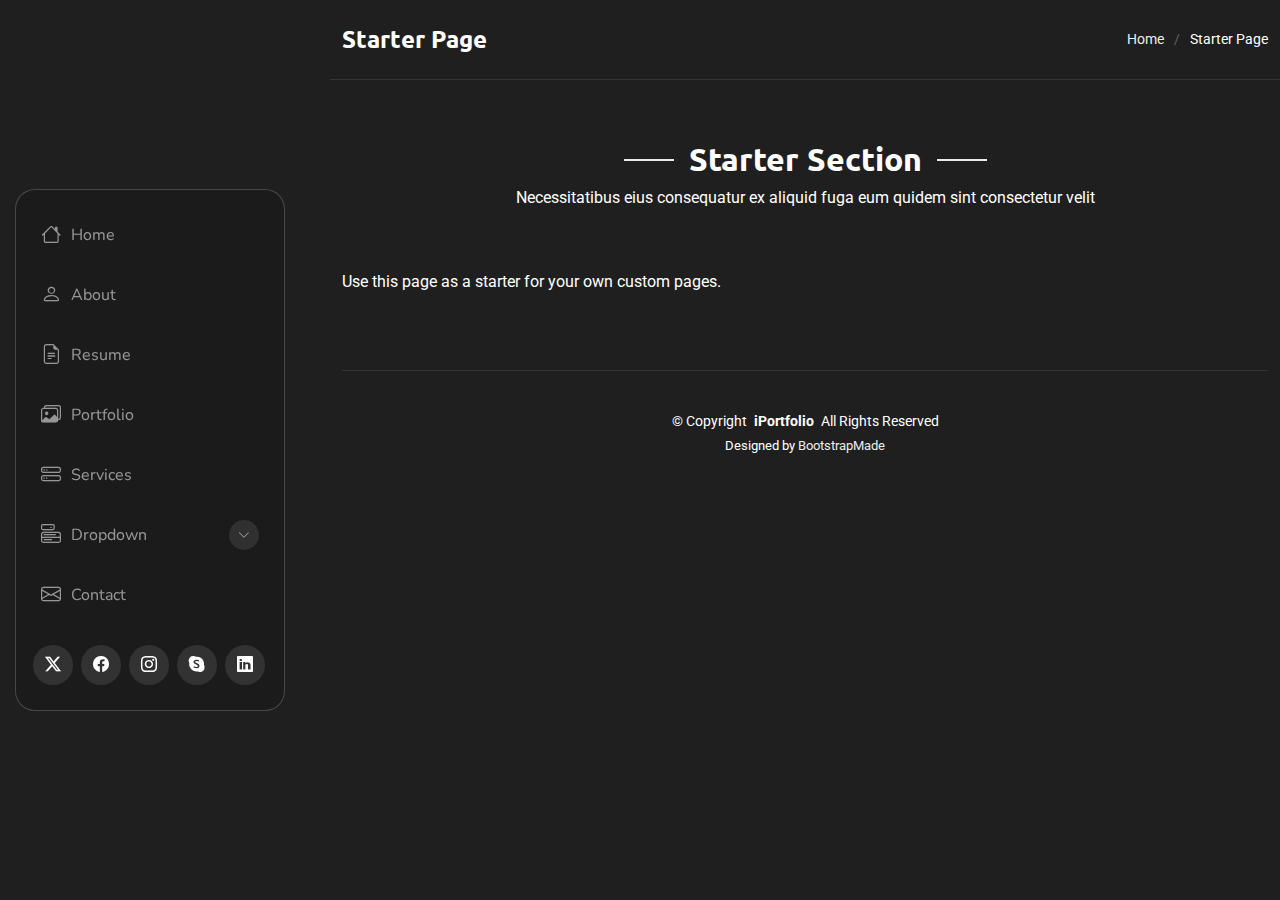
<file: starter-page.html>
<!DOCTYPE html>
<html lang="en">

<head>
  <meta charset="utf-8">
  <meta content="width=device-width, initial-scale=1.0" name="viewport">
  <title>Starter Page - SnapFolio Bootstrap Template</title>
  <meta name="description" content="">
  <meta name="keywords" content="">

  <!-- Favicons -->
  <link href="assets/img/favicon.png" rel="icon">
  <link href="assets/img/apple-touch-icon.png" rel="apple-touch-icon">

  <!-- Fonts -->
  <link href="https://fonts.googleapis.com" rel="preconnect">
  <link href="https://fonts.gstatic.com" rel="preconnect" crossorigin>
  <link href="https://fonts.googleapis.com/css2?family=Roboto:ital,wght@0,100;0,300;0,400;0,500;0,700;0,900;1,100;1,300;1,400;1,500;1,700;1,900&family=Ubuntu:ital,wght@0,300;0,400;0,500;0,700;1,300;1,400;1,500;1,700&family=Nunito:ital,wght@0,200;0,300;0,400;0,500;0,600;0,700;0,800;0,900;1,200;1,300;1,400;1,500;1,600;1,700;1,800;1,900&display=swap" rel="stylesheet">

  <!-- Vendor CSS Files -->
  <link href="assets/vendor/bootstrap/css/bootstrap.min.css" rel="stylesheet">
  <link href="assets/vendor/bootstrap-icons/bootstrap-icons.css" rel="stylesheet">
  <link href="assets/vendor/aos/aos.css" rel="stylesheet">
  <link href="assets/vendor/glightbox/css/glightbox.min.css" rel="stylesheet">
  <link href="assets/vendor/swiper/swiper-bundle.min.css" rel="stylesheet">

  <!-- Main CSS File -->
  <link href="assets/css/main.css" rel="stylesheet">

  <!-- =======================================================
  * Template Name: SnapFolio
  * Template URL: https://bootstrapmade.com/snapfolio-bootstrap-portfolio-template/
  * Updated: Jul 21 2025 with Bootstrap v5.3.7
  * Author: BootstrapMade.com
  * License: https://bootstrapmade.com/license/
  ======================================================== -->
</head>

<body class="starter-page-page">

  <header id="header" class="header dark-background d-flex flex-column justify-content-center">
    <i class="header-toggle d-xl-none bi bi-list"></i>

    <div class="header-container d-flex flex-column align-items-start">
      <nav id="navmenu" class="navmenu">
        <ul>
          <li><a href="#hero"><i class="bi bi-house navicon"></i>Home</a></li>
          <li><a href="#about"><i class="bi bi-person navicon"></i> About</a></li>
          <li><a href="#resume"><i class="bi bi-file-earmark-text navicon"></i> Resume</a></li>
          <li><a href="#portfolio"><i class="bi bi-images navicon"></i> Portfolio</a></li>
          <li><a href="#services"><i class="bi bi-hdd-stack navicon"></i> Services</a></li>
          <li class="dropdown"><a href="#"><i class="bi bi-menu-button navicon"></i> <span>Dropdown</span> <i class="bi bi-chevron-down toggle-dropdown"></i></a>
            <ul>
              <li><a href="#">Dropdown 1</a></li>
              <li class="dropdown"><a href="#"><span>Deep Dropdown</span> <i class="bi bi-chevron-down toggle-dropdown"></i></a>
                <ul>
                  <li><a href="#">Deep Dropdown 1</a></li>
                  <li><a href="#">Deep Dropdown 2</a></li>
                  <li><a href="#">Deep Dropdown 3</a></li>
                  <li><a href="#">Deep Dropdown 4</a></li>
                  <li><a href="#">Deep Dropdown 5</a></li>
                </ul>
              </li>
              <li><a href="#">Dropdown 2</a></li>
              <li><a href="#">Dropdown 3</a></li>
              <li><a href="#">Dropdown 4</a></li>
            </ul>
          </li>
          <li><a href="#contact"><i class="bi bi-envelope navicon"></i> Contact</a></li>
        </ul>
      </nav>

      <div class="social-links text-center">
        <a href="#" class="twitter"><i class="bi bi-twitter-x"></i></a>
        <a href="#" class="facebook"><i class="bi bi-facebook"></i></a>
        <a href="#" class="instagram"><i class="bi bi-instagram"></i></a>
        <a href="#" class="google-plus"><i class="bi bi-skype"></i></a>
        <a href="#" class="linkedin"><i class="bi bi-linkedin"></i></a>
      </div>

    </div>

  </header>

  <main class="main">

    <!-- Page Title -->
    <div class="page-title dark-background">
      <div class="container d-lg-flex justify-content-between align-items-center">
        <h1 class="mb-2 mb-lg-0">Starter Page</h1>
        <nav class="breadcrumbs">
          <ol>
            <li><a href="index.html">Home</a></li>
            <li class="current">Starter Page</li>
          </ol>
        </nav>
      </div>
    </div><!-- End Page Title -->

    <!-- Starter Section Section -->
    <section id="starter-section" class="starter-section section">

      <!-- Section Title -->
      <div class="container section-title" data-aos="fade-up">
        <h2>Starter Section</h2>
        <p>Necessitatibus eius consequatur ex aliquid fuga eum quidem sint consectetur velit</p>
      </div><!-- End Section Title -->

      <div class="container" data-aos="fade-up">
        <p>Use this page as a starter for your own custom pages.</p>
      </div>

    </section><!-- /Starter Section Section -->

  </main>

  <footer id="footer" class="footer position-relative">

    <div class="container">
      <div class="copyright text-center ">
        <p>© <span>Copyright</span> <strong class="px-1 sitename">iPortfolio</strong> <span>All Rights Reserved</span></p>
      </div>
      <div class="credits">
        <!-- All the links in the footer should remain intact. -->
        <!-- You can delete the links only if you've purchased the pro version. -->
        <!-- Licensing information: https://bootstrapmade.com/license/ -->
        <!-- Purchase the pro version with working PHP/AJAX contact form: [buy-url] -->
        Designed by <a href="https://bootstrapmade.com/">BootstrapMade</a>
      </div>
    </div>

  </footer>

  <!-- Scroll Top -->
  <a href="#" id="scroll-top" class="scroll-top d-flex align-items-center justify-content-center"><i class="bi bi-arrow-up-short"></i></a>

  <!-- Preloader -->
  <div id="preloader"></div>

  <!-- Vendor JS Files -->
  <script src="assets/vendor/bootstrap/js/bootstrap.bundle.min.js"></script>
  <script src="assets/vendor/php-email-form/validate.js"></script>
  <script src="assets/vendor/aos/aos.js"></script>
  <script src="assets/vendor/typed.js/typed.umd.js"></script>
  <script src="assets/vendor/purecounter/purecounter_vanilla.js"></script>
  <script src="assets/vendor/waypoints/noframework.waypoints.js"></script>
  <script src="assets/vendor/isotope-layout/isotope.pkgd.min.js"></script>
  <script src="assets/vendor/imagesloaded/imagesloaded.pkgd.min.js"></script>
  <script src="assets/vendor/glightbox/js/glightbox.min.js"></script>
  <script src="assets/vendor/swiper/swiper-bundle.min.js"></script>

  <!-- Main JS File -->
  <script src="assets/js/main.js"></script>

</body>

</html>
</file>
<file: assets/css/main.css>
/**
* Template Name: SnapFolio
* Template URL: https://bootstrapmade.com/snapfolio-bootstrap-portfolio-template/
* Updated: Jul 21 2025 with Bootstrap v5.3.7
* Author: BootstrapMade.com
* License: https://bootstrapmade.com/license/
*/

/*--------------------------------------------------------------
# Font & Color Variables
# Help: https://bootstrapmade.com/color-system/
--------------------------------------------------------------*/
/* Fonts */
:root {
  --default-font: "Roboto",  system-ui, -apple-system, "Segoe UI", Roboto, "Helvetica Neue", Arial, "Noto Sans", "Liberation Sans", sans-serif, "Apple Color Emoji", "Segoe UI Emoji", "Segoe UI Symbol", "Noto Color Emoji";
  --heading-font: "Ubuntu",  sans-serif;
  --nav-font: "Nunito",  sans-serif;
}

/* Global Colors - The following color variables are used throughout the website. Updating them here will change the color scheme of the entire website */
:root { 
  --background-color: #1f1f1f; /* Background color for the entire website, including individual sections */
  --default-color: #ffffff; /* Default color used for the majority of the text content across the entire website */
  --heading-color: #ffffff; /* Color for headings, subheadings and title throughout the website */
  --accent-color: #ececec; /* Accent color that represents your brand on the website. It's used for buttons, links, and other elements that need to stand out */
  --surface-color: #232323; /* The surface color is used as a background of boxed elements within sections, such as cards, icon boxes, or other elements that require a visual separation from the global background. */
  --contrast-color: #310606; /* Contrast color for text, ensuring readability against backgrounds of accent, heading, or default colors. */
}

/* Nav Menu Colors - The following color variables are used specifically for the navigation menu. They are separate from the global colors to allow for more customization options */
:root {
  --nav-color: rgba(236, 236, 236, 0.59);  /* The default color of the main navmenu links */
  --nav-hover-color: #ffffff; /* Applied to main navmenu links when they are hovered over or active */
  --nav-mobile-background-color: #393939; /* Used as the background color for mobile navigation menu */
  --nav-dropdown-background-color: #393939; /* Used as the background color for dropdown items that appear when hovering over primary navigation items */
  --nav-dropdown-color: #ffffff; /* Used for navigation links of the dropdown items in the navigation menu. */
  --nav-dropdown-hover-color: #ececec; /* Similar to --nav-hover-color, this color is applied to dropdown navigation links when they are hovered over. */
}

/* Color Presets - These classes override global colors when applied to any section or element, providing reuse of the sam color scheme. */

.light-background {
  --background-color: #2c2c2c;
  --surface-color: #323232;
}

.dark-background {
  --background-color: #040b14;
  --default-color: #ffffff;
  --heading-color: #ffffff;
  --surface-color: #151f2b;
  --contrast-color: #ffffff;
}

/* Smooth scroll */
:root {
  scroll-behavior: smooth;
}

/*--------------------------------------------------------------
# General Styling & Shared Classes
--------------------------------------------------------------*/
body {
  color: var(--default-color);
  background-color: var(--background-color);
  font-family: var(--default-font);
}

a {
  color: var(--accent-color);
  text-decoration: none;
  transition: 0.3s;
}

a:hover {
  color: color-mix(in srgb, var(--accent-color), transparent 25%);
  text-decoration: none;
}

h1,
h2,
h3,
h4,
h5,
h6 {
  color: var(--heading-color);
  font-family: var(--heading-font);
}

/* PHP Email Form Messages
------------------------------*/
.php-email-form .error-message {
  display: none;
  background: #df1529;
  color: #ffffff;
  text-align: left;
  padding: 15px;
  margin-bottom: 24px;
  font-weight: 600;
}

.php-email-form .sent-message {
  display: none;
  color: #ffffff;
  background: #059652;
  text-align: center;
  padding: 15px;
  margin-bottom: 24px;
  font-weight: 600;
}

.php-email-form .loading {
  display: none;
  background: var(--surface-color);
  text-align: center;
  padding: 15px;
  margin-bottom: 24px;
}

.php-email-form .loading:before {
  content: "";
  display: inline-block;
  border-radius: 50%;
  width: 24px;
  height: 24px;
  margin: 0 10px -6px 0;
  border: 3px solid var(--accent-color);
  border-top-color: var(--surface-color);
  animation: php-email-form-loading 1s linear infinite;
}

@keyframes php-email-form-loading {
  0% {
    transform: rotate(0deg);
  }

  100% {
    transform: rotate(360deg);
  }
}

/*--------------------------------------------------------------
# Global Header
--------------------------------------------------------------*/
.header {
  --background-color: #1b1b1b;
  --contrast-color: #444444;
  color: var(--default-color);
  position: fixed;
  top: 0;
  left: 0;
  bottom: 0;
  padding: 0 15px;
  width: 300px;
  transition: all ease-in-out 0.3s;
  overflow-y: auto;
  z-index: 997;
}

.header .header-container {
  border-radius: 20px;
  padding: 15px;
  background-color: var(--background-color);
  border: 1px solid color-mix(in srgb, var(--default-color), transparent 80%);
}

.header .social-links {
  margin: 0 0 10px 0;
}

.header .social-links a {
  font-size: 16px;
  display: inline-flex;
  align-items: center;
  justify-content: center;
  background: color-mix(in srgb, var(--default-color), transparent 90%);
  color: var(--default-color);
  margin: 0 2px;
  border-radius: 50%;
  text-align: center;
  width: 40px;
  height: 40px;
  transition: 0.3s;
}

.header .social-links a:hover {
  color: var(--contrast-color);
  background: var(--accent-color);
}

@media (min-width: 1200px) {

  .header~main,
  .header~#footer {
    margin-left: 330px;
  }
}

@media (max-width: 1199px) {
  .header {
    left: -100%;
  }
}

.header.header-show {
  left: 0;
}

.header .header-toggle {
  color: var(--contrast-color);
  background-color: var(--accent-color);
  font-size: 22px;
  display: flex;
  align-items: center;
  justify-content: center;
  width: 40px;
  height: 40px;
  border-radius: 50%;
  cursor: pointer;
  position: fixed;
  top: 15px;
  right: 15px;
  z-index: 9999;
  transition: background-color 0.3s;
}

.header .header-toggle:hover {
  color: var(--contrast-color);
  background-color: color-mix(in srgb, var(--accent-color) 90%, white 15%);
}

/*--------------------------------------------------------------
# Navigation Menu
--------------------------------------------------------------*/
.mobile-nav-toggle {
  display: none;
}

.navmenu {
  padding: 0;
  z-index: 9997;
  width: 100%;
}

.navmenu ul {
  list-style: none;
  padding: 0 0 20px 0;
  margin: 0;
}

.navmenu a,
.navmenu a:focus {
  color: var(--nav-color);
  padding: 15px 10px;
  font-family: var(--nav-font);
  font-size: 16px;
  font-weight: 400;
  display: flex;
  align-items: center;
  white-space: nowrap;
  transition: 0.3s;
  width: 100%;
}

.navmenu a .navicon,
.navmenu a:focus .navicon {
  font-size: 20px;
  margin-right: 10px;
}

.navmenu a .toggle-dropdown,
.navmenu a:focus .toggle-dropdown {
  font-size: 12px;
  line-height: 0;
  margin-left: auto;
  width: 30px;
  height: 30px;
  display: flex;
  align-items: center;
  justify-content: center;
  border-radius: 50%;
  transition: 0.3s;
  flex-shrink: 0;
  background-color: color-mix(in srgb, var(--accent-color), transparent 90%);
}

.navmenu a .toggle-dropdown:hover,
.navmenu a:focus .toggle-dropdown:hover {
  background-color: var(--accent-color);
  color: var(--contrast-color);
}

.navmenu a:hover,
.navmenu .active,
.navmenu .active:focus {
  color: var(--nav-hover-color);
}

.navmenu a:hover .navicon,
.navmenu .active .navicon,
.navmenu .active:focus .navicon {
  color: var(--accent-color);
}

.navmenu .active .toggle-dropdown,
.navmenu .active:focus .toggle-dropdown {
  background-color: var(--accent-color);
  color: var(--contrast-color);
  transform: rotate(180deg);
}

.navmenu .dropdown {
  display: block;
}

.navmenu .dropdown a,
.navmenu .dropdown a:focus {
  color: --nav-dropdown-color;
}

.navmenu .dropdown a:hover,
.navmenu .dropdown .active,
.navmenu .dropdown .active:focus {
  color: var(--nav-dropdown-hover-color);
}

.navmenu .dropdown ul {
  position: static;
  display: none;
  z-index: 99;
  padding: 5px 10px;
  margin: 5px 10px;
  background-color: var(--nav-dropdown-background-color);
  border: 1px solid color-mix(in srgb, var(--default-color), transparent 90%);
  box-shadow: none;
  transition: all 0.5s ease-in-out;
}

.navmenu .dropdown ul ul {
  background-color: rgba(33, 37, 41, 0.1);
}

.navmenu .dropdown>.dropdown-active {
  display: block;
  background-color: rgba(33, 37, 41, 0.03);
}

/*--------------------------------------------------------------
# Global Footer
--------------------------------------------------------------*/
.footer {
  color: var(--default-color);
  background-color: var(--background-color);
  font-size: 14px;
  padding: 0 0 40px 0;
  position: relative;
}

.footer .copyright {
  padding-top: 40px;
  border-top: 1px solid color-mix(in srgb, var(--default-color), transparent 90%);
}

.footer .copyright p {
  margin-bottom: 0;
}

.footer .credits {
  margin-top: 4px;
  font-size: 13px;
  text-align: center;
}

/*--------------------------------------------------------------
# Preloader
--------------------------------------------------------------*/
#preloader {
  position: fixed;
  inset: 0;
  z-index: 999999;
  overflow: hidden;
  background: var(--background-color);
  transition: all 0.6s ease-out;
}

#preloader:before {
  content: "";
  position: fixed;
  top: calc(50% - 30px);
  left: calc(50% - 30px);
  border: 6px solid #ffffff;
  border-color: var(--accent-color) transparent var(--accent-color) transparent;
  border-radius: 50%;
  width: 60px;
  height: 60px;
  animation: animate-preloader 1.5s linear infinite;
}

@keyframes animate-preloader {
  0% {
    transform: rotate(0deg);
  }

  100% {
    transform: rotate(360deg);
  }
}

/*--------------------------------------------------------------
# Scroll Top Button
--------------------------------------------------------------*/
.scroll-top {
  position: fixed;
  visibility: hidden;
  opacity: 0;
  right: 15px;
  bottom: -15px;
  z-index: 99999;
  background-color: var(--accent-color);
  width: 44px;
  height: 44px;
  border-radius: 50px;
  transition: all 0.4s;
}

.scroll-top i {
  font-size: 24px;
  color: var(--contrast-color);
  line-height: 0;
}

.scroll-top:hover {
  background-color: color-mix(in srgb, var(--accent-color), transparent 20%);
  color: var(--contrast-color);
}

.scroll-top.active {
  visibility: visible;
  opacity: 1;
  bottom: 15px;
}

/*--------------------------------------------------------------
# Disable aos animation delay on mobile devices
--------------------------------------------------------------*/
@media screen and (max-width: 768px) {
  [data-aos-delay] {
    transition-delay: 0 !important;
  }
}

/*--------------------------------------------------------------
# Global Page Titles & Breadcrumbs
--------------------------------------------------------------*/
.page-title {
  color: var(--default-color);
  padding: 25px 0 0 0;
  position: relative;
}

.page-title .container {
  border-bottom: 1px solid color-mix(in srgb, var(--default-color), transparent 90%);
  padding-bottom: 25px;
}

.page-title h1 {
  font-size: 24px;
  font-weight: 700;
}

.page-title .breadcrumbs ol {
  display: flex;
  flex-wrap: wrap;
  list-style: none;
  padding: 0;
  margin: 0;
  font-size: 14px;
  font-weight: 400;
}

.page-title .breadcrumbs ol li+li {
  padding-left: 10px;
}

.page-title .breadcrumbs ol li+li::before {
  content: "/";
  display: inline-block;
  padding-right: 10px;
  color: color-mix(in srgb, var(--default-color), transparent 70%);
}

/*--------------------------------------------------------------
# Global Sections
--------------------------------------------------------------*/
section,
.section {
  color: var(--default-color);
  background-color: var(--background-color);
  padding: 60px 0;
  overflow: clip;
}

/*--------------------------------------------------------------
# Global Section Titles
--------------------------------------------------------------*/
.section-title {
  text-align: center;
  padding-bottom: 60px;
  position: relative;
}

.section-title h2 {
  font-size: 32px;
  font-weight: 700;
  position: relative;
}

.section-title h2:before,
.section-title h2:after {
  content: "";
  width: 50px;
  height: 2px;
  background: var(--accent-color);
  display: inline-block;
}

.section-title h2:before {
  margin: 0 15px 10px 0;
}

.section-title h2:after {
  margin: 0 0 10px 15px;
}

.section-title p {
  margin-bottom: 0;
}

/*--------------------------------------------------------------
# Hero Section
--------------------------------------------------------------*/
.hero {
  min-height: 100vh;
  position: relative;
  overflow: hidden;
  display: flex;
  align-items: center;
}

.hero .background-elements {
  position: absolute;
  top: 0;
  left: 0;
  width: 100%;
  height: 100%;
  z-index: 1;
  overflow: hidden;
}

.hero .background-elements .bg-circle {
  position: absolute;
  border-radius: 50%;
  background: linear-gradient(45deg, color-mix(in srgb, var(--accent-color), transparent 90%), color-mix(in srgb, var(--accent-color), transparent 95%));
  animation: float 6s ease-in-out infinite;
}

.hero .background-elements .bg-circle.circle-1 {
  width: 300px;
  height: 300px;
  top: 10%;
  right: 10%;
  animation-delay: 0s;
}

.hero .background-elements .bg-circle.circle-2 {
  width: 200px;
  height: 200px;
  bottom: 20%;
  left: 5%;
  animation-delay: 2s;
}

.hero .hero-content {
  position: relative;
  width: 100%;
  z-index: 2;
}

.hero .container {
  position: relative;
  z-index: 3;
}

.hero .hero-text h1 {
  font-size: 72px;
  font-weight: 800;
  line-height: 1.1;
  margin-bottom: 15px;
  color: var(--heading-color);
}

.hero .hero-text h1 .accent-text {
  color: var(--accent-color);
  position: relative;
}

.hero .hero-text h1 .accent-text::after {
  content: "";
  position: absolute;
  bottom: -5px;
  left: 0;
  width: 100%;
  height: 3px;
  background: linear-gradient(90deg, var(--accent-color), color-mix(in srgb, var(--accent-color), transparent 50%));
}

.hero .hero-text h2 {
  font-size: 32px;
  font-weight: 600;
  color: var(--heading-color);
  margin-bottom: 10px;
}

.hero .hero-text .lead {
  font-size: 24px;
  margin-bottom: 20px;
  color: var(--default-color);
}

.hero .hero-text .lead span {
  color: var(--accent-color);
  font-weight: 600;
  border-bottom: 2px solid var(--accent-color);
  padding-bottom: 2px;
}

.hero .hero-text .description {
  font-size: 18px;
  line-height: 1.6;
  color: color-mix(in srgb, var(--default-color), transparent 20%);
  margin-bottom: 40px;
  max-width: 500px;
}

.hero .hero-actions {
  display: flex;
  gap: 20px;
  margin-bottom: 40px;
  flex-wrap: wrap;
}

.hero .hero-actions .btn {
  padding: 14px 30px;
  font-size: 16px;
  font-weight: 600;
  border-radius: 50px;
  text-decoration: none;
  transition: all 0.3s ease;
  border: 2px solid;
}

.hero .hero-actions .btn.btn-primary {
  background-color: var(--accent-color);
  color: var(--contrast-color);
  border-color: var(--accent-color);
}

.hero .hero-actions .btn.btn-primary:hover {
  background-color: color-mix(in srgb, var(--accent-color), black 10%);
  transform: translateY(-2px);
  box-shadow: 0 8px 25px color-mix(in srgb, var(--accent-color), transparent 70%);
}

.hero .hero-actions .btn.btn-outline {
  background-color: transparent;
  color: var(--accent-color);
  border-color: var(--accent-color);
}

.hero .hero-actions .btn.btn-outline:hover {
  background-color: var(--accent-color);
  color: var(--contrast-color);
  transform: translateY(-2px);
}

.hero .social-links {
  display: flex;
  gap: 20px;
}

.hero .social-links a {
  width: 50px;
  height: 50px;
  display: flex;
  align-items: center;
  justify-content: center;
  background-color: var(--surface-color);
  color: color-mix(in srgb, var(--default-color), transparent 40%);
  border-radius: 50%;
  font-size: 20px;
  transition: all 0.3s ease;
}

.hero .social-links a:hover {
  color: var(--contrast-color);
  background-color: var(--accent-color);
  transform: translateY(-3px);
  box-shadow: 0 8px 25px color-mix(in srgb, var(--accent-color), transparent 70%);
}

.hero .hero-visual {
  display: flex;
  justify-content: center;
  align-items: center;
  height: 100%;
}

.hero .hero-visual .profile-container {
  position: relative;
  width: 400px;
  height: 400px;
}

.hero .hero-visual .profile-container .profile-background {
  position: absolute;
  top: 15px;
  left: 15px;
  width: 100%;
  height: 100%;
  background: color-mix(in srgb, var(--accent-color), transparent 90%);
  border-radius: 30px;
  z-index: 1;
}

.hero .hero-visual .profile-container .profile-image {
  position: relative;
  width: 100%;
  height: 100%;
  object-fit: cover;
  border-radius: 30px;
  z-index: 2;
}

@keyframes float {

  0%,
  100% {
    transform: translateY(0px);
  }

  50% {
    transform: translateY(-20px);
  }
}

@keyframes floatIcon {

  0%,
  100% {
    transform: translateY(0px) rotate(0deg);
  }

  50% {
    transform: translateY(-10px) rotate(5deg);
  }
}

@media (max-width: 992px) {
  .hero .hero-text {
    text-align: center;
    margin-bottom: 50px;
  }

  .hero .hero-text h1 {
    font-size: 56px;
  }

  .hero .hero-text h2 {
    font-size: 28px;
  }

  .hero .hero-text .lead {
    font-size: 20px;
  }

  .hero .hero-visual .profile-container {
    width: 350px;
    height: 350px;
  }
}

@media (max-width: 768px) {
  .hero .hero-text h1 {
    font-size: 42px;
  }

  .hero .hero-text h2 {
    font-size: 24px;
  }

  .hero .hero-text .lead {
    font-size: 18px;
  }

  .hero .hero-text .description {
    font-size: 16px;
  }

  .hero .hero-actions {
    justify-content: center;
  }

  .hero .hero-actions .btn {
    padding: 12px 25px;
    font-size: 14px;
  }

  .hero .hero-visual .profile-container {
    width: 300px;
    height: 300px;
  }

  .hero .background-elements .bg-circle.circle-1 {
    width: 200px;
    height: 200px;
  }

  .hero .background-elements .bg-circle.circle-2 {
    width: 150px;
    height: 150px;
  }

  .hero .background-elements .bg-circle.circle-3 {
    width: 100px;
    height: 100px;
  }
}

/*--------------------------------------------------------------
# About Section
--------------------------------------------------------------*/
.about .profile-card {
  background: linear-gradient(135deg, var(--surface-color) 0%, color-mix(in srgb, var(--surface-color), var(--accent-color) 5%) 100%);
  border-radius: 2rem;
  padding: 2.5rem;
  text-align: center;
  box-shadow: 0 20px 40px rgba(0, 0, 0, 0.08);
  border: 1px solid color-mix(in srgb, var(--accent-color), transparent 90%);
  position: relative;
  overflow: hidden;
}

.about .profile-card::before {
  content: "";
  position: absolute;
  top: 0;
  left: 0;
  right: 0;
  height: 4px;
  background: linear-gradient(90deg, var(--accent-color), color-mix(in srgb, var(--accent-color), var(--heading-color) 30%));
}

@media (max-width: 991px) {
  .about .profile-card {
    margin-bottom: 3rem;
  }
}

.about .profile-header {
  position: relative;
  margin-bottom: 2rem;
}

.about .profile-header .profile-image {
  width: 160px;
  height: 160px;
  margin: 0 auto 1.5rem;
  border-radius: 50%;
  overflow: hidden;
  border: 4px solid var(--accent-color);
  box-shadow: 0 10px 30px rgba(0, 0, 0, 0.15);
}

.about .profile-header .profile-image img {
  width: 100%;
  height: 100%;
  object-fit: cover;
}

.about .profile-header .profile-badge {
  position: absolute;
  bottom: 20px;
  right: calc(50% - 65px);
  width: 32px;
  height: 32px;
  background-color: var(--accent-color);
  border-radius: 50%;
  display: flex;
  align-items: center;
  justify-content: center;
  border: 3px solid var(--surface-color);
}

.about .profile-header .profile-badge i {
  color: var(--contrast-color);
  font-size: 14px;
}

.about .profile-content h3 {
  font-size: 1.5rem;
  font-weight: 700;
  margin-bottom: 0.5rem;
  color: var(--heading-color);
}

.about .profile-content .profession {
  color: var(--accent-color);
  font-weight: 500;
  margin-bottom: 2rem;
}

.about .contact-links {
  display: flex;
  flex-direction: column;
  gap: 1rem;
}

.about .contact-links .contact-item {
  display: flex;
  align-items: center;
  gap: 0.75rem;
  padding: 0.75rem 1rem;
  background-color: color-mix(in srgb, var(--surface-color), var(--background-color) 50%);
  border-radius: 0.75rem;
  text-decoration: none;
  color: var(--default-color);
  transition: all 0.3s;
  border: 1px solid color-mix(in srgb, var(--default-color), transparent 90%);
}

.about .contact-links .contact-item:hover {
  background-color: var(--accent-color);
  color: var(--contrast-color);
  transform: translateY(-2px);
  box-shadow: 0 5px 20px color-mix(in srgb, var(--accent-color), transparent 70%);
}

.about .contact-links .contact-item i {
  font-size: 1rem;
  width: 18px;
}

.about .about-content {
  padding-left: 3rem;
}

@media (max-width: 991px) {
  .about .about-content {
    padding-left: 0;
  }
}

.about .about-content .section-header {
  margin-bottom: 2rem;
}

.about .about-content .section-header .badge-text {
  display: inline-block;
  background: linear-gradient(135deg, var(--accent-color), color-mix(in srgb, var(--accent-color), var(--heading-color) 20%));
  color: var(--contrast-color);
  padding: 0.5rem 1.5rem;
  border-radius: 2rem;
  font-size: 0.875rem;
  font-weight: 600;
  letter-spacing: 0.5px;
  margin-bottom: 1.5rem;
}

.about .about-content .section-header h2 {
  font-size: 2.25rem;
  font-weight: 700;
  line-height: 1.3;
  margin: 0;
}

@media (max-width: 768px) {
  .about .about-content .section-header h2 {
    font-size: 1.875rem;
  }
}

.about .about-content .description {
  margin-bottom: 2.5rem;
}

.about .about-content .description p {
  font-size: 1.1rem;
  line-height: 1.7;
  color: color-mix(in srgb, var(--default-color), transparent 20%);
  margin-bottom: 1.5rem;
}

.about .about-content .description p:last-child {
  margin-bottom: 0;
}

.about .stats-grid {
  display: grid;
  grid-template-columns: repeat(3, 1fr);
  gap: 2rem;
  margin-bottom: 2.5rem;
  padding: 2rem;
  background-color: var(--surface-color);
  border-radius: 1.5rem;
  box-shadow: 0 10px 30px rgba(0, 0, 0, 0.05);
}

@media (max-width: 768px) {
  .about .stats-grid {
    grid-template-columns: 1fr;
    gap: 1.5rem;
    text-align: center;
  }
}

.about .stats-grid .stat-item {
  text-align: center;
}

.about .stats-grid .stat-item .stat-number {
  font-size: 2rem;
  font-weight: 700;
  color: var(--accent-color);
  display: block;
  margin-bottom: 0.5rem;
}

.about .stats-grid .stat-item .stat-label {
  font-size: 0.875rem;
  color: color-mix(in srgb, var(--default-color), transparent 40%);
  font-weight: 500;
}

.about .details-grid {
  margin-bottom: 2.5rem;
}

.about .details-grid .detail-row {
  display: grid;
  grid-template-columns: 1fr 1fr;
  gap: 2rem;
  margin-bottom: 1.5rem;
}

@media (max-width: 768px) {
  .about .details-grid .detail-row {
    grid-template-columns: 1fr;
    gap: 1rem;
  }
}

.about .details-grid .detail-row:last-child {
  margin-bottom: 0;
}

.about .details-grid .detail-item .detail-label {
  display: block;
  font-size: 0.875rem;
  color: color-mix(in srgb, var(--default-color), transparent 50%);
  margin-bottom: 0.5rem;
  font-weight: 500;
}

.about .details-grid .detail-item .detail-value {
  display: block;
  font-weight: 600;
  color: var(--heading-color);
  font-size: 1rem;
}

.about .cta-section {
  display: flex;
  gap: 1rem;
  flex-wrap: wrap;
}

.about .cta-section .btn {
  padding: 0.875rem 2rem;
  border-radius: 0.75rem;
  font-weight: 600;
  text-decoration: none;
  transition: all 0.3s;
  display: inline-flex;
  align-items: center;
  gap: 0.5rem;
  border: 2px solid transparent;
}

.about .cta-section .btn.btn-primary {
  background-color: var(--accent-color);
  color: var(--contrast-color);
}

.about .cta-section .btn.btn-primary:hover {
  background-color: color-mix(in srgb, var(--accent-color), black 15%);
  transform: translateY(-2px);
  box-shadow: 0 10px 30px color-mix(in srgb, var(--accent-color), transparent 60%);
}

.about .cta-section .btn.btn-outline {
  background-color: transparent;
  color: var(--default-color);
  border-color: color-mix(in srgb, var(--default-color), transparent 70%);
}

.about .cta-section .btn.btn-outline:hover {
  border-color: var(--accent-color);
  transform: translateY(-2px);
}

/*--------------------------------------------------------------
# Stats Section
--------------------------------------------------------------*/
.stats .stats-wrapper {
  display: grid;
  grid-template-columns: repeat(4, 1fr);
  gap: 20px;
}

@media (max-width: 992px) {
  .stats .stats-wrapper {
    grid-template-columns: repeat(2, 1fr);
  }
}

@media (max-width: 576px) {
  .stats .stats-wrapper {
    grid-template-columns: 1fr;
  }
}

.stats .stats-item {
  background: linear-gradient(135deg, color-mix(in srgb, var(--surface-color), transparent 5%), var(--surface-color));
  border-radius: 15px;
  padding: 40px 20px;
  text-align: center;
  position: relative;
  transition: transform 0.3s ease, box-shadow 0.3s ease;
  box-shadow: 0 10px 30px rgba(0, 0, 0, 0.05);
  overflow: hidden;
}

.stats .stats-item:hover {
  transform: translateY(-10px);
  box-shadow: 0 15px 35px rgba(0, 0, 0, 0.1);
}

.stats .stats-item:hover .icon-wrapper {
  transform: scale(1.1);
}

.stats .stats-item:nth-child(1) .icon-wrapper {
  background-color: color-mix(in srgb, var(--accent-color), transparent 85%);
}

.stats .stats-item:nth-child(1) .icon-wrapper i {
  color: color-mix(in srgb, var(--accent-color), transparent 10%);
}

.stats .stats-item:nth-child(2) .icon-wrapper {
  background-color: color-mix(in srgb, #ff7e00, transparent 85%);
}

.stats .stats-item:nth-child(2) .icon-wrapper i {
  color: color-mix(in srgb, #ff7e00, transparent 10%);
}

.stats .stats-item:nth-child(3) .icon-wrapper {
  background-color: color-mix(in srgb, #00c875, transparent 85%);
}

.stats .stats-item:nth-child(3) .icon-wrapper i {
  color: color-mix(in srgb, #00c875, transparent 10%);
}

.stats .stats-item:nth-child(4) .icon-wrapper {
  background-color: color-mix(in srgb, #e83e8c, transparent 85%);
}

.stats .stats-item:nth-child(4) .icon-wrapper i {
  color: color-mix(in srgb, #e83e8c, transparent 10%);
}

.stats .stats-item .icon-wrapper {
  width: 80px;
  height: 80px;
  border-radius: 50%;
  display: flex;
  align-items: center;
  justify-content: center;
  margin: 0 auto 20px;
  transition: transform 0.3s ease;
}

.stats .stats-item .icon-wrapper i {
  font-size: 36px;
}

.stats .stats-item span {
  display: block;
  font-size: 48px;
  font-weight: 700;
  color: var(--heading-color);
  margin-bottom: 10px;
  line-height: 1;
  font-family: var(--heading-font);
}

.stats .stats-item p {
  color: var(--default-color);
  font-size: 18px;
  margin: 0;
  font-weight: 500;
  font-family: var(--heading-font);
  opacity: 0.8;
}

/*--------------------------------------------------------------
# Skills Section
--------------------------------------------------------------*/
.skills .skills-category {
  background-color: var(--surface-color);
  padding: 30px;
  border-radius: 8px;
  box-shadow: 0 0 20px rgba(0, 0, 0, 0.05);
  height: 100%;
  transition: transform 0.3s;
}

.skills .skills-category:hover {
  transform: translateY(-5px);
}

.skills .skills-category h3 {
  font-size: 24px;
  margin-bottom: 25px;
  position: relative;
  padding-bottom: 15px;
}

.skills .skills-category h3:after {
  content: "";
  position: absolute;
  bottom: 0;
  left: 0;
  width: 50px;
  height: 2px;
  background-color: var(--accent-color);
}

.skills .skill-item {
  margin-bottom: 25px;
}

.skills .skill-item:last-child {
  margin-bottom: 0;
}

.skills .skill-item h4 {
  font-size: 16px;
  margin-bottom: 8px;
}

.skills .skill-item .skill-percentage {
  font-size: 14px;
  color: color-mix(in srgb, var(--heading-color), transparent 30%);
}

.skills .skill-item .progress {
  height: 8px;
  background-color: color-mix(in srgb, var(--accent-color), transparent 90%);
  border-radius: 20px;
  overflow: hidden;
  position: relative;
}

.skills .skill-item .progress .progress-bar {
  background-color: var(--accent-color);
  transition: width 1.5s ease-in-out;
  width: 0;
  height: 100%;
  border-radius: 20px;
}

.skills .skill-item .skill-tooltip {
  font-size: 14px;
  color: color-mix(in srgb, var(--default-color), transparent 30%);
  margin-top: 8px;
  opacity: 0;
  transform: translateY(-5px);
  transition: all 0.3s;
}

.skills .skill-item:hover .skill-tooltip {
  opacity: 1;
  transform: translateY(0);
}

.skills .skill-box {
  background-color: var(--surface-color);
  padding: 25px 20px;
  border-radius: 8px;
  text-align: center;
  transition: all 0.3s;
  height: 100%;
  position: relative;
  overflow: hidden;
  box-shadow: 0 0 15px rgba(0, 0, 0, 0.05);
}

.skills .skill-box:hover {
  transform: translateY(-5px);
}

.skills .skill-box:hover i {
  color: var(--accent-color);
  transform: scale(1.1);
}

.skills .skill-box:hover .skill-tooltip {
  opacity: 1;
  transform: translateY(0);
}

.skills .skill-box i {
  font-size: 36px;
  color: color-mix(in srgb, var(--accent-color), transparent 20%);
  margin-bottom: 15px;
  display: inline-block;
  transition: all 0.3s;
}

.skills .skill-box h4 {
  font-size: 18px;
  margin-bottom: 10px;
}

.skills .skill-box .skill-tooltip {
  font-size: 14px;
  color: color-mix(in srgb, var(--default-color), transparent 30%);
  opacity: 0;
  transform: translateY(5px);
  transition: all 0.3s;
}

@media (max-width: 991.98px) {
  .skills .skills-category {
    margin-bottom: 30px;
  }

  .skills .skills-category:last-child {
    margin-bottom: 0;
  }
}

@media (max-width: 767.98px) {
  .skills .skill-box {
    margin-bottom: 20px;
  }

  .skills .skill-box:last-child {
    margin-bottom: 0;
  }
}

/*--------------------------------------------------------------
# Resume Section
--------------------------------------------------------------*/
.resume .resume-side {
  background-color: var(--surface-color);
  padding: 2rem;
  border-radius: 10px;
  box-shadow: 0 0 20px rgba(0, 0, 0, 0.1);
  height: 100%;
}

.resume .resume-side .profile-img {
  text-align: center;
}

.resume .resume-side .profile-img img {
  width: 200px;
  height: 200px;
  object-fit: cover;
  border: 5px solid color-mix(in srgb, var(--accent-color), transparent 85%);
  border-radius: 50%;
}

.resume .resume-side h3 {
  font-size: 1.5rem;
  margin-bottom: 1rem;
  color: var(--heading-color);
  font-weight: 600;
}

.resume .resume-side .contact-info li {
  margin-bottom: 1rem;
  color: var(--default-color);
}

.resume .resume-side .contact-info li i {
  width: 25px;
  color: var(--accent-color);
  margin-right: 0.5rem;
}

.resume .resume-side .skill-item {
  margin-bottom: 1.5rem;
}

.resume .resume-side .skill-item span {
  font-size: 0.9rem;
  color: var(--default-color);
}

.resume .resume-side .skill-item .progress {
  height: 8px;
  background-color: color-mix(in srgb, var(--accent-color), transparent 90%);
  border-radius: 4px;
  margin-top: 0.5rem;
}

.resume .resume-side .skill-item .progress .progress-bar {
  background-color: var(--accent-color);
  width: 0;
  transition: width 1s ease;
}

.resume .resume-section {
  margin-bottom: 3rem;
}

.resume .resume-section h3 {
  font-size: 1.75rem;
  margin-bottom: 1.5rem;
  color: var(--heading-color);
  font-weight: 600;
}

.resume .resume-section h3 i {
  color: var(--accent-color);
}

.resume .resume-section .resume-item {
  padding-left: 1.5rem;
  border-left: 2px solid color-mix(in srgb, var(--accent-color), transparent 80%);
  margin-bottom: 2rem;
  position: relative;
}

.resume .resume-section .resume-item:before {
  content: "";
  position: absolute;
  width: 16px;
  height: 16px;
  border-radius: 50%;
  left: -9px;
  top: 0;
  background: var(--accent-color);
}

.resume .resume-section .resume-item h4 {
  font-size: 1.2rem;
  margin-bottom: 0.5rem;
  color: var(--heading-color);
  font-weight: 600;
}

.resume .resume-section .resume-item h5 {
  font-size: 1rem;
  margin-bottom: 0.5rem;
  color: var(--accent-color);
}

.resume .resume-section .resume-item .company {
  font-size: 0.95rem;
  margin-bottom: 1rem;
  color: var(--heading-color);
}

.resume .resume-section .resume-item .company i {
  margin-right: 0.5rem;
}

.resume .resume-section .resume-item ul {
  padding-left: 1.2rem;
}

.resume .resume-section .resume-item ul li {
  margin-bottom: 0.5rem;
  color: var(--default-color);
}

.resume .resume-section .resume-item p {
  color: var(--default-color);
  margin-bottom: 0;
}

@media (max-width: 991.98px) {
  .resume .resume-side {
    margin-bottom: 2rem;
  }
}

/*--------------------------------------------------------------
# Portfolio Section
--------------------------------------------------------------*/
@media (max-width: 991px) {
  .portfolio .filter-sidebar {
    margin-bottom: 30px;
  }
}

.portfolio .filters-wrapper {
  background-color: color-mix(in srgb, var(--surface-color), var(--default-color) 3%);
  padding: 30px;
  border-radius: 10px;
  box-shadow: 0 5px 25px rgba(0, 0, 0, 0.05);
}

@media (max-width: 991px) {
  .portfolio .filters-wrapper {
    padding: 20px;
  }
}

.portfolio .portfolio-filters {
  padding: 0;
  margin: 0;
  list-style: none;
  display: flex;
  flex-direction: column;
  gap: 10px;
}

@media (max-width: 991px) {
  .portfolio .portfolio-filters {
    flex-direction: row;
    flex-wrap: wrap;
    justify-content: center;
  }
}

.portfolio .portfolio-filters li {
  cursor: pointer;
  padding: 12px 20px;
  font-size: 16px;
  font-weight: 500;
  line-height: 1;
  color: var(--default-color);
  transition: all 0.3s ease-in-out;
  border-radius: 6px;
  background: transparent;
  position: relative;
  border-left: 3px solid transparent;
}

@media (max-width: 991px) {
  .portfolio .portfolio-filters li {
    padding: 8px 16px;
    border: 1px solid color-mix(in srgb, var(--accent-color), transparent 80%);
    border-left-width: 3px;
  }
}

.portfolio .portfolio-filters li:hover {
  color: var(--accent-color);
  background-color: color-mix(in srgb, var(--accent-color), transparent 90%);
  border-left-color: color-mix(in srgb, var(--accent-color), transparent 50%);
}

.portfolio .portfolio-filters li.filter-active {
  color: var(--accent-color);
  background-color: color-mix(in srgb, var(--accent-color), transparent 90%);
  border-left-color: var(--accent-color);
  font-weight: 600;
}

.portfolio .portfolio-wrap {
  transition: 0.4s;
  position: relative;
  overflow: hidden;
  border-radius: 12px;
  box-shadow: 0 5px 20px rgba(0, 0, 0, 0.08);
  height: 100%;
}

.portfolio .portfolio-wrap img {
  transition: transform 0.6s cubic-bezier(0.215, 0.61, 0.355, 1);
  width: 100%;
  height: 350px;
  object-fit: cover;
}

.portfolio .portfolio-wrap .portfolio-info {
  position: absolute;
  bottom: 0;
  left: 0;
  right: 0;
  padding: 25px;
  background: linear-gradient(to top, rgba(0, 0, 0, 0.8) 0%, rgba(0, 0, 0, 0.4) 60%, rgba(0, 0, 0, 0) 100%);
  z-index: 3;
  transition: all 0.4s cubic-bezier(0.215, 0.61, 0.355, 1);
  transform: translateY(20px);
  opacity: 0;
}

.portfolio .portfolio-wrap .portfolio-info .content {
  transition: all 0.4s cubic-bezier(0.215, 0.61, 0.355, 1);
  transform: translateY(20px);
}

.portfolio .portfolio-wrap .portfolio-info .category {
  display: inline-block;
  color: var(--accent-color);
  font-size: 14px;
  font-weight: 500;
  text-transform: uppercase;
  letter-spacing: 1px;
  margin-bottom: 8px;
}

.portfolio .portfolio-wrap .portfolio-info h4 {
  font-size: 20px;
  color: var(--contrast-color);
  font-weight: 700;
  margin-bottom: 15px;
}

.portfolio .portfolio-wrap .portfolio-info .portfolio-links {
  display: flex;
  gap: 12px;
}

.portfolio .portfolio-wrap .portfolio-info .portfolio-links a {
  color: var(--contrast-color);
  width: 40px;
  height: 40px;
  display: flex;
  align-items: center;
  justify-content: center;
  background-color: color-mix(in srgb, var(--accent-color), transparent 30%);
  border-radius: 50%;
  font-size: 18px;
  transition: 0.3s;
}

.portfolio .portfolio-wrap .portfolio-info .portfolio-links a:hover {
  background-color: var(--accent-color);
  transform: translateY(-3px);
}

.portfolio .portfolio-wrap:hover {
  transform: translateY(-5px);
}

.portfolio .portfolio-wrap:hover img {
  transform: scale(1.08);
}

.portfolio .portfolio-wrap:hover .portfolio-info {
  transform: translateY(0);
  opacity: 1;
}

.portfolio .portfolio-wrap:hover .portfolio-info .content {
  transform: translateY(0);
}

/*--------------------------------------------------------------
# Services Section
--------------------------------------------------------------*/
.services .service-header {
  margin-bottom: 60px;
}

.services .service-header .service-intro .service-heading {
  font-size: 48px;
  margin-bottom: 0;
  font-weight: 700;
  line-height: 1.2;
  color: var(--heading-color);
}

.services .service-header .service-intro .service-heading div {
  display: block;
  position: relative;
}

.services .service-header .service-intro .service-heading span {
  display: block;
  color: var(--accent-color);
}

@media (max-width: 992px) {
  .services .service-header .service-intro .service-heading {
    font-size: 36px;
  }
}

@media (max-width: 768px) {
  .services .service-header .service-intro .service-heading {
    font-size: 30px;
    margin-bottom: 20px;
  }
}

.services .service-header .service-summary p {
  margin-bottom: 25px;
  color: var(--default-color);
}

.services .service-header .service-summary .service-btn {
  display: inline-flex;
  align-items: center;
  padding: 12px 30px;
  background-color: var(--accent-color);
  color: var(--contrast-color);
  border-radius: 4px;
  font-weight: 500;
  transition: all 0.3s ease;
}

.services .service-header .service-summary .service-btn i {
  margin-left: 10px;
  transition: transform 0.3s ease;
}

.services .service-header .service-summary .service-btn:hover {
  background-color: color-mix(in srgb, var(--accent-color), transparent 15%);
  color: var(--contrast-color);
}

.services .service-header .service-summary .service-btn:hover i {
  transform: translateX(5px);
}

@media (max-width: 992px) {
  .services .service-header .service-summary {
    margin-top: 30px;
  }
}

.services .service-card {
  padding: 40px 40px 40px 40px;
  margin-bottom: 30px;
  border: 2px solid color-mix(in srgb, var(--accent-color), transparent 90%);
  transition: all 0.3s ease;
}

.services .service-card .service-icon {
  margin-bottom: 25px;
  background-color: color-mix(in srgb, var(--accent-color), transparent 90%);
  display: inline-flex;
  align-items: center;
  justify-content: center;
  border-radius: 10px;
  width: 64px;
  height: 64px;
}

.services .service-card .service-icon i {
  font-size: 32px;
  color: var(--accent-color);
  transition: all 0.3s ease;
}

.services .service-card h3 {
  font-size: 28px;
  margin-bottom: 15px;
  font-weight: 700;
}

.services .service-card h3 a {
  color: var(--heading-color);
  transition: color 0.3s ease;
}

.services .service-card h3 a span {
  display: block;
}

.services .service-card h3 a:hover {
  color: var(--accent-color);
}

.services .service-card p {
  color: var(--default-color);
  transition: color 0.3s ease;
  margin-bottom: 0;
}

.services .service-card .card-action {
  position: absolute;
  top: 0;
  right: 0;
  width: 80px;
  height: 80px;
  display: flex;
  align-items: center;
  justify-content: center;
  background-color: var(--accent-color);
  opacity: 0;
  visibility: hidden;
  transform: translateY(20px);
  transition: all 0.3s ease;
}

.services .service-card .card-action i {
  font-size: 24px;
  color: var(--contrast-color);
  transition: transform 0.3s ease;
}

.services .service-card .card-action:hover i {
  transform: rotate(45deg);
}

.services .service-card::before {
  content: "";
  position: absolute;
  top: 0;
  left: 0;
  right: 0;
  bottom: 0;
  background-color: var(--surface-color);
  clip-path: polygon(70% 0, 100% 30%, 100% 100%, 0 100%, 0 0);
  z-index: -1;
  opacity: 0;
  visibility: hidden;
  transition: all 0.3s ease;
}

.services .service-card:hover {
  border-color: transparent;
}

.services .service-card:hover::before {
  opacity: 1;
  visibility: visible;
  background-color: color-mix(in srgb, var(--accent-color), transparent 90%);
}

.services .service-card:hover h3 a {
  color: var(--accent-color);
}

.services .service-card:hover h3 a:hover {
  color: var(--accent-color);
}

.services .service-card:hover p {
  color: color-mix(in srgb, var(--default-color), transparent 20%);
}

.services .service-card:hover .card-action {
  opacity: 1;
  visibility: visible;
  transform: translateY(0);
}

.services .service-card:hover .service-icon i {
  transform: scale(1.1);
}

@media (max-width: 768px) {
  .services .service-card {
    padding: 150px 25px 25px;
  }

  .services .service-card h3 {
    font-size: 24px;
  }

  .services .service-card .service-icon {
    position: absolute;
    top: 40px;
    left: 25px;
  }
}

@media (max-width: 768px) {
  .services {
    padding: 70px 0 50px;
  }
}

/*--------------------------------------------------------------
# Testimonials Section
--------------------------------------------------------------*/
.testimonials .testimonial-masonry {
  display: grid;
  grid-template-columns: repeat(3, 1fr);
  gap: 2rem;
  position: relative;
}

.testimonials .testimonial-masonry::before {
  content: "";
  position: absolute;
  width: 100%;
  height: 100%;
  background: radial-gradient(circle at center, color-mix(in srgb, var(--accent-color), transparent 95%), transparent);
  opacity: 0.5;
  z-index: -1;
}

.testimonials .testimonial-item:nth-child(3n-1) {
  margin-top: 3rem;
}

.testimonials .testimonial-item:nth-child(3n) {
  margin-top: 1.5rem;
}

.testimonials .testimonial-item.highlight .testimonial-content {
  background-color: color-mix(in srgb, var(--accent-color), transparent 92%);
  border: 1px solid color-mix(in srgb, var(--accent-color), transparent 70%);
}

.testimonials .testimonial-item.highlight .testimonial-content .quote-pattern {
  background-color: color-mix(in srgb, var(--accent-color), transparent 85%);
}

.testimonials .testimonial-item.highlight .testimonial-content .quote-pattern i {
  color: var(--accent-color);
}

.testimonials .testimonial-content {
  background-color: var(--surface-color);
  border-radius: 20px;
  padding: 2rem;
  position: relative;
  transition: all 0.3s ease;
  border: 1px solid color-mix(in srgb, var(--default-color), transparent 92%);
}

.testimonials .testimonial-content:hover {
  transform: translateY(-5px);
}

.testimonials .testimonial-content p {
  font-size: 1rem;
  line-height: 1.7;
  margin: 1.5rem 0;
  position: relative;
}

.testimonials .quote-pattern {
  position: absolute;
  top: -1.25rem;
  left: 2rem;
  width: 2.5rem;
  height: 2.5rem;
  background-color: var(--surface-color);
  border-radius: 50%;
  display: flex;
  align-items: center;
  justify-content: center;
  border: 1px solid color-mix(in srgb, var(--default-color), transparent 92%);
}

.testimonials .quote-pattern i {
  font-size: 1.25rem;
  color: var(--accent-color);
}

.testimonials .client-info {
  display: flex;
  align-items: center;
  gap: 1rem;
  margin-top: 1.5rem;
  padding-top: 1.5rem;
  border-top: 1px solid color-mix(in srgb, var(--default-color), transparent 92%);
}

.testimonials .client-image {
  width: 50px;
  height: 50px;
  border-radius: 50%;
  overflow: hidden;
  flex-shrink: 0;
}

.testimonials .client-image img {
  width: 100%;
  height: 100%;
  object-fit: cover;
}

.testimonials .client-details h3 {
  font-size: 1.125rem;
  margin-bottom: 0.25rem;
}

.testimonials .client-details .position {
  font-size: 0.875rem;
  color: color-mix(in srgb, var(--heading-color), transparent 40%);
}

@media (max-width: 1199.98px) {
  .testimonials .testimonial-masonry {
    grid-template-columns: repeat(2, 1fr);
    gap: 1.5rem;
  }

  .testimonials .testimonial-item:nth-child(3n-1),
  .testimonials .testimonial-item:nth-child(3n) {
    margin-top: 0;
  }

  .testimonials .testimonial-item:nth-child(even) {
    margin-top: 2rem;
  }
}

@media (max-width: 767.98px) {
  .testimonials .testimonial-masonry {
    grid-template-columns: 1fr;
    gap: 2rem;
  }

  .testimonials .testimonial-item:nth-child(even) {
    margin-top: 0;
  }

  .testimonials .testimonial-content {
    padding: 1.5rem;
  }

  .testimonials .testimonial-content p {
    font-size: 0.9375rem;
    margin: 1.25rem 0;
  }

  .testimonials .quote-pattern {
    width: 2.25rem;
    height: 2.25rem;
    top: -1.125rem;
  }

  .testimonials .quote-pattern i {
    font-size: 1.125rem;
  }

  .testimonials .client-info {
    margin-top: 1.25rem;
    padding-top: 1.25rem;
  }

  .testimonials .client-image {
    width: 45px;
    height: 45px;
  }

  .testimonials .client-details h3 {
    font-size: 1rem;
  }

  .testimonials .client-details .position {
    font-size: 0.8125rem;
  }
}

/*--------------------------------------------------------------
# Contact Section
--------------------------------------------------------------*/
.contact .info-box {
  background-color: var(--accent-color);
  color: var(--contrast-color);
  padding: 3rem;
  border-radius: 1rem;
  height: 100%;
}

.contact .info-box h3 {
  color: var(--contrast-color);
  font-size: 2rem;
  margin-bottom: 1rem;
}

@media (max-width: 767.98px) {
  .contact .info-box h3 {
    font-size: 1.75rem;
  }
}

.contact .info-box p {
  opacity: 0.8;
  margin-bottom: 2rem;
}

.contact .info-box a {
  color: var(--contrast-color);
}

@media (max-width: 992px) {
  .contact .info-box {
    padding: 1.5rem;
  }
}

.contact .info-item {
  display: flex;
  gap: 1.5rem;
  margin-bottom: 2rem;
}

.contact .info-item:last-child {
  margin-bottom: 0;
}

.contact .info-item .icon-box {
  width: 3.5rem;
  height: 3.5rem;
  background-color: color-mix(in srgb, var(--contrast-color), transparent 85%);
  border-radius: 50%;
  display: flex;
  align-items: center;
  justify-content: center;
  flex-shrink: 0;
  transition: 0.3s;
}

.contact .info-item .icon-box i {
  font-size: 1.5rem;
  color: var(--contrast-color);
}

.contact .info-item:hover .icon-box {
  background-color: color-mix(in srgb, var(--contrast-color), transparent 70%);
}

.contact .info-item .content h4 {
  color: var(--contrast-color);
  font-size: 1.25rem;
  margin-bottom: 0.5rem;
  font-weight: 700;
}

.contact .info-item .content p {
  margin-bottom: 0.25rem;
  font-size: 0.95rem;
}

.contact .info-item .content p:last-child {
  margin-bottom: 0;
}

.contact .contact-form {
  background-color: var(--surface-color);
  padding: 3rem;
  border-radius: 1rem;
  height: 100%;
  box-shadow: 0 0 25px rgba(0, 0, 0, 0.05);
}

@media (max-width: 992px) {
  .contact .contact-form {
    padding: 1.5rem;
  }
}

.contact .contact-form h3 {
  font-size: 2rem;
  margin-bottom: 1rem;
}

@media (max-width: 768px) {
  .contact .contact-form h3 {
    font-size: 1.75rem;
  }
}

.contact .contact-form p {
  color: color-mix(in srgb, var(--default-color), transparent 25%);
  margin-bottom: 2rem;
}

.contact .contact-form .form-control,
.contact .contact-form .form-select {
  padding: 0.875rem 1.25rem;
  border-color: color-mix(in srgb, var(--default-color), transparent 90%);
  border-radius: 0.5rem;
  background-color: color-mix(in srgb, var(--surface-color) 90%, white 5%);
  color: var(--default-color);
}

.contact .contact-form .form-control:focus,
.contact .contact-form .form-select:focus {
  box-shadow: none;
  border-color: var(--accent-color);
}

.contact .contact-form .form-control::placeholder,
.contact .contact-form .form-select::placeholder {
  color: color-mix(in srgb, var(--default-color), transparent 50%);
}

.contact .contact-form .btn {
  background-color: var(--accent-color);
  color: var(--contrast-color);
  padding: 1rem 2rem;
  border-radius: 2rem;
  display: inline-flex;
  align-items: center;
  gap: 0.5rem;
  transition: 0.3s;
}

.contact .contact-form .btn i {
  font-size: 1.25rem;
}

.contact .contact-form .btn:hover {
  background-color: color-mix(in srgb, var(--accent-color), var(--contrast-color) 20%);
}

/*--------------------------------------------------------------
# Portfolio Details Section
--------------------------------------------------------------*/
.portfolio-details .portfolio-details-slider {
  position: relative;
  overflow: hidden;
  border-radius: 8px;
  box-shadow: 0 0 30px rgba(var(--default-color), 0.1);
}

.portfolio-details .portfolio-details-slider .swiper-wrapper {
  height: auto !important;
}

.portfolio-details .portfolio-details-slider img {
  aspect-ratio: 16/9;
  object-fit: cover;
}

.portfolio-details .portfolio-details-slider .swiper-pagination {
  position: absolute;
  bottom: 20px;
}

.portfolio-details .portfolio-details-slider .swiper-pagination .swiper-pagination-bullet {
  width: 12px;
  height: 12px;
  background-color: var(--contrast-color);
  opacity: 0.5;
  transition: 0.3s;
}

.portfolio-details .portfolio-details-slider .swiper-pagination .swiper-pagination-bullet.swiper-pagination-bullet-active {
  opacity: 1;
  background-color: var(--accent-color);
}

.portfolio-details .portfolio-info {
  padding: 30px;
  background-color: var(--surface-color);
  border-radius: 8px;
  box-shadow: 0 0 30px rgba(var(--default-color), 0.1);
}

.portfolio-details .portfolio-info h3 {
  font-size: 22px;
  font-weight: 700;
  margin-bottom: 20px;
  padding-bottom: 20px;
  border-bottom: 1px solid color-mix(in srgb, var(--default-color), transparent 90%);
}

.portfolio-details .portfolio-info ul {
  padding: 0;
  list-style: none;
}

.portfolio-details .portfolio-info ul li {
  padding: 10px 0;
  border-bottom: 1px solid color-mix(in srgb, var(--default-color), transparent 90%);
}

.portfolio-details .portfolio-info ul li:last-child {
  border-bottom: 0;
}

.portfolio-details .portfolio-info ul li strong {
  font-weight: 600;
  margin-right: 10px;
  color: var(--heading-color);
}

.portfolio-details .portfolio-info ul li a {
  color: var(--accent-color);
  transition: 0.3s;
}

.portfolio-details .portfolio-info ul li a:hover {
  color: color-mix(in srgb, var(--accent-color), transparent 25%);
  text-decoration: underline;
}

.portfolio-details .portfolio-description h2 {
  font-size: 26px;
  font-weight: 700;
  margin-bottom: 20px;
}

.portfolio-details .portfolio-description p {
  padding: 0;
  margin-bottom: 20px;
  color: color-mix(in srgb, var(--default-color), transparent 20%);
}

.portfolio-details .portfolio-description .features h3 {
  font-size: 22px;
  font-weight: 600;
  margin-bottom: 30px;
}

.portfolio-details .portfolio-description .features .feature-item {
  padding: 30px;
  background-color: var(--surface-color);
  border-radius: 8px;
  height: 100%;
  transition: 0.3s;
  box-shadow: 0 0 30px rgba(var(--default-color), 0.1);
}

.portfolio-details .portfolio-description .features .feature-item:hover {
  transform: translateY(-5px);
}

.portfolio-details .portfolio-description .features .feature-item i {
  font-size: 32px;
  color: var(--accent-color);
  margin-bottom: 20px;
  display: inline-block;
}

.portfolio-details .portfolio-description .features .feature-item h4 {
  font-size: 18px;
  font-weight: 600;
  margin-bottom: 15px;
}

.portfolio-details .portfolio-description .features .feature-item p {
  margin: 0;
  font-size: 15px;
}

@media (max-width: 991px) {
  .portfolio-details .portfolio-info {
    margin-top: 20px;
  }
}

@media (max-width: 768px) {
  .portfolio-details .portfolio-description h2 {
    font-size: 24px;
  }
}

/*--------------------------------------------------------------
# Service Details Section
--------------------------------------------------------------*/
.service-details .service-details-slider {
  position: relative;
  overflow: hidden;
  border-radius: 10px;
  z-index: 1;
}

.service-details .service-details-slider .swiper-wrapper {
  height: auto !important;
}

.service-details .service-details-slider .swiper-pagination {
  position: absolute;
  bottom: 20px;
  left: 0;
  right: 0;
  z-index: 2;
}

.service-details .service-details-slider .swiper-pagination .swiper-pagination-bullet {
  width: 10px;
  height: 10px;
  background-color: var(--contrast-color);
  opacity: 0.5;
  transition: 0.3s;
}

.service-details .service-details-slider .swiper-pagination .swiper-pagination-bullet.swiper-pagination-bullet-active {
  opacity: 1;
  width: 20px;
  border-radius: 5px;
}

.service-details .content h3 {
  font-size: 28px;
  font-weight: 700;
  margin-bottom: 20px;
}

.service-details .content p {
  color: color-mix(in srgb, var(--default-color), transparent 20%);
  margin-bottom: 15px;
}

.service-details .content .features .feature-box {
  padding: 20px;
  background: var(--surface-color);
  border-radius: 10px;
  box-shadow: 0 0 20px rgba(0, 0, 0, 0.05);
  height: 100%;
  transition: 0.3s;
}

.service-details .content .features .feature-box:hover {
  transform: translateY(-5px);
}

.service-details .content .features .feature-box i {
  font-size: 24px;
  color: var(--accent-color);
  margin-right: 15px;
}

.service-details .content .features .feature-box h4 {
  font-size: 18px;
  font-weight: 600;
  margin: 0;
}

.service-details .service-info {
  background: var(--surface-color);
  padding: 30px;
  border-radius: 10px;
  box-shadow: 0 0 20px rgba(0, 0, 0, 0.05);
}

.service-details .service-info h4 {
  font-size: 22px;
  font-weight: 700;
  margin-bottom: 25px;
  padding-bottom: 15px;
  border-bottom: 2px solid color-mix(in srgb, var(--accent-color), transparent 85%);
}

.service-details .service-info .info-item {
  margin-bottom: 25px;
}

.service-details .service-info .info-item:last-child {
  margin-bottom: 0;
}

.service-details .service-info .info-item i {
  font-size: 24px;
  color: var(--accent-color);
  margin-bottom: 10px;
}

.service-details .service-info .info-item h5 {
  font-size: 16px;
  font-weight: 600;
  margin-bottom: 5px;
}

.service-details .service-info .info-item p {
  color: color-mix(in srgb, var(--default-color), transparent 20%);
  margin: 0;
}

.service-details .related-services {
  background: var(--surface-color);
  padding: 30px;
  border-radius: 10px;
  box-shadow: 0 0 20px rgba(0, 0, 0, 0.05);
}

.service-details .related-services h4 {
  font-size: 22px;
  font-weight: 700;
  margin-bottom: 25px;
  padding-bottom: 15px;
  border-bottom: 2px solid color-mix(in srgb, var(--accent-color), transparent 85%);
}

.service-details .related-services .service-item {
  margin-bottom: 25px;
  padding-bottom: 25px;
  border-bottom: 1px solid color-mix(in srgb, var(--default-color), transparent 90%);
}

.service-details .related-services .service-item:last-child {
  margin-bottom: 0;
  padding-bottom: 0;
  border-bottom: none;
}

.service-details .related-services .service-item i {
  font-size: 24px;
  color: var(--accent-color);
  margin-bottom: 10px;
}

.service-details .related-services .service-item h5 {
  font-size: 18px;
  margin-bottom: 10px;
}

.service-details .related-services .service-item h5 a {
  color: var(--heading-color);
  transition: 0.3s;
}

.service-details .related-services .service-item h5 a:hover {
  color: var(--accent-color);
}

.service-details .related-services .service-item p {
  color: color-mix(in srgb, var(--default-color), transparent 20%);
  margin: 0;
  font-size: 14px;
}

@media (max-width: 991px) {

  .service-details .service-info,
  .service-details .related-services {
    margin-top: 30px;
  }
}

/*--------------------------------------------------------------
# Starter Section Section
--------------------------------------------------------------*/
.starter-section {
  /* Add your styles here */
}
</file>
